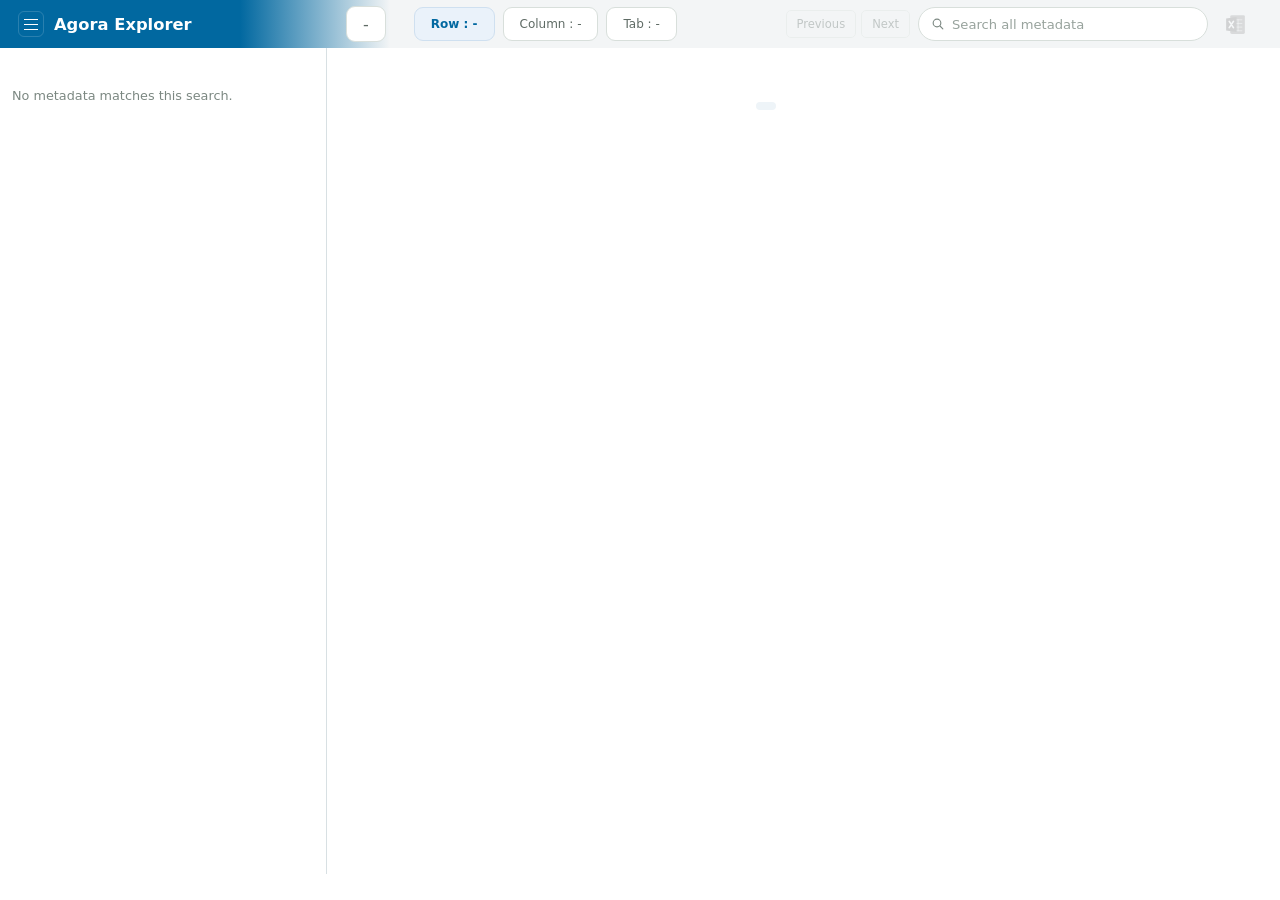
<file: index.html>
<!doctype html>
<html lang="fr">
  <head>
    <meta charset="utf-8">
    <meta name="viewport" content="width=device-width, initial-scale=1">
    <meta http-equiv="refresh" content="0; url=./app/">
    <title>Application locale CSV</title>
    <script>
      window.location.replace("./app/");
    </script>
  </head>
  <body>
    <p><a href="./app/">Ouvrir l'application</a></p>
  </body>
</html>
</file>
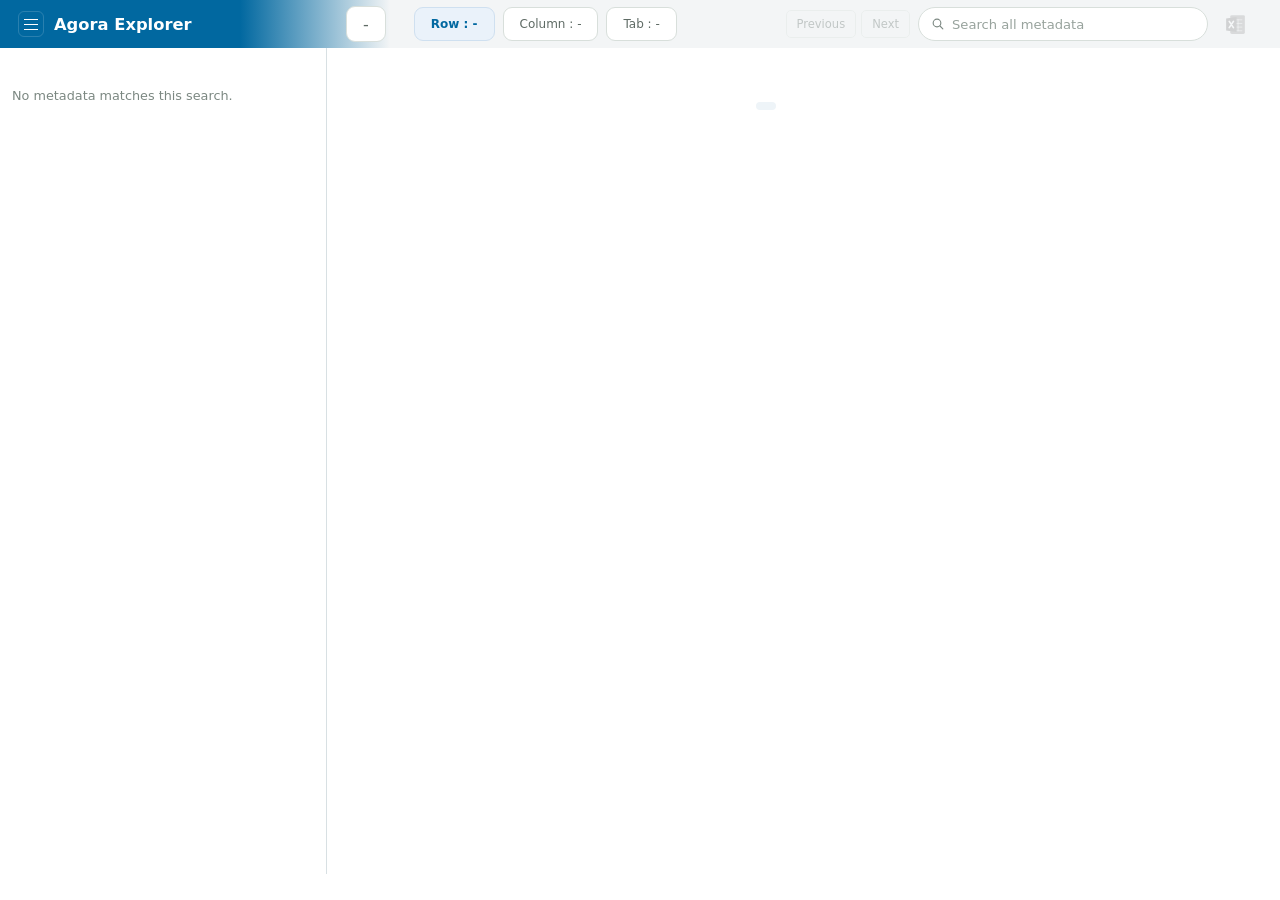
<file: app/index.html>
<!doctype html>
<html lang="fr">
  <head>
    <meta charset="utf-8">
    <meta name="viewport" content="width=device-width, initial-scale=1">
    <title>Application locale CSV</title>
    <link rel="stylesheet" href="./src/styles.css?v=20261115-selected-filter-weight">
    <link rel="stylesheet" href="./src/creditRiskStyles.css?v=20260910-context-panel-left">
  </head>
  <body class="is-app-loading">
    <div id="startup-screen" class="startup-screen" role="status" aria-live="polite" aria-label="Application loading">
      <div class="startup-screen-content">
        <div class="startup-copy">
          <strong>Loading Agora Explorer</strong>
          <div class="startup-stage-row">
            <span id="startup-stage" class="startup-stage">Preparing...</span>
            <span id="startup-progress-label" class="startup-progress-label" aria-hidden="true"></span>
          </div>
          <div id="startup-progress" class="startup-progress is-indeterminate" role="progressbar" aria-label="Loading Agora Explorer" aria-valuemin="0" aria-valuemax="100">
            <span id="startup-progress-fill" class="startup-progress-fill"></span>
          </div>
        </div>
      </div>
    </div>
    <div class="app-shell">
      <header class="app-header">
        <div class="brand">
          <button id="sidebar-toggle" class="sidebar-toggle" type="button" aria-label="Masquer la navigation" aria-expanded="true">
            <span aria-hidden="true"></span>
            <span aria-hidden="true"></span>
            <span aria-hidden="true"></span>
          </button>
          <strong id="app-brand-title">Agora Explorer</strong>
        </div>

        <section class="global-bar" aria-label="Paramètres globaux">
          <div class="field compact-field institution-field">
            <span>Institution</span>
            <div class="institution-picker">
              <button id="institution-picker-toggle" class="institution-picker-toggle" type="button" disabled aria-haspopup="dialog" aria-expanded="false" aria-label="Select an institution">
                <span class="institution-picker-current">
                  <span id="institution-picker-name" class="institution-picker-name">Chargez un CSV</span>
                  <span id="institution-picker-level" class="institution-level-badge" hidden></span>
                </span>
                <span class="institution-picker-chevron" aria-hidden="true">▾</span>
              </button>
              <div id="institution-picker-menu" class="institution-picker-menu" role="dialog" aria-label="Choose institution" hidden>
                <input id="institution-picker-search" class="institution-picker-search" type="search" placeholder="Search name, JST or LEI" aria-label="Search institutions by name, JST or LEI" autocomplete="off">
                <div id="institution-picker-options" class="institution-picker-options" role="listbox" aria-label="Institutions"></div>
                <p id="institution-picker-empty" class="institution-picker-empty" hidden>No matching institution</p>
              </div>
              <select id="institution-select" hidden aria-hidden="true" tabindex="-1"></select>
            </div>
          </div>
          <label class="field compact-field unit-field">
            <span>Unité</span>
            <select id="unit-select">
              <option value="millions" selected>€ million</option>
              <option value="billions">€ billion</option>
              <option value="thousands">€ thousand</option>
              <option value="euros">€</option>
            </select>
          </label>
          <label class="field compact-field reference-date-field" hidden>
            <span>Reference date</span>
            <select id="global-reference-select" disabled>
              <option value="">—</option>
            </select>
          </label>
          <button id="peers-button" class="topbar-button" type="button" disabled>Peers</button>
          <button id="explorer-query-button" class="topbar-button" type="button" disabled title="View the generated Hive query">Query</button>
          <div class="dataset-controls" aria-label="Datasets">
            <div class="field dataset-field">
              <button id="dataset-info-button" class="dataset-info-button" type="button">Dataset</button>
              <select id="dataset-select" disabled>
                <option value="">Aucun dataset</option>
              </select>
            </div>
            <button id="export-standalone-button" class="topbar-button" type="button" disabled>Exporter</button>
          </div>
        </section>
      </header>
      <button id="header-visibility-toggle" class="header-visibility-toggle" type="button" aria-label="Hide application header" aria-expanded="true" title="Hide header">
        <svg viewBox="0 0 20 12" aria-hidden="true" focusable="false">
          <path d="m4 8 6-5 6 5"/>
        </svg>
      </button>

      <aside class="sidebar" aria-label="Modules">
        <nav class="module-list" aria-label="Navigation des modules">
          <button class="module-link is-active" type="button" data-module-target="explorer">Explorer</button>
          <button class="module-link" type="button" data-module-target="irb">IRB</button>
          <button class="module-link" type="button" data-module-target="credit-risk">Credit Risk</button>
          <button class="module-link" type="button" data-module-target="approaches">Credit risk overview</button>
          <button class="module-link" type="button" data-module-target="irb-mechanics">IRB RWA Model</button>
          <button class="module-link" type="button" data-module-target="irb-grades">IRB grade detail</button>
          <button class="module-link" type="button" data-module-target="irb-grade-density">IRB grade benchmark</button>
          <button class="module-link" type="button" data-module-target="capital-impact">Capital impact</button>
        </nav>
      </aside>

      <main class="main-view">
        <section id="explorer-view" class="module-view explorer-view is-visible" aria-label="Explorer">
          <article class="metric-panel">
            <div id="explorer-empty" class="notice" hidden></div>

            <div class="explorer-workspace">
              <div class="explorer-main-pane">
                <div class="axis-tabs" role="tablist" aria-label="Axe du tableau">
                  <button class="axis-tab explorer-template-static" type="button" aria-label="Show templates" aria-controls="explorer-context-detail" aria-expanded="true" data-explorer-template-control>
                    <span class="explorer-template-static-value" data-axis-caption="template">-</span>
                  </button>
                  <button class="axis-tab explorer-xy-axis-summary is-active" type="button" role="tab" aria-selected="true" aria-label="Show XY rows and columns" hidden>
                    <span class="explorer-xy-axis-part" data-explorer-xy-caption="y"><span class="explorer-xy-axis-value">Row : -</span></span>
                    <span class="explorer-xy-axis-divider" aria-hidden="true"></span>
                    <span class="explorer-xy-axis-part" data-explorer-xy-caption="x"><span class="explorer-xy-axis-value">Column : -</span></span>
                  </button>
                  <button class="axis-tab is-active" type="button" role="tab" aria-selected="true" data-explorer-axis="y">
                    <span class="axis-tab-value" data-axis-caption="y">Row : -</span>
                  </button>
                  <button class="axis-tab" type="button" role="tab" aria-selected="false" data-explorer-axis="x">
                    <span class="axis-tab-value" data-axis-caption="x">Column : -</span>
                  </button>
                  <button class="axis-tab" type="button" role="tab" aria-selected="false" data-explorer-axis="z">
                    <span class="axis-tab-value" data-axis-caption="z">Tab : -</span>
                  </button>
                  <div id="explorer-selection-history" class="explorer-selection-history-host" aria-label="Selection history"></div>
                  <div class="explorer-search-control">
                    <label class="explorer-advanced-search">
                      <svg viewBox="0 0 24 24" aria-hidden="true" focusable="false">
                        <circle cx="10.5" cy="10.5" r="5.75"/>
                        <path d="m15 15 4.25 4.25"/>
                      </svg>
                      <input id="explorer-advanced-search" type="search" autocomplete="off" placeholder="Search all metadata" aria-label="Search all Explorer metadata" aria-autocomplete="list" aria-controls="explorer-search-suggestions" aria-expanded="false">
                    </label>
                    <div id="explorer-search-suggestions" class="explorer-search-suggestions" role="listbox" aria-label="Metadata concepts" hidden></div>
                  </div>
                  <button id="explorer-excel-export" class="explorer-excel-export-button" type="button" aria-label="Export visible table to Excel" title="Export visible table to Excel" disabled>
                    <svg viewBox="0 0 24 24" aria-hidden="true" focusable="false">
                      <rect class="excel-workbook" x="7" y="3" width="14" height="18" rx="1.4"/>
                      <path class="excel-grid" d="M11 7.5h7M11 11h7M11 14.5h7M11 18h7M14.5 7.5V18"/>
                      <path class="excel-tile" d="M3 6.2 13 4.7v14.6L3 17.8z"/>
                      <path class="excel-x" d="m6 9 4 6m0-6-4 6"/>
                    </svg>
                  </button>
                </div>
                <div id="explorer-active-filters" class="cost-of-risk-active-filters explorer-active-filters" aria-label="Active Explorer filters"></div>
                <div class="metric-table-wrap">
                  <table id="explorer-table" class="metric-table" aria-label="Série temporelle RWA IRB"></table>
                  <div id="explorer-cell-range-banner" class="explorer-cell-range-banner" hidden aria-live="polite"></div>
                </div>
                <div id="explorer-kri-pagination" class="explorer-kri-pagination-bar" hidden aria-label="KRI page navigation"></div>
                <div id="explorer-geography-pagination" class="explorer-kri-pagination-bar" hidden aria-label="Geography page navigation"></div>
                <div id="explorer-benchmark-expanded-slot" class="explorer-benchmark-expanded-slot" hidden>
                  <div class="explorer-benchmark-view explorer-benchmark-expanded-view">
                    <button id="explorer-benchmark-collapse" class="explorer-benchmark-close-button" type="button" aria-label="Close expanded benchmark and return to the table" title="Return to table">
                      <svg viewBox="0 0 24 24" aria-hidden="true" focusable="false">
                        <path d="M6 6l12 12M18 6 6 18"/>
                      </svg>
                      <span>Close</span>
                    </button>
                    <div id="explorer-benchmark-expanded-chart" class="cost-of-risk-chart explorer-benchmark-chart explorer-benchmark-expanded-chart" aria-label="Expanded Explorer benchmark time series"></div>
                  </div>
                </div>
              </div>
              <div id="explorer-context-resizer" class="explorer-context-resizer" role="separator" tabindex="0" aria-label="Resize Explorer contextual panel" aria-orientation="vertical" aria-controls="explorer-context-panel" aria-valuemin="0" aria-valuemax="640" aria-valuenow="300"></div>
              <aside id="explorer-context-panel" class="explorer-context-panel" aria-label="Explorer contextual information">
                <div id="explorer-context-selection" class="cost-of-risk-context-selected-pane" aria-label="Current Explorer selection"></div>
                <div id="explorer-context-detail" class="cost-of-risk-context-detail-pane" aria-label="Explorer selection options"></div>
                <section class="explorer-benchmark-preview" aria-label="Benchmark preview" hidden>
                  <div id="explorer-benchmark-preview-slot" class="explorer-benchmark-preview-slot">
                    <div id="explorer-benchmark-view" class="explorer-benchmark-view">
                      <button id="explorer-benchmark-expand" class="explorer-benchmark-expand-button" type="button" aria-label="Expand benchmark" aria-expanded="false" title="Expand benchmark">
                        <svg viewBox="0 0 24 24" aria-hidden="true" focusable="false">
                          <path d="M8.5 4H4v4.5M15.5 4H20v4.5M20 15.5V20h-4.5M8.5 20H4v-4.5"/>
                        </svg>
                      </button>
                      <div id="explorer-benchmark-chart" class="cost-of-risk-chart explorer-benchmark-chart" aria-label="Explorer benchmark time series"></div>
                    </div>
                  </div>
                </section>
              </aside>
            </div>
          </article>
        </section>

        <section id="irb-view" class="module-view irb-view" aria-label="IRB">
          <article class="irb-panel">
            <div class="irb-tabs" role="tablist" aria-label="IRB view">
              <button class="irb-tab is-active" type="button" role="tab" aria-selected="true" data-irb-tab="output-floor">Output floor</button>
              <button class="irb-tab" type="button" role="tab" aria-selected="false" data-irb-tab="density">IRB Density</button>
              <button class="irb-tab" type="button" role="tab" aria-selected="false" data-irb-tab="cet1-ratio">Capital Ratios</button>
            </div>
            <div id="irb-active-filters" class="cost-of-risk-active-filters irb-active-filters" aria-label="Active IRB filters" hidden></div>
            <div class="irb-content">
              <div class="irb-tab-panel is-active" role="tabpanel" data-irb-panel="output-floor">
                <div id="irb-output-floor-view" class="irb-output-floor-view" aria-label="Output floor analysis"></div>
              </div>
              <div class="irb-tab-panel" role="tabpanel" data-irb-panel="density" hidden>
                <div id="irb-density-view" class="irb-density-view" aria-label="IRB credit risk density analysis"></div>
              </div>
              <div class="irb-tab-panel" role="tabpanel" data-irb-panel="cet1-ratio" hidden>
                <div id="irb-cet1-ratio-view" class="irb-cet1-ratio-view" aria-label="Capital ratios movement analysis"></div>
              </div>
              <aside id="irb-context-panel" class="irb-context-panel" aria-label="IRB filter selection" hidden></aside>
            </div>
          </article>
        </section>

        <section id="credit-risk-view" class="module-view credit-risk-view" aria-label="Credit Risk">
          <article class="cost-of-risk-panel">
            <div id="cost-of-risk-empty" class="notice" hidden></div>
            <div id="cost-of-risk-dashboard" class="cost-of-risk-dashboard" hidden>
              <aside class="cost-of-risk-filters-sidebar" aria-label="Credit Risk filters">
                <label class="field cost-of-risk-field cost-of-risk-field--stacked">
                  <span>Instruments</span>
                  <select id="cost-of-risk-asset"></select>
                </label>
                <label class="field cost-of-risk-field cost-of-risk-field--stacked">
                  <span>Counterparty</span>
                  <select id="cost-of-risk-counterparty"></select>
                </label>
                <label class="field cost-of-risk-field cost-of-risk-field--stacked">
                  <span>Stage</span>
                  <select id="cost-of-risk-stage"></select>
                </label>
                <label class="field cost-of-risk-field cost-of-risk-field--stacked">
                  <span class="cost-of-risk-display-label">
                    Variation display
                    <button type="button" id="cost-of-risk-ratio-info" class="cost-of-risk-info-button" aria-label="Information about the growth rate denominator" hidden>
                      <span aria-hidden="true">?</span>
                      <span id="cost-of-risk-ratio-tooltip" class="cost-of-risk-info-tooltip" role="tooltip">Rate denominator: previous-quarter FINREP F 18.00 GCA for the current filters.</span>
                    </button>
                  </span>
                  <select id="cost-of-risk-display-mode">
                    <option value="amount">Amount</option>
                    <option value="ratio" selected>Growth rate</option>
                  </select>
                </label>
                <label class="field cost-of-risk-smoothing-field cost-of-risk-field--stacked">
                  <span>Smoothing <output id="cost-of-risk-smoothing-value">4Q</output></span>
                  <input id="cost-of-risk-smoothing" type="range" min="1" max="4" step="1" value="4">
                </label>
              </aside>
              <div class="cost-of-risk-main">
                <div class="cost-of-risk-tabs" role="tablist" aria-label="Credit Risk view">
                  <button class="cost-of-risk-tab is-active" type="button" role="tab" aria-selected="true" data-cost-of-risk-tab="summary">Summary</button>
                  <button class="cost-of-risk-tab" type="button" role="tab" aria-selected="false" data-cost-of-risk-tab="stage-transfers">Staging Transfer</button>
                  <button class="cost-of-risk-tab" type="button" role="tab" aria-selected="false" data-cost-of-risk-tab="contributions">ECL movements</button>
                  <button class="cost-of-risk-tab" type="button" role="tab" aria-selected="false" data-cost-of-risk-tab="npl-flows" hidden>NPL Flows</button>
                  <button class="cost-of-risk-tab" type="button" role="tab" aria-selected="false" data-cost-of-risk-tab="geography" hidden>Geography</button>
                  <button class="cost-of-risk-tab" type="button" role="tab" aria-selected="false" data-cost-of-risk-tab="cost-of-risk">Cost of Risk</button>
                  <button class="cost-of-risk-tab" type="button" role="tab" aria-selected="false" data-cost-of-risk-tab="stage-ratio" hidden>Exposure Ratio</button>
                  <button class="cost-of-risk-tab" type="button" role="tab" aria-selected="false" data-cost-of-risk-tab="coverage-ratio" hidden>Coverage</button>
                  <button class="cost-of-risk-tab" type="button" role="tab" aria-selected="false" data-cost-of-risk-tab="collateral-ratio" hidden>Collateral</button>
                  <button class="cost-of-risk-tab" type="button" role="tab" aria-selected="false" data-cost-of-risk-tab="f2-vs-f12" hidden>F2 vs F12</button>
                  <button class="cost-of-risk-tab" type="button" role="tab" aria-selected="false" data-cost-of-risk-tab="stage-reconciliation" hidden>Stage Reconciliation</button>
                  <button class="cost-of-risk-tab" type="button" role="tab" aria-selected="false" data-cost-of-risk-tab="core-definition" hidden>Core Definition</button>
                  <button class="cost-of-risk-tab" type="button" role="tab" aria-selected="false" data-cost-of-risk-tab="analysis" hidden>Analysis</button>
                </div>
                <div id="cost-of-risk-active-filters" class="cost-of-risk-active-filters" aria-label="Active Credit Risk filters"></div>
                <div class="cost-of-risk-scroll">
                <div class="cost-of-risk-tab-panel is-active" data-cost-of-risk-panel="summary">
                  <div class="cost-of-risk-split-section">
                    <div class="cost-of-risk-summary-table-panel">
                      <div id="cost-of-risk-summary-display-control" class="cost-of-risk-summary-display-control" aria-label="Summary display"></div>
                      <div class="cost-of-risk-summary-table-body">
                        <div id="cost-of-risk-stage-summary-table" class="cost-of-risk-stage-summary-table" aria-label="F18 stage summary table"></div>
                        <div id="cost-of-risk-counterparty-summary-table" class="cost-of-risk-stage-summary-table" aria-label="F18 counterparty summary table" hidden></div>
                      </div>
                    </div>
                  </div>
                  <div class="cost-of-risk-split-section">
                    <div id="cost-of-risk-stage-summary-chart" class="cost-of-risk-chart cost-of-risk-stage-summary-chart" aria-label="F18 stage summary time series"></div>
                    <div id="cost-of-risk-counterparty-summary-chart" class="cost-of-risk-chart cost-of-risk-stage-summary-chart" aria-label="F18 counterparty summary time series" hidden></div>
                  </div>
                </div>
                <div class="cost-of-risk-tab-panel" data-cost-of-risk-panel="npl-flows" hidden>
                  <div class="cost-of-risk-split-section">
                    <div id="cost-of-risk-npl-flows-panel" class="cost-of-risk-npl-flows-panel" aria-label="NPL inflows and outflows"></div>
                  </div>
                  <div class="cost-of-risk-split-section">
                    <div id="cost-of-risk-npl-flows-chart" class="cost-of-risk-chart" aria-label="NPL flows benchmark time series"></div>
                  </div>
                </div>
                <div class="cost-of-risk-tab-panel" data-cost-of-risk-panel="cost-of-risk" hidden>
                  <div class="cost-of-risk-split-section">
                    <div id="cost-of-risk-definition-panel" class="cost-of-risk-definition-panel" aria-label="Cost of risk definition and drivers"></div>
                  </div>
                  <div class="cost-of-risk-split-section">
                    <div id="cost-of-risk-definition-chart" class="cost-of-risk-chart" aria-label="Cost of risk time series"></div>
                  </div>
                </div>
                <div class="cost-of-risk-tab-panel" data-cost-of-risk-panel="geography" hidden>
                  <div class="cost-of-risk-split-section">
                    <div id="cost-of-risk-geography-panel" class="cost-of-risk-geography-panel" aria-label="F20.04 geography analysis"></div>
                  </div>
                  <div class="cost-of-risk-split-section">
                    <div id="cost-of-risk-geography-chart" class="cost-of-risk-chart cost-of-risk-geography-chart" aria-label="Geography benchmark time series"></div>
                  </div>
                </div>
                <div class="cost-of-risk-tab-panel" data-cost-of-risk-panel="stage-ratio" hidden>
                  <div class="cost-of-risk-split-section">
                    <div id="cost-of-risk-stage-ratio-table" class="cost-of-risk-stage-summary-table cost-of-risk-stage-ratio-table" aria-label="Exposure ratio decomposition table"></div>
                  </div>
                  <div class="cost-of-risk-split-section">
                    <div id="cost-of-risk-stage-ratio-chart" class="cost-of-risk-chart cost-of-risk-stage-ratio-chart" aria-label="Exposure ratio time series"></div>
                  </div>
                </div>
                <div class="cost-of-risk-tab-panel" data-cost-of-risk-panel="coverage-ratio" hidden>
                  <div class="cost-of-risk-split-section">
                    <div id="cost-of-risk-coverage-ratio-table" class="cost-of-risk-stage-summary-table cost-of-risk-stage-ratio-table" aria-label="Coverage ratio decomposition table"></div>
                  </div>
                  <div class="cost-of-risk-split-section">
                    <div id="cost-of-risk-coverage-ratio-chart" class="cost-of-risk-chart cost-of-risk-stage-ratio-chart" aria-label="Coverage ratio time series"></div>
                  </div>
                </div>
                <div class="cost-of-risk-tab-panel" data-cost-of-risk-panel="collateral-ratio" hidden>
                  <div class="cost-of-risk-split-section">
                    <div id="cost-of-risk-collateral-ratio-table" class="cost-of-risk-stage-summary-table cost-of-risk-stage-ratio-table" aria-label="Collateral ratio decomposition table"></div>
                  </div>
                  <div class="cost-of-risk-split-section">
                    <div id="cost-of-risk-collateral-ratio-chart" class="cost-of-risk-chart cost-of-risk-stage-ratio-chart" aria-label="Collateral ratio time series"></div>
                  </div>
                </div>
                <div class="cost-of-risk-tab-panel" data-cost-of-risk-panel="f2-vs-f12" hidden>
                  <h3 class="cost-of-risk-chart-title cost-of-risk-comparison-title">F2 vs F12</h3>
                  <div class="cost-of-risk-comparison-layout">
                    <div id="cost-of-risk-f2-f12-chart" class="cost-of-risk-f2-f12-chart" aria-label="F2 versus F12 time series"></div>
                    <aside class="cost-of-risk-side-definition" aria-label="F12 component selector">
                      <div class="cost-of-risk-side-definition-title">F12 components</div>
                      <div id="cost-of-risk-f2-f12-core-definition" class="cost-of-risk-core-definition cost-of-risk-core-definition--compact"></div>
                    </aside>
                  </div>
                  <div id="cost-of-risk-audit" class="cost-of-risk-audit" aria-label="F2 versus F12 audit trail"></div>
                </div>
                <div class="cost-of-risk-tab-panel" data-cost-of-risk-panel="contributions" hidden>
                  <div class="cost-of-risk-split-section">
                    <div id="cost-of-risk-waterfall" class="cost-of-risk-waterfall" aria-label="Cost of risk contribution waterfall"></div>
                  </div>
                  <div class="cost-of-risk-split-section">
                    <div id="cost-of-risk-chart" class="cost-of-risk-chart" aria-label="Cost of risk time series"></div>
                  </div>
                </div>
                <div class="cost-of-risk-tab-panel" data-cost-of-risk-panel="stage-transfers" hidden>
                  <div class="cost-of-risk-split-section">
                    <div id="cost-of-risk-stage-transfer-chart" class="cost-of-risk-waterfall cost-of-risk-stage-transfer-chart" aria-label="F12.02 stage transfer waterfall"></div>
                  </div>
                  <div id="cost-of-risk-stage-transfer-flow-chart-wrap" class="cost-of-risk-split-section cost-of-risk-stage-transfer-flow-chart-wrap" hidden>
                    <div id="cost-of-risk-stage-transfer-flow-chart" class="cost-of-risk-stage-transfer-flow-chart" aria-label="Stage transfer flow time series"></div>
                  </div>
                </div>
                <div class="cost-of-risk-tab-panel" data-cost-of-risk-panel="stage-reconciliation" hidden>
                  <div class="cost-of-risk-split-section">
                    <div id="cost-of-risk-stage-reconciliation-summary" class="cost-of-risk-stage-reconciliation-summary" aria-label="Stage reconciliation summary"></div>
                  </div>
                  <div class="cost-of-risk-split-section">
                    <div id="cost-of-risk-stage-reconciliation-chart" class="cost-of-risk-chart cost-of-risk-stage-reconciliation-chart" aria-label="Stage reconciliation benchmark time series"></div>
                  </div>
                </div>
                <div class="cost-of-risk-tab-panel" data-cost-of-risk-panel="core-definition" hidden>
                  <div id="cost-of-risk-core-definition" class="cost-of-risk-core-definition" aria-label="Core Definition"></div>
                </div>
                <div class="cost-of-risk-tab-panel" data-cost-of-risk-panel="analysis" hidden>
                  <div class="cost-of-risk-parameter-row cost-of-risk-parameter-row--single">
                    <label class="field cost-of-risk-field">
                      <span>X-axis</span>
                      <select id="cost-of-risk-x-axis"></select>
                    </label>
                  </div>
                  <div id="cost-of-risk-treemap" class="cost-of-risk-treemap" aria-label="Cost of risk contribution treemap"></div>
                  <div class="cost-of-risk-card-grid">
                    <div class="cost-of-risk-card">
                      <div class="cet1-card-label">Numerator</div>
                      <div id="cost-of-risk-context" class="cet1-card-context">F_12.01 / x_axis 0020</div>
                      <div id="cost-of-risk-value" class="cet1-metric-value">-</div>
                    </div>
                    <div class="cost-of-risk-card">
                      <div class="cet1-card-label">Denominator</div>
                      <div id="cost-of-risk-denominator-context" class="cet1-card-context">F_18.00 / total GCA</div>
                      <div id="cost-of-risk-denominator-value" class="cet1-metric-value">-</div>
                    </div>
                    <div class="cost-of-risk-card">
                      <div class="cet1-card-label">CoR contribution</div>
                      <div id="cost-of-risk-ratio-context" class="cet1-card-context">basis points</div>
                      <div id="cost-of-risk-ratio-value" class="cet1-metric-value">-</div>
                    </div>
                    <div class="cost-of-risk-card">
                      <div class="cet1-card-label">F_02 impairment contribution</div>
                      <div id="cost-of-risk-f02-context" class="cet1-card-context">F_02.00 / y_axis 0460</div>
                      <div id="cost-of-risk-f02-value" class="cet1-metric-value">-</div>
                    </div>
                  </div>
                  <div class="cost-of-risk-details">
                    <div class="cet1-card-label">Included Y-axis points</div>
                    <div id="cost-of-risk-points" class="cost-of-risk-points">-</div>
                  </div>
                </div>
                </div>
              </div>
              <aside id="cost-of-risk-audit-panel" class="cost-of-risk-audit-panel" aria-label="Audit trail">
                <div id="cost-of-risk-audit-panel-selection" class="cost-of-risk-context-selected-pane" aria-label="Current selection"></div>
                <div id="cost-of-risk-audit-panel-detail" class="cost-of-risk-context-detail-pane">
                  <div class="cost-of-risk-audit-placeholder">Select a data point to display its audit trail.</div>
                </div>
              </aside>
            </div>
          </article>
        </section>
        <section id="approaches-view" class="module-view approaches-view" aria-label="Credit risk overview">
          <aside class="approach-context-panel" aria-label="Approach benchmark">
            <div id="approach-context-selection" class="approach-context-selection"></div>
            <div id="approach-context-resizer" class="approach-context-resizer" role="separator" aria-label="Resize indicator and benchmark zones" aria-orientation="horizontal" aria-controls="approach-context-selection approach-benchmark-chart" aria-valuemin="180" tabindex="0"></div>
            <div class="approach-context-chart-wrap">
              <div id="approach-benchmark-chart" class="cost-of-risk-chart approach-benchmark-chart" aria-label="Temporal peer benchmark"></div>
            </div>
          </aside>
          <div id="approach-panel-resizer" class="approach-panel-resizer" role="separator" aria-label="Resize benchmark panel" aria-orientation="vertical" aria-controls="approach-main-pane" aria-valuemin="260" tabindex="0"></div>
          <button id="approach-center-resizer" class="approach-center-resizer" type="button" aria-label="Resize indicator, benchmark and counterparty zones together" title="Drag to resize both directions; use arrow keys for precise adjustments">
            <svg viewBox="0 0 24 24" width="14" height="14" aria-hidden="true"><path d="M12 2v20M2 12h20m-10-10-3 3m3-3 3 3m-3 17-3-3m3 3 3-3M2 12l3-3m-3 3 3 3m17-3-3-3m3 3-3 3" fill="none" stroke="currentColor" stroke-linecap="round" stroke-linejoin="round" stroke-width="1.5"/></svg>
          </button>
          <div id="approach-main-pane" class="approach-main-pane"></div>
        </section>
        <section id="irb-mechanics-view" class="module-view approaches-view irb-mechanics-view" aria-label="IRB risk-weight model">
          <aside class="approach-context-panel" aria-label="IRB loss model">
            <div id="irb-mechanics-context-selection" class="approach-context-selection"></div>
          </aside>
          <div id="irb-mechanics-panel-resizer" class="approach-panel-resizer" role="separator" aria-label="Resize IRB model panel" aria-orientation="vertical" aria-controls="irb-mechanics-main-pane" aria-valuemin="260" tabindex="0"></div>
          <div id="irb-mechanics-main-pane" class="approach-main-pane"></div>
        </section>
        <section id="irb-grades-view" class="module-view approaches-view irb-grades-view" aria-label="IRB grade detail">
          <aside class="approach-context-panel" aria-label="Grade detail selections">
            <div id="irb-grades-controls" class="approach-context-selection"></div>
          </aside>
          <div id="irb-grades-panel-resizer" class="approach-panel-resizer" role="separator" aria-label="Resize grade detail selections" aria-orientation="vertical" aria-controls="irb-grades-chart" aria-valuemin="260" tabindex="0"></div>
          <div id="irb-grades-chart" class="approach-main-pane" aria-label="Probability of default by grade"></div>
        </section>
        <section id="irb-grade-density-view" class="module-view approaches-view irb-grade-density-view" aria-label="IRB grade benchmark">
          <aside class="approach-context-panel" aria-label="Grade benchmark selections">
            <div id="irb-grade-density-controls" class="approach-context-selection"></div>
          </aside>
          <div id="irb-grade-density-resizer" class="approach-panel-resizer" role="separator" aria-label="Resize grade benchmark selections" aria-orientation="vertical" aria-controls="irb-grade-density-chart" aria-valuemin="260" tabindex="0"></div>
          <div id="irb-grade-density-chart" class="approach-main-pane" aria-label="Risk density versus probability of default"></div>
        </section>
        <section id="capital-impact-view" class="module-view capital-impact-view" aria-label="Capital ratio impact simulator">
          <div class="capital-impact-page">
            <header class="capital-impact-heading">
              <span class="capital-impact-eyebrow">C_03.00 · Capital adequacy</span>
              <h1>RWA impact simulator</h1>
              <p>See how a change in risk-weighted assets affects capital ratios at one reference date.</p>
            </header>
            <div class="capital-impact-controls">
              <label class="capital-impact-field" for="capital-impact-reference">
                <span>Reference date</span>
                <select id="capital-impact-reference"></select>
              </label>
              <label class="capital-impact-field" for="capital-impact-amount">
                <span>Change in RWA</span>
                <span class="capital-impact-input-wrap">
                  <input id="capital-impact-amount" type="number" step="any" value="0" inputmode="decimal">
                  <span id="capital-impact-unit"></span>
                </span>
              </label>
              <p class="capital-impact-control-hint">Positive adds RWA; negative removes RWA. Capital is held constant.</p>
            </div>
            <div id="capital-impact-results" class="capital-impact-results" aria-live="polite"></div>
          </div>
        </section>
      </main>
    </div>

    <input id="fallback-file-input" type="file" accept=".csv,text/csv" hidden>
    <script src="./vendor/highcharts.js?v=20260704-cost-risk"></script>
    <script src="./vendor/highcharts-treemap.js?v=20260705-cost-risk-treemap-stage"></script>
    <script type="module" src="./src/main.js?v=20261113-compact-shell-v3"></script>
  </body>
</html>
</file>
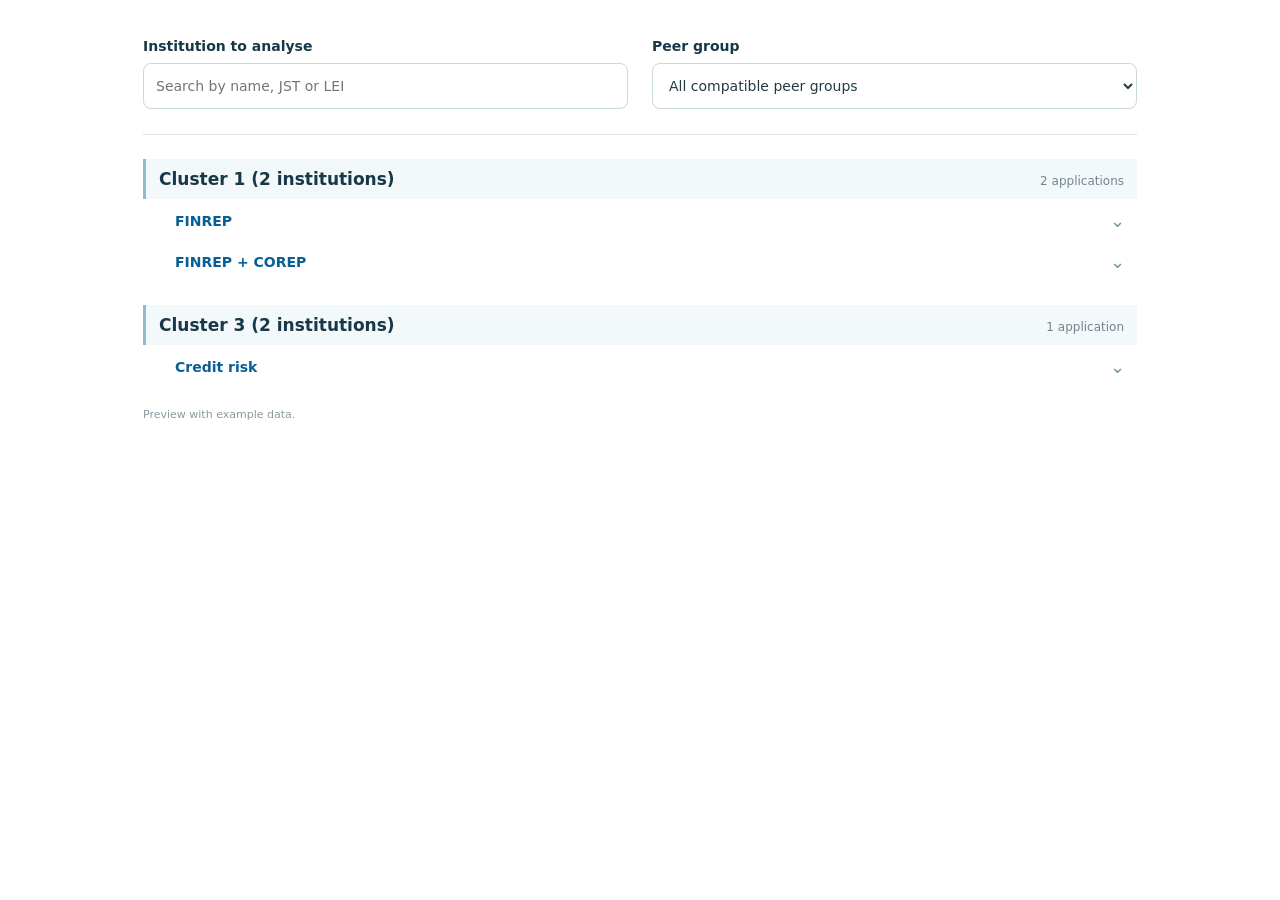
<file: examples/launcher-preview.html>
<!doctype html>
<html lang="en">
<head>
  <meta charset="utf-8">
  <meta name="viewport" content="width=device-width, initial-scale=1">
  <title>Agora Explorer</title>
  <style>
    :root { font-family: Inter, ui-sans-serif, system-ui, -apple-system, BlinkMacSystemFont, "Segoe UI", sans-serif; color: #243b43; background: #fff; }
    * { box-sizing: border-box; }
    body { margin: 0; }
    button, input, select { font: inherit; }
    main { max-width: 1050px; margin: auto; padding: 38px 28px 70px; }
    .filters { display: grid; grid-template-columns: repeat(2, minmax(0, 1fr)); gap: 24px; padding-bottom: 25px; border-bottom: 1px solid #dce5e5; }
    .filter { position: relative; display: grid; align-content: start; gap: 9px; min-width: 0; }
    .filter-label { color: #173848; font-size: 14px; font-weight: 650; }
    .filter input, .filter select { width: 100%; height: 46px; padding: 10px 12px; border: 1px solid #cad9dc; border-radius: 8px; background: white; color: #243b43; font-size: 14px; }
    .filter input:focus, .filter select:focus { outline: 2px solid #b7d9eb; border-color: #75afd1; }
    .institution-options { position: absolute; top: calc(100% - 1px); left: 0; right: 0; z-index: 10; max-height: 330px; overflow-y: auto; padding: 5px; background: white; border: 1px solid #c7d8dd; border-radius: 8px; box-shadow: 0 12px 30px #17384822; }
    .institution-options[hidden] { display: none; }
    .institution-option { display: block; width: 100%; padding: 10px 11px; border: 0; border-radius: 5px; background: white; text-align: left; cursor: pointer; }
    .institution-option:hover, .institution-option[aria-selected="true"] { background: #eaf3f9; }
    .institution-name { display: block; color: #173848; font-size: 14px; font-weight: 630; line-height: 1.35; }
    .institution-meta { display: block; margin-top: 3px; color: #72868d; font-size: 11px; line-height: 1.4; overflow-wrap: anywhere; }
    .institution-no-match { padding: 12px; color: #72868d; font-size: 13px; }
    .result-summary { margin: 19px 0 0; color: #687c7c; font-size: 12px; }
    .scope-group { margin-top: 24px; }
    .scope-group[hidden] { display: none; }
    .group-heading { display: flex; align-items: baseline; justify-content: space-between; gap: 18px; padding: 10px 13px; border-left: 3px solid #92bbd0; background: #f3f8fa; }
    .group-title { margin: 0; color: #173848; font-size: 17px; font-weight: 650; }
    .group-count { color: #72868d; font-size: 12px; white-space: nowrap; }
    .group-list { margin-left: 12px; }
    .application { position: relative; margin: 2px 0; padding: 0 12px 0 20px; border-radius: 6px; }
    .application[open] { background: #eaf3f9; }
    .app-summary { display: flex; align-items: center; justify-content: space-between; gap: 14px; min-height: 39px; padding: 8px 0; list-style: none; cursor: pointer; }
    .application[open] .app-summary { padding-right: 140px; }
    .app-summary::-webkit-details-marker { display: none; }
    .app-summary:hover .app-title, .app-summary:focus-visible .app-title { color: #034d79; }
    .app-summary:focus-visible { outline: 2px solid #b7d9eb; outline-offset: 3px; border-radius: 3px; }
    .app-disclosure-arrow { color: #7295a8; font-size: 18px; line-height: 1; transition: transform 150ms ease; }
    .application[open] .app-disclosure-arrow { transform: rotate(180deg); }
    .app-expanded { padding: 0 0 10px; }
    .app-template-line { margin: 0; overflow-x: auto; color: #516971; font-size: 12px; line-height: 1.5; white-space: nowrap; scrollbar-width: thin; }
    .app-template-line strong { color: #2e5367; font-weight: 600; }
    .app-updated-at { margin: 3px 0 0; color: #83949b; font-size: 11px; line-height: 1.4; }
    .app-action { position: absolute; top: 5px; right: 12px; }
    .app-title { margin: 0; color: #075f95; font-size: 14px; font-weight: 650; }
    .open-button { display: inline-flex; padding: 7px 10px; border: 1px solid #b9d3e4; border-radius: 6px; background: #eaf3f9; color: #075f95; font-size: 11px; font-weight: 650; text-decoration: none; white-space: nowrap; }
    .open-button[href]:hover { background: #dcecf7; }
    .open-button:disabled { opacity: .6; cursor: not-allowed; }
    .preview-note { margin: 22px 0 0; color: #8a9a9e; font-size: 11px; }
    .empty-state { padding: 36px 0; color: #687c7c; font-size: 13px; }
    .empty-state[hidden] { display: none; }
    @media (max-width: 620px) { main { padding: 25px 18px 50px; } .filters { grid-template-columns: 1fr; gap: 19px; } .group-heading { align-items: flex-start; } .group-count { padding-top: 3px; } }
  </style>
</head>
<body>
  <main>
    <section class="filters" aria-label="Find an application">
      <div class="filter">
        <label class="filter-label" for="institution-filter">Institution to analyse</label>
        <input id="institution-filter" type="search" placeholder="Search by name, JST or LEI" autocomplete="off" role="combobox" aria-autocomplete="list" aria-expanded="false" aria-controls="institution-options">
        <div id="institution-options" class="institution-options" role="listbox" hidden></div>
      </div>
      <div class="filter">
        <label class="filter-label" for="peer-group-filter">Peer group</label>
        <select id="peer-group-filter"><option value="">All compatible peer groups</option></select>
      </div>
    </section>
    <p class="result-summary" id="result-summary" aria-live="polite"></p>
    <div id="application-list">
      <!-- AGORA_GROUPS_START -->
      <section class="scope-group" data-group-id="sample-a" data-institution-leis="5493001KJTIIGC8Y1R12|969500Q2MA9Y1GQG8B61"><div class="group-heading"><h2 class="group-title">Cluster 1 (2 institutions)</h2><span class="group-count">2 applications</span></div><div class="group-list"><details class="application" name="launcher-application"><summary class="app-summary"><h3 class="app-title">FINREP</h3><span class="app-disclosure-arrow" aria-hidden="true">⌄</span></summary><div class="app-action"><span class="open-button">Open application ↗</span></div><div class="app-expanded"><p class="app-template-line"><strong>Available templates:</strong> Includes F_01% to F_47%; excludes F_20.04% to F_20.07%, F_40%.</p></div></details><details class="application" name="launcher-application"><summary class="app-summary"><h3 class="app-title">FINREP + COREP</h3><span class="app-disclosure-arrow" aria-hidden="true">⌄</span></summary><div class="app-action"><span class="open-button">Open application ↗</span></div><div class="app-expanded"><p class="app-template-line"><strong>Available templates:</strong> FINREP: Includes F_01% to F_47%. · COREP: Includes C_07.00, C_08.01.</p></div></details></div></section>
      <section class="scope-group" data-group-id="sample-b" data-institution-leis="5493001KJTIIGC8Y1R12|213800WAVVOPS85N2205"><div class="group-heading"><h2 class="group-title">Cluster 3 (2 institutions)</h2><span class="group-count">1 application</span></div><div class="group-list"><details class="application" name="launcher-application"><summary class="app-summary"><h3 class="app-title">Credit risk</h3><span class="app-disclosure-arrow" aria-hidden="true">⌄</span></summary><div class="app-action"><span class="open-button">Open application ↗</span></div><div class="app-expanded"><p class="app-template-line"><strong>Available templates:</strong> Includes C_07.00, C_08.01, C_08.02.</p></div></details></div></section>
            <!-- AGORA_GROUPS_END -->
    </div>
    <p class="empty-state" id="empty-state" hidden>No application matches this selection.</p>
    <!-- AGORA_PREVIEW_NOTE_START -->
    <p class="preview-note">Preview with example data.</p>
    <!-- AGORA_PREVIEW_NOTE_END -->
  </main>
  <script type="application/json" id="institution-data"><!-- AGORA_INSTITUTIONS_START -->[{"lei":"5493001KJTIIGC8Y1R12","name":"Northstar Bank","jst":["DUM001"]},{"lei":"969500Q2MA9Y1GQG8B61","name":"Riverside Credit","jst":["DUM004"]},{"lei":"213800WAVVOPS85N2205","name":"Summit Financial","jst":["DUM007"]}]<!-- AGORA_INSTITUTIONS_END --></script>
  <script type="application/json" id="launcher-catalog"><!-- AGORA_CATALOG_START -->{"version":1,"applications":[]}<!-- AGORA_CATALOG_END --></script>
  <script>
    const input = document.querySelector('#institution-filter');
    const options = document.querySelector('#institution-options');
    const peerFilter = document.querySelector('#peer-group-filter');
    const groups = [...document.querySelectorAll('.scope-group')];
    const applications = [...document.querySelectorAll('details.application')];
    applications.forEach((application) => application.addEventListener('toggle', () => {
      if (application.open) applications.forEach((other) => { if (other !== application) other.open = false; });
    }));
    const empty = document.querySelector('#empty-state');
    const summary = document.querySelector('#result-summary');
    const institutions = JSON.parse(document.querySelector('#institution-data').textContent);
    let selectedLei = '';
    let matches = [];
    let activeIndex = -1;
    const fold = (text) => String(text || '').normalize('NFD').replace(/[\u0300-\u036f]/g, '').toLocaleLowerCase().trim();
    function institutionFromUrl() {
      const requested = new URL(location.href).searchParams.get('institution');
      if (!requested) return null;
      return institutions.find((item) => item.name === requested) ||
        institutions.find((item) => item.lei === requested) || null;
    }
    function updateLauncherUrl() {
      const url = new URL(location.href);
      if (selectedLei) {
        const institution = institutions.find((item) => item.lei === selectedLei);
        url.searchParams.set('institution', institution.name);
      } else {
        url.searchParams.delete('institution');
      }
      history.replaceState(history.state, '', url.href);
    }
    function matchingInstitutions(query) {
      const value = fold(query);
      if (!value) return institutions.slice(0, 30);
      const starts = (text) => fold(text).startsWith(value);
      return institutions.filter((item) => starts(item.name) || starts(item.lei) || item.jst.some(starts) ||
        fold(item.name).split(/[\s.,'’\-]+/).some(starts)).slice(0, 30);
    }
    function closeOptions() { options.hidden = true; input.setAttribute('aria-expanded', 'false'); activeIndex = -1; }
    function drawOptions() {
      matches = matchingInstitutions(input.value);
      options.replaceChildren();
      matches.forEach((item, index) => {
        const option = document.createElement('button');
        option.type = 'button'; option.className = 'institution-option'; option.setAttribute('role', 'option');
        option.setAttribute('aria-selected', String(index === activeIndex));
        const name = document.createElement('span'); name.className = 'institution-name'; name.textContent = item.name;
        const meta = document.createElement('span'); meta.className = 'institution-meta';
        meta.textContent = `${item.jst.length ? `JST ${item.jst.join(', ')} · ` : ''}LEI ${item.lei}`;
        option.append(name, meta);
        option.addEventListener('mousedown', (event) => event.preventDefault());
        option.addEventListener('click', () => chooseInstitution(item));
        options.append(option);
      });
      if (!matches.length) { const message = document.createElement('div'); message.className = 'institution-no-match'; message.textContent = 'No matching institution'; options.append(message); }
      options.hidden = false; input.setAttribute('aria-expanded', 'true');
    }
    function chooseInstitution(item) { selectedLei = item.lei; input.value = item.name; closeOptions(); updateLauncherUrl(); updatePeerGroups(); }
    const includesInstitution = (group) => !selectedLei || group.dataset.institutionLeis.split('|').includes(selectedLei);
    function updatePeerGroups() {
      const previous = peerFilter.value;
      const compatible = groups.filter(includesInstitution);
      peerFilter.replaceChildren(new Option('All compatible peer groups', ''));
      compatible.forEach((group) => peerFilter.add(new Option(group.querySelector('.group-title').textContent, group.dataset.groupId)));
      peerFilter.value = compatible.some((group) => group.dataset.groupId === previous) ? previous : '';
      renderApplications();
    }
    function applicationUrl(baseHref, institutionId) {
      const url = new URL(baseHref, location.href);
      if (url.protocol === 'file:') url.searchParams.delete('institution');
      else if (institutionId) url.searchParams.set('institution', institutionId);
      else url.searchParams.delete('institution');
      const state = new URLSearchParams(url.hash.startsWith('#agora?') ? url.hash.slice(7) : '');
      if (institutionId) state.set('institution', institutionId);
      else state.delete('institution');
      url.hash = state.size ? `agora?${state}` : '';
      return url.href;
    }
    function renderApplications() {
      let visibleGroups = 0, visibleApplications = 0;
      for (const group of groups) {
        group.hidden = !includesInstitution(group) || Boolean(peerFilter.value && group.dataset.groupId !== peerFilter.value);
        if (group.hidden) continue;
        visibleGroups += 1; visibleApplications += group.querySelectorAll('.application').length;
        for (const link of group.querySelectorAll('a.open-button[data-base-href]')) {
          const map = JSON.parse(link.dataset.institutionMap || '{}');
          link.href = applicationUrl(link.dataset.baseHref, selectedLei ? map[selectedLei] : '');
        }
      }
      empty.hidden = visibleGroups !== 0;
      summary.textContent = `${visibleApplications} application${visibleApplications === 1 ? '' : 's'} in ${visibleGroups} peer group${visibleGroups === 1 ? '' : 's'}`;
    }
    input.addEventListener('focus', drawOptions);
    input.addEventListener('input', () => { selectedLei = ''; updateLauncherUrl(); updatePeerGroups(); drawOptions(); });
    input.addEventListener('keydown', (event) => {
      if (event.key === 'Escape') { closeOptions(); return; }
      if (event.key === 'ArrowDown' || event.key === 'ArrowUp') {
        event.preventDefault(); if (options.hidden) drawOptions();
        if (!matches.length) return;
        activeIndex = (activeIndex + (event.key === 'ArrowDown' ? 1 : -1) + matches.length) % matches.length;
        [...options.querySelectorAll('[role="option"]')].forEach((option, index) => option.setAttribute('aria-selected', String(index === activeIndex)));
        options.querySelector('[aria-selected="true"]')?.scrollIntoView({ block: 'nearest' });
      }
      if (event.key === 'Enter' && !options.hidden && matches.length) { event.preventDefault(); chooseInstitution(matches[Math.max(0, activeIndex)]); }
    });
    document.addEventListener('click', (event) => { if (!event.target.closest('.filter:has(#institution-filter)')) closeOptions(); });
    peerFilter.addEventListener('change', renderApplications);
    const initialInstitution = institutionFromUrl();
    if (initialInstitution) { selectedLei = initialInstitution.lei; input.value = initialInstitution.name; }
    updatePeerGroups();
  </script>
</body>
</html>
</file>
<file: app/src/styles.css>
:root {
  color-scheme: light;
  --bg: #f5f7f3;
  --surface: #ffffff;
  --surface-muted: #eef2ef;
  --text: #1d2520;
  --muted: #66736b;
  --line: #d7ded8;
  --primary: #116a5b;

  /* --primary-dark: #0c4c42;*/
  --primary-dark: #0168a0;
  --flow-arrow: #e2e5e3;
  --danger: #a13d35;
  --focus: #d99a28;
  font-family: Inter, ui-sans-serif, system-ui, -apple-system, BlinkMacSystemFont, "Segoe UI", sans-serif;
}

* {
  box-sizing: border-box;
}

body {
  margin: 0;
  overflow: hidden;
  min-height: 100vh;
  background: var(--bg);
  color: var(--text);
}

.startup-screen {
  align-items: center;
  background: #f8fafc;
  display: flex;
  inset: 0;
  justify-content: center;
  position: fixed;
  transition: opacity 180ms ease, visibility 180ms ease;
  z-index: 10000;
}

.startup-screen-content {
  width: min(320px, calc(100vw - 48px));
  padding: 24px;
}

.startup-copy {
  display: grid;
  gap: 11px;
}

.startup-copy strong {
  color: var(--primary-dark);
  font-size: 0.95rem;
  font-weight: 600;
}

.startup-stage {
  color: var(--muted);
  font-size: 0.74rem;
}

.startup-stage-row {
  display: flex;
  justify-content: space-between;
  gap: 12px;
}

.startup-progress-label {
  color: var(--muted);
  font-size: 0.74rem;
  font-variant-numeric: tabular-nums;
}

.startup-progress {
  height: 3px;
  overflow: hidden;
  border-radius: 999px;
  background: #dce7ed;
}

.startup-progress-fill {
  display: block;
  width: 0;
  height: 100%;
  border-radius: inherit;
  background: var(--primary-dark);
  transition: width 140ms ease;
}

.startup-progress.is-indeterminate .startup-progress-fill {
  width: 36%;
  animation: startup-progress-sweep 1.5s ease-in-out infinite;
}

.is-app-loading .app-shell {
  opacity: 0;
  visibility: hidden;
}

.is-app-ready .app-shell {
  opacity: 1;
  transition: opacity 180ms ease;
}

.startup-screen.is-leaving {
  opacity: 0;
  pointer-events: none;
  visibility: hidden;
}

@keyframes startup-progress-sweep {
  from { transform: translateX(-110%); }
  to { transform: translateX(290%); }
}

@media (prefers-reduced-motion: reduce) {
  .startup-progress.is-indeterminate .startup-progress-fill {
    animation: none;
    width: 100%;
    opacity: 0.55;
  }

  .startup-screen,
  .is-app-ready .app-shell {
    transition: none;
  }
}

button,
input,
select {
  font: inherit;
}

button {
  cursor: pointer;
}

button:disabled {
  cursor: not-allowed;
  opacity: 0.55;
}

.app-shell {
  display: grid;
  grid-template-columns: 165px minmax(0, 1fr);
  grid-template-rows: 40px minmax(0, 1fr);
  height: 100vh;
  min-height: 0;
  overflow: hidden;
  transition: grid-template-columns 160ms ease;
}

.app-shell.is-sidebar-collapsed {
  grid-template-columns: 0 minmax(0, 1fr);
}

.app-shell.is-header-hidden {
  grid-template-rows: minmax(0, 1fr);
}

.app-shell.is-header-hidden .app-header {
  display: none;
}

.header-visibility-toggle {
  align-items: center;
  background: var(--primary-dark);
  border: 1px solid rgba(255, 255, 255, 0.42);
  border-bottom: 0;
  border-radius: 8px 8px 0 0;
  color: #ffffff;
  display: inline-flex;
  grid-column: 1 / -1;
  grid-row: 1;
  height: 13px;
  justify-content: center;
  justify-self: center;
  padding: 0;
  position: relative;
  top: 27px;
  width: 38px;
  z-index: 90;
}

.header-visibility-toggle:hover,
.header-visibility-toggle:focus-visible {
  background: color-mix(in srgb, var(--primary-dark) 84%, #ffffff);
  outline: none;
}

.header-visibility-toggle svg {
  fill: none;
  height: 8px;
  stroke: currentColor;
  stroke-linecap: round;
  stroke-linejoin: round;
  stroke-width: 1.5;
  width: 14px;
}

.app-shell.is-header-hidden .header-visibility-toggle {
  border-bottom: 1px solid rgba(255, 255, 255, 0.42);
  border-radius: 0 0 8px 8px;
  top: 0;
}

.app-shell.is-header-hidden .header-visibility-toggle svg {
  transform: rotate(180deg);
}

.app-shell.is-header-hidden .sidebar,
.app-shell.is-header-hidden .main-view {
  grid-row: 1;
}

/* Header collapse is temporarily disabled: the header always stays
   visible, so its toggle button is hidden until this is revisited. */
.header-visibility-toggle {
  display: none;
}

.app-header {
  display: grid;
  grid-column: 1 / -1;
  grid-row: 1;
  grid-template-columns: 190px minmax(0, 1fr);
  min-height: 40px;
  background: var(--primary-dark);
}

.sidebar {
  display: flex;
  flex-direction: column;
  grid-column: 1;
  grid-row: 2;
  min-width: 0;
  min-height: 0;
  overflow: hidden auto;
  background: #d3e2ee;
  color: #f5faf6;
  padding: 24px 18px;
}

.brand {
  display: flex;
  align-items: center;
  justify-content: flex-start;
  gap: 10px;
  min-height: 40px;
  padding: 4px 18px;
}

.brand strong {
  color: #ffffff;
  font-size: 1.02rem;
  font-weight: 600;
  white-space: nowrap;
}

.sidebar-toggle {
  display: inline-flex;
  flex: 0 0 26px;
  width: 26px;
  height: 26px;
  align-items: center;
  justify-content: center;
  flex-direction: column;
  gap: 4px;
  border: 1px solid rgba(255, 255, 255, 0.16);
  border-radius: 6px;
  background: transparent;
  color: #ffffff;
  padding: 0;
}

.sidebar-toggle span {
  width: 14px;
  height: 1px;
  background: currentColor;
}

.sidebar-toggle:hover,
.sidebar-toggle:focus-visible {
  background: #24352d;
}

.app-shell.is-sidebar-collapsed .sidebar {
  padding: 0;
}

.app-shell.is-sidebar-collapsed .module-list {
  display: none;
}

.app-shell.is-sidebar-locked .sidebar-toggle {
  display: none;
}

.module-list {
  display: grid;
  gap: 8px;
}

.module-link {
  min-height: 42px;
  border: 1px solid transparent;
  border-radius: 8px;
  background: transparent;
  color: black;
  text-align: left;
  padding: 0 12px;
}

.module-link.is-active {
  background: var(--primary-dark);
  border-color: #3f574b;
  color: #ffffff;
}

.sidebar-data-source {
  display: grid;
  gap: 7px;
  margin-top: auto;
  padding-top: 12px;
  border-top: 1px solid #2d3e35;
}

.sidebar-data-source h2 {
  color: #ffffff;
  font-size: 0.82rem;
}

.sidebar-data-source p {
  color: #9fb0a6;
  font-size: 0.72rem;
  line-height: 1.35;
  margin-top: 2px;
}

.sidebar-button {
  min-height: 28px;
  border: 1px solid #40554a;
  border-radius: 6px;
  background: #213028;
  color: #e9f2ec;
  padding: 0 10px;
  font-size: 0.78rem;
}

.sidebar-button.primary {
  border-color: #4c9479;
  background: #2f725d;
  color: #ffffff;
}

.sidebar-button.danger {
  color: #f1b0aa;
}

.sidebar-actions {
  display: grid;
  grid-template-columns: 1fr 1fr;
  gap: 6px;
}

.sidebar-notice {
  border: 1px solid #7b6838;
  border-radius: 6px;
  background: #332d1a;
  color: #f0dda7;
  font-size: 0.7rem;
  line-height: 1.35;
  padding: 7px;
}

.sidebar-stats {
  display: grid;
  gap: 4px;
  margin: 0;
  color: #c7d4cc;
  font-size: 0.72rem;
}

.sidebar-stats div {
  display: grid;
  grid-template-columns: 72px minmax(0, 1fr);
  gap: 8px;
}

.sidebar-stats dt {
  color: #8fa197;
}

.sidebar-stats dd {
  margin: 0;
  overflow: hidden;
  text-overflow: ellipsis;
  white-space: nowrap;
}

.main-view {
  display: grid;
  grid-column: 2;
  grid-row: 2;
  grid-template-rows: minmax(0, 1fr);
  height: 100%;
  min-height: 0;
  padding: 3px 6px 8px;
  min-width: 0;
  overflow: hidden;
  background: var(--surface);
}

.preview-panel,
.metric-panel {
  background: var(--surface);
}

.global-bar {
  display: flex;
  flex-wrap: wrap;
  justify-content: flex-start;
  column-gap: 14px;
  row-gap: 6px;
  align-items: center;
  min-height: 40px;
  width: 100%;
  padding: 4px 14px;
  background: var(--primary-dark);
  color: #ffffff;
}

.dataset-controls {
  display: flex;
  align-items: center;
  gap: 12px;
  min-width: 0;
  margin-left: auto;
}

.dataset-field {
  width: 230px;
}

.dataset-info-button {
  background: transparent;
  border: 0;
  color: rgba(255, 255, 255, 0.78);
  cursor: pointer;
  font: inherit;
  font-size: 0.72rem;
  font-weight: 600;
  padding: 0;
  white-space: nowrap;
}

.dataset-info-button:hover {
  color: #ffffff;
}

.is-standalone-app #dataset-select,
.is-standalone-app #export-standalone-button {
  display: none;
}

.is-standalone-app .dataset-field {
  width: auto;
}

.topbar-button {
  min-height: 24px;
  border: 1px solid rgba(255, 255, 255, 0.28);
  border-radius: 6px;
  background: transparent;
  color: #ffffff;
  padding: 0 9px;
  font-size: 0.74rem;
  white-space: nowrap;
}

.topbar-button.primary {
  border-color: #4c9479;
  background: #2f725d;
}

.topbar-button.danger {
  color: #f1b0aa;
}

.topbar-button:disabled {
  color: rgba(255, 255, 255, 0.38);
  border-color: rgba(255, 255, 255, 0.13);
}

h1,
h2,
p {
  margin: 0;
}

h1 {
  font-size: 1.65rem;
  line-height: 1.2;
}

h2 {
  font-size: 1rem;
}

p {
  color: var(--muted);
  margin-top: 5px;
}

.sticky-panel {
  position: sticky;
  top: 0;
  z-index: 5;
}

.field {
  display: flex;
  align-items: center;
  gap: 8px;
  min-width: 0;
  color: var(--muted);
  font-size: 0.78rem;
}

.global-bar .field {
  color: #ffffff;
}

.compact-field {
  width: 170px;
}

.institution-field {
  max-width: min(600px, 50vw);
  width: 230px;
}

.unit-field {
  width: 220px;
}

.institution-picker {
  position: relative;
  flex: 1;
  min-width: 0;
}

.institution-picker-toggle {
  align-items: center;
  background: transparent;
  border: 1px solid rgba(255, 255, 255, 0.28);
  border-radius: 6px;
  color: #ffffff;
  cursor: pointer;
  display: flex;
  font: inherit;
  gap: 6px;
  justify-content: space-between;
  min-height: 24px;
  padding: 0 8px;
  text-align: left;
  width: 100%;
}

.institution-picker-toggle:disabled {
  cursor: default;
  opacity: 0.65;
}

.institution-picker-current {
  align-items: center;
  display: flex;
  flex: 1;
  gap: 8px;
  min-width: 0;
}

.institution-picker-name {
  flex: 1 1 auto;
  line-height: 1.2;
  overflow: hidden;
  text-overflow: ellipsis;
  white-space: nowrap;
}

.institution-picker-name {
  font-size: 0.76rem;
  font-weight: 400;
}

.institution-level-badge {
  align-items: center;
  color: rgba(220, 229, 225, 0.82);
  display: inline-flex;
  flex: 0 0 auto;
  font-size: 0.65rem;
  font-weight: 400;
  line-height: 1.2;
  padding: 0;
}

.institution-picker-chevron {
  flex: 0 0 auto;
  font-size: 0.75rem;
  line-height: 1;
}

.institution-picker-menu {
  background: #ffffff;
  border: 1px solid #cfd8d3;
  border-radius: 8px;
  box-shadow: 0 10px 26px rgba(17, 35, 28, 0.24);
  color: #111111;
  left: 0;
  max-width: calc(100vw - 30px);
  max-height: min(55vh, 440px);
  min-width: 100%;
  overflow: auto;
  padding: 5px;
  position: absolute;
  top: calc(100% + 5px);
  width: 365px;
  z-index: 1200;
}

.institution-picker-menu[hidden] {
  display: none;
}

.institution-picker-search,
.explorer-filter-institution-search {
  box-sizing: border-box;
  width: 100%;
  padding: 8px 10px;
  border: 1px solid #cfd8d3;
  border-radius: 5px;
  background: #fff;
  color: #273830;
  font: inherit;
  font-size: 0.75rem;
  outline: none;
}

.institution-picker-search:focus-visible,
.explorer-filter-institution-search:focus-visible {
  border-color: #9baaa3;
}

.institution-picker-search {
  position: sticky;
  top: 0;
  z-index: 1;
  margin-bottom: 4px;
}

.institution-picker-empty,
.explorer-filter-institution-empty {
  margin: 0;
  padding: 10px;
  color: #71817a;
  font-size: 0.75rem;
}

.institution-picker-empty[hidden],
.explorer-filter-institution-empty[hidden],
.institution-picker-option[hidden],
.explorer-filter-dropdown-option[hidden] {
  display: none;
}

.institution-picker-option {
  align-items: start;
  background: transparent;
  border: 0;
  border-radius: 5px;
  color: #111111;
  cursor: pointer;
  display: grid;
  font: inherit;
  gap: 0;
  grid-template-columns: minmax(0, 1fr);
  padding: 10px 12px;
  text-align: left;
  width: 100%;
}

.institution-picker-option:hover,
.institution-picker-option[aria-selected="true"] {
  background: #eaf2fa;
}

.institution-picker-option-text {
  display: grid;
  row-gap: 3px;
  min-width: 0;
}

.institution-picker-option-name {
  font-size: 0.78rem;
  font-weight: 400;
  line-height: 1.25;
}

.institution-picker-option-details {
  color: #858f89;
  font-size: 0.67rem;
  line-height: 1.2;
}

.global-bar .compact-field select {
  flex: 1;
  min-width: 0;
  width: auto;
}

.field > span {
  white-space: nowrap;
}

.reference-date-field {
  width: 226px;
}

.reference-date-field[hidden] {
  display: none;
}

.field input,
.field select {
  min-height: 28px;
  border: 1px solid var(--line);
  border-radius: 6px;
  padding: 0 8px;
  color: var(--text);
  background: #ffffff;
}

.field input {
  width: 220px;
}

.field select {
  min-width: 128px;
}

.global-bar .field select {
  border-color: rgba(255, 255, 255, 0.28);
  color: #ffffff;
  background: transparent;
  min-height: 24px;
  width: 100%;
}

.global-bar .field select option {
  color: var(--text);
  background: #ffffff;
}

.field input:focus,
.field select:focus,
button:focus-visible {
  outline: 3px solid color-mix(in srgb, var(--focus) 35%, transparent);
  outline-offset: 2px;
}

.field .institution-picker-search:focus {
  outline: none;
}

.content-grid {
  display: grid;
  grid-template-columns: minmax(0, 1fr);
  gap: 14px;
  min-height: 0;
  overflow: hidden;
}

.module-view {
  display: none;
}

.module-view.is-visible {
  display: grid;
}

.preview-panel {
  min-width: 0;
  padding: 16px;
}

.explorer-view {
  height: 100%;
  min-height: 0;
  overflow: hidden;
}

.irb-view {
  height: 100%;
  min-height: 0;
}

.cost-of-risk-split-section > .cost-of-risk-chart,
.cost-of-risk-split-section > .cost-of-risk-geography-chart,
.cost-of-risk-split-section > .cost-of-risk-waterfall,
.cost-of-risk-split-section > .cost-of-risk-stage-transfer-chart,
.cost-of-risk-split-section > .cost-of-risk-stage-transfer-flow-chart,
.cost-of-risk-split-section > .cost-of-risk-stage-reconciliation-chart,
/* Every real Cost of Risk benchmark chart is a direct child of
   .cost-of-risk-split-section, which is what actually overrides
   .cost-of-risk-chart's base width: 80% up to 100% — .explorer-benchmark-chart
   needs the exact same override, or it stays visibly narrower. */
.explorer-benchmark-view > .cost-of-risk-chart {
  height: 100%;
  min-height: 0;
  overflow: hidden;
  width: 100%;
}

.irb-panel {
  display: grid;
  grid-template-rows: auto auto minmax(0, 1fr);
  align-content: start;
  gap: 6px;
  height: 100%;
  min-height: 0;
  padding: 18px;
}

.irb-active-filters {
  width: min(100%, 900px);
}

.irb-active-filters[hidden] {
  display: none;
}

.irb-content {
  display: grid;
  grid-template-columns: minmax(0, 1fr);
  min-height: 0;
  min-width: 0;
  overflow: hidden;
}

.irb-content:has(.irb-tab-panel[data-irb-panel="density"].is-active) {
  gap: 16px;
  grid-template-columns: 300px minmax(0, 900px);
  justify-content: start;
}

.irb-content:has(.irb-tab-panel[data-irb-panel="cet1-ratio"].is-active) {
  gap: 16px;
  grid-template-columns: 300px minmax(0, 900px);
  justify-content: start;
}

.irb-content:has(.irb-tab-panel[data-irb-panel="density"].is-active)
  .irb-tab-panel[data-irb-panel="density"],
.irb-content:has(.irb-tab-panel[data-irb-panel="cet1-ratio"].is-active)
  .irb-tab-panel[data-irb-panel="cet1-ratio"] {
  grid-column: 2;
  grid-row: 1;
}

.irb-context-panel {
  grid-column: 1;
  grid-row: 1;
  min-height: 0;
  overflow: auto;
  border: 1px solid #dfe6e1;
  border-radius: 8px;
  background: #ffffff;
  padding: 10px;
}

.irb-context-panel[hidden] {
  display: none;
}

.irb-context-panel .cost-of-risk-filter-selection-option {
  grid-template-columns: minmax(0, 1fr) auto;
  font-weight: 400;
}

.irb-context-panel .cost-of-risk-filter-selection-option strong {
  font-weight: 400;
}

.irb-context-panel .cost-of-risk-filter-selection-row.is-active .cost-of-risk-filter-selection-option,
.irb-context-panel .cost-of-risk-filter-selection-row.is-active .cost-of-risk-filter-selection-option strong {
  font-weight: 600;
}

.irb-y-tree-table {
  --irb-y-indent: 16px;
}

.irb-y-tree-option {
  padding-left: calc(4px + (var(--irb-y-level, 0) * var(--irb-y-indent)));
}

.irb-y-tree-option.is-virtual {
  cursor: default;
}

.irb-y-tree-option[role="button"]:focus-visible {
  outline: 3px solid color-mix(in srgb, var(--focus) 35%, transparent);
  outline-offset: -3px;
}

.irb-y-tree-content {
  align-items: center;
  display: inline-flex;
  gap: 4px;
  min-width: 0;
}

.irb-y-tree-content .tree-label {
  line-height: 1.2;
  min-width: 0;
}

.irb-y-tree-row.is-parent .irb-y-tree-option {
  color: #34463d;
  font-weight: 500;
}

.irb-y-tree-row .irb-y-tree-toggle {
  margin-left: -2px;
}

.irb-y-tree-row.is-active .irb-y-tree-option {
  background: #eaf2fa;
}

.irb-tabs {
  display: inline-flex;
  align-items: center;
  gap: 8px;
  max-width: min(100%, 900px);
  width: min(100%, 900px);
  min-width: 0;
  border: 0;
  border-radius: 0;
  overflow-x: auto;
  overflow-y: hidden;
  padding: 2px 2px 6px;
  scrollbar-color: #c8d0cb transparent;
  scrollbar-width: thin;
  white-space: nowrap;
}

.irb-tabs::-webkit-scrollbar {
  height: 3px;
}

.irb-tabs::-webkit-scrollbar-track {
  background: transparent;
}

.irb-tabs::-webkit-scrollbar-thumb {
  background: #c8d0cb;
  border-radius: 999px;
}

.irb-tab {
  flex: 0 0 auto;
  min-width: max-content;
  border: 1px solid #d8dfdb;
  border-radius: 999px;
  background: #ffffff;
  color: #5f6b65;
  cursor: pointer;
  font: inherit;
  font-size: 0.78rem;
  font-weight: 500;
  min-height: 34px;
  padding: 8px 16px;
}

.irb-tab:hover {
  border-color: #c2cac5;
  background: #eef2ef;
  color: var(--primary-dark);
}

.irb-tab.is-active {
  border-color: #cfe0f0;
  background: #eaf2fa;
  color: var(--primary-dark);
  font-weight: 600;
}

.irb-tab-panel {
  min-height: 0;
  min-width: 0;
}

.irb-tab-panel.is-active {
  display: grid;
}

.irb-tab-panel[data-irb-panel="density"] {
  min-height: 0;
  overflow: hidden;
}

.irb-tab-panel[data-irb-panel="cet1-ratio"] {
  height: 100%;
  min-height: 0;
  overflow: hidden;
}

.irb-empty-state {
  align-self: start;
  width: min(560px, 100%);
  border: 1px solid var(--line);
  border-radius: 8px;
  background: #ffffff;
  color: #66736c;
  font-size: 0.86rem;
  line-height: 1.35;
  padding: 18px 20px;
}

.irb-output-floor-view {
  align-content: start;
  display: grid;
  gap: 12px;
  min-height: 0;
  min-width: 0;
}

.irb-output-floor-toolbar {
  align-items: center;
  display: flex;
  justify-content: flex-end;
  min-width: 0;
}

.irb-output-floor-reference-field {
  width: min(220px, 100%);
}

.irb-output-floor-hero {
  display: grid;
  grid-template-columns: minmax(300px, 1.15fr) minmax(600px, 2.4fr);
  gap: 12px;
  min-width: 0;
}

.irb-output-floor-hero-copy {
  align-content: center;
  display: grid;
  gap: 8px;
  border: 1px solid #d7dcda;
  border-radius: 8px;
  background: #f4f6f5;
  padding: 18px 20px;
}

.irb-output-floor-eyebrow {
  color: #66716c;
  font-size: 0.72rem;
  font-weight: 700;
  letter-spacing: 0.06em;
  text-transform: uppercase;
}

.irb-output-floor-hero-copy strong {
  color: #44514b;
  font-size: 2rem;
  line-height: 1;
}

.irb-output-floor-hero-copy p {
  color: #68736e;
  font-size: 0.76rem;
  line-height: 1.35;
  margin: 0;
}

.irb-output-floor-hero-ratios {
  display: grid;
  grid-template-columns: repeat(3, minmax(170px, 1fr));
  gap: 14px;
}

.irb-output-floor-card,
.irb-output-floor-horizons,
.irb-output-floor-mechanics,
.irb-output-floor-adjustment,
.irb-output-floor-diagnostic {
  border: 1px solid var(--line);
  border-radius: 8px;
  background: #ffffff;
}

.irb-cet1-ratio-view {
  display: grid;
  gap: 14px;
  grid-template-rows: repeat(2, minmax(0, 1fr));
  height: 100%;
  min-width: 0;
  min-height: 0;
  padding: 0 2px 2px;
  width: min(100%, 900px);
}

.irb-cet1-analysis-panel {
  display: grid;
  gap: 18px;
  grid-template-columns: 210px minmax(0, 1fr);
  min-height: 0;
  min-width: 0;
}

.irb-cet1-summary-rail {
  display: grid;
  gap: 4px;
  grid-template-rows: minmax(78px, 1.15fr) repeat(2, minmax(48px, .85fr));
  min-height: 0;
}

.irb-cet1-rail-ratio,
.irb-cet1-rail-movement,
.irb-cet1-scope-button { border: 0; border-radius: 0; cursor: pointer; display: grid; font: inherit; text-align: left; }
.irb-cet1-rail-ratio { align-content: center; background: #eaf2fa; border-radius: 6px; gap: 3px; padding: 9px 12px; }
.irb-cet1-rail-ratio span { color: #637169; font-size: .68rem; font-weight: 700; text-transform: uppercase; }
.irb-cet1-rail-ratio strong { color: var(--primary-dark); font-size: 1.8rem; line-height: 1; }
.irb-cet1-rail-ratio small { color: var(--muted); font-size: .68rem; }
.irb-cet1-rail-movement { align-items: center; background: transparent; grid-template-columns: auto 1fr; padding: 5px 10px; }
.irb-cet1-rail-movement span { display: none; }
.irb-cet1-rail-movement strong { color: var(--text); font-size: 1.15rem; }
.irb-cet1-rail-movement small { color: var(--muted); font-size: .68rem; text-align: right; }
.irb-cet1-scope-button { align-content: center; background: #fff; border-bottom: 1px solid #e5e9e7; gap: 2px; padding: 8px 10px; position: relative; }
.irb-cet1-scope-button:hover, .irb-cet1-rail-movement:hover { background: #f4f8fc; }
.irb-cet1-rail-ratio:hover { background: #e3eef8; }
.irb-cet1-scope-button:focus-visible, .irb-cet1-rail-ratio:focus-visible, .irb-cet1-rail-movement:focus-visible { outline: 2px solid var(--primary-dark); outline-offset: -2px; }
.irb-cet1-scope-button.is-active { background: #eaf2fa; border-bottom-color: #cfe0f0; }
.irb-cet1-scope-button.is-chart-selected { box-shadow: inset 3px 0 0 var(--primary-dark); }
.irb-cet1-scope-button span { color: #526159; font-size: .7rem; font-weight: 700; text-transform: uppercase; }
.irb-cet1-scope-button strong { color: var(--primary-dark); font-size: 1rem; }
.irb-cet1-scope-button small { color: var(--muted); font-size: .64rem; }
.irb-cet1-rail-ratio.is-selected, .irb-cet1-rail-movement.is-selected { box-shadow: inset 3px 0 0 var(--primary-dark); }

.irb-cet1-breakdown .is-positive,
.irb-cet1-breakdown .is-negative { color: var(--text); }

.irb-cet1-breakdown { background: #fff; border: 0; min-height: 0; min-width: 0; overflow: auto; }
.irb-cet1-detail-panel { align-self: stretch; margin: 0; }
.irb-cet1-breakdown-header { align-items: center; background: #fff; border-bottom: 1px solid var(--line); display: flex; height: 40px; justify-content: space-between; padding: 5px 10px; position: sticky; top: 0; z-index: 3; }
.irb-cet1-breakdown-header > div { display: grid; gap: 3px; }
.irb-cet1-breakdown-header strong { color: var(--primary-dark); font-size: .82rem; font-weight: 600; }
.irb-cet1-breakdown-header span { color: var(--muted); font-size: .7rem; }
.irb-cet1-detail-effect { align-items: end; display: grid; gap: 2px; text-align: right; }
.irb-cet1-detail-effect strong { font-size: 1rem; }
.irb-cet1-breakdown table { border-collapse: collapse; width: 100%; }
.irb-cet1-breakdown th { color: var(--muted); font-size: .64rem; font-weight: 500; padding: 6px 10px; text-align: right; text-transform: uppercase; }
.irb-cet1-breakdown th:first-child { text-align: left; }
.irb-cet1-breakdown td { border-top: 1px solid #edf0ee; color: #45534c; font-size: .7rem; font-weight: 400; padding: 5px 9px; text-align: right; }
.irb-cet1-breakdown td:first-child { align-items: baseline; display: flex; gap: 7px; max-width: 390px; min-width: 0; text-align: left; }
.irb-cet1-breakdown td:first-child > span { min-width: 0; overflow: hidden; text-overflow: ellipsis; white-space: nowrap; }
.irb-cet1-breakdown td small { color: var(--muted); flex: 0 0 auto; font-size: .61rem; font-weight: 400; }
.irb-cet1-driver-row[role="button"] { cursor: pointer; }
.irb-cet1-driver-row[role="button"]:hover { background: #f4f8fc; }
.irb-cet1-driver-row.is-selected { background: #eaf2fa; }
.irb-cet1-driver-row:focus-visible { outline: 2px solid var(--primary-dark); outline-offset: -2px; }

.irb-cet1-timeseries-panel { background: #fff; border: 0; display: grid; grid-template-rows: auto minmax(0, 1fr); min-height: 0; overflow: hidden; }
.irb-cet1-timeseries-header { align-items: center; border-bottom: 1px solid #e5e9e7; display: flex; justify-content: space-between; min-height: 38px; padding: 7px 10px; }
.irb-cet1-timeseries-header > div { align-items: baseline; display: flex; gap: 9px; }
.irb-cet1-timeseries-header strong { color: var(--primary-dark); font-size: .82rem; }
.irb-cet1-timeseries-header span { color: var(--muted); font-size: .7rem; }
.irb-cet1-timeseries-chart { height: 100%; min-height: 0; min-width: 0; }
.irb-cet1-timeseries-chart.is-empty { align-items: center; color: var(--muted); display: flex; font-size: .78rem; justify-content: center; }

@media (max-width: 1050px) {
  .irb-cet1-analysis-panel { grid-template-columns: 185px minmax(0, 1fr); }
}

.irb-output-floor-adjustment {
  display: grid;
  gap: 10px;
  padding: 12px 14px 14px;
}

.irb-output-floor-adjustment-metrics {
  display: grid;
  gap: 10px;
  grid-template-columns: repeat(5, minmax(140px, 1fr));
  min-width: 0;
}

.irb-output-floor-adjustment .irb-output-floor-card {
  background: #f8faf9;
  min-height: 102px;
}

.irb-output-floor-card {
  align-content: start;
  display: grid;
  gap: 7px;
  min-height: 112px;
  padding: 14px 16px;
}

.irb-output-floor-card-label,
.irb-output-floor-section-title {
  color: #637069;
  font-size: 0.76rem;
  font-weight: 600;
  line-height: 1.2;
}

.irb-output-floor-card-value {
  color: var(--primary);
  font-size: 1.55rem;
  font-weight: 600;
  line-height: 1;
  white-space: nowrap;
}

.irb-output-floor-card.is-negative .irb-output-floor-card-value {
  color: #b05b52;
}

.irb-output-floor-card.is-neutral .irb-output-floor-card-value {
  color: #69756e;
}

.irb-output-floor-card.is-positive .irb-output-floor-card-value {
  color: #0f6b5c;
}

.irb-output-floor-bridge {
  display: grid;
  gap: 10px;
  border: 1px solid var(--line);
  border-radius: 8px;
  background: #ffffff;
  padding: 13px 14px 14px;
}

.irb-output-floor-bridge-header {
  align-items: end;
  display: flex;
  justify-content: space-between;
  gap: 18px;
}

.irb-output-floor-bridge-header > div {
  display: grid;
  gap: 3px;
}

.irb-output-floor-bridge-header strong {
  color: #203b61;
  font-size: 0.9rem;
}

.irb-output-floor-bridge-header > span {
  color: #69756e;
  font-size: 0.7rem;
  text-align: right;
}

.irb-output-floor-bridge-metrics {
  display: grid;
  grid-template-columns: repeat(6, minmax(135px, 1fr));
  gap: 9px;
}

.irb-output-floor-bridge-metrics .irb-output-floor-card {
  background: #f8faf9;
  min-height: 105px;
  padding: 12px 13px;
}

.irb-output-floor-bridge-metrics .irb-output-floor-card-value {
  font-size: 1.28rem;
}

.irb-output-floor-card-detail {
  color: #69756e;
  font-size: 0.72rem;
  line-height: 1.25;
}

.irb-output-floor-horizons {
  align-content: start;
  display: grid;
  grid-template-columns: repeat(3, minmax(0, 1fr));
  gap: 6px;
  padding: 10px;
}

.irb-output-floor-horizon {
  align-content: center;
  border: 1px solid #d8dfdb;
  border-radius: 999px;
  background: #ffffff;
  color: #5f6b65;
  cursor: pointer;
  display: grid;
  gap: 2px;
  min-height: 42px;
  padding: 6px 8px;
  text-align: center;
}

.irb-output-floor-horizon span {
  font-size: 0.68rem;
  line-height: 1;
}

.irb-output-floor-horizon strong {
  color: var(--primary);
  font-size: 0.8rem;
  line-height: 1;
}

.irb-output-floor-horizon.is-active {
  border-color: #cfe0f0;
  background: #eaf2fa;
  color: var(--primary-dark);
}

.irb-output-floor-mechanics {
  align-content: start;
  display: grid;
  gap: 8px;
  padding: 12px 14px;
}

.irb-output-floor-mechanic-row {
  align-items: baseline;
  display: grid;
  grid-template-columns: minmax(0, 1fr) auto;
  gap: 12px;
  color: #5f6b65;
  font-size: 0.76rem;
  line-height: 1.2;
}

.irb-output-floor-mechanic-row strong {
  color: #26332d;
  font-size: 0.82rem;
  font-weight: 600;
  white-space: nowrap;
}

.irb-output-floor-diagnostic {
  display: grid;
  gap: 8px;
  max-height: min(62vh, 680px);
  min-height: 0;
  overflow: auto;
  padding: 12px 14px;
}

.irb-output-floor-table {
  border-collapse: collapse;
  color: #26332d;
  font-size: 0.74rem;
  line-height: 1.2;
  width: 100%;
}

.irb-output-floor-table th,
.irb-output-floor-table td {
  border-bottom: 1px solid #edf0ee;
  padding: 7px 7px;
  text-align: right;
  white-space: nowrap;
}

.irb-output-floor-table th:first-child,
.irb-output-floor-table td:first-child {
  text-align: left;
  white-space: normal;
}

.irb-output-floor-table th {
  color: #203b61;
  font-weight: 600;
}

.irb-output-floor-table td.is-binding {
  color: #b05b52;
  font-weight: 600;
}

.irb-output-floor-table td.is-headroom {
  color: #0f6b5c;
  font-weight: 600;
}

.irb-output-floor-benchmark-row.is-selected td {
  background: #eaf2fa;
  color: #203b61;
  font-weight: 600;
}

.irb-output-floor-benchmark-row {
  cursor: pointer;
  outline: none;
}

.irb-output-floor-benchmark-row:hover td,
.irb-output-floor-benchmark-row:focus-visible td {
  background: #f4f7f5;
}

.irb-output-floor-scope-row {
  cursor: pointer;
  outline: none;
}

.irb-output-floor-scope-row:hover td,
.irb-output-floor-scope-row:focus-visible td {
  background: #f4f7f5;
}

.irb-output-floor-scope-row.is-selected td {
  background: #eaf2fa;
  color: #203b61;
  font-weight: 600;
}

.irb-density-view {
  display: grid;
  grid-template-rows: minmax(0, 1fr) minmax(0, 1fr);
  gap: 8px;
  height: 100%;
  min-height: 0;
  min-width: 0;
  overflow: hidden;
  width: min(100%, 900px);
}

.irb-density-table-panel,
.irb-density-benchmark-panel {
  min-width: 0;
  border: 1px solid var(--line);
  border-radius: 8px;
  background: #ffffff;
}

.irb-density-table-panel {
  display: grid;
  grid-template-rows: auto minmax(0, 1fr);
  gap: 6px;
  min-height: 0;
  overflow: hidden;
  padding: 9px 11px;
}

.irb-density-header > div {
  display: grid;
  gap: 4px;
}

.irb-density-header strong {
  color: #203b61;
  font-size: 0.88rem;
}

.irb-density-header span {
  color: #69756e;
  font-size: 0.74rem;
  line-height: 1.35;
}

.irb-density-table-wrap {
  min-height: 0;
  min-width: 0;
  overflow: auto;
}

.irb-density-table th,
.irb-density-table td {
  padding-block: 3px;
}

.irb-density-table thead {
  position: sticky;
  top: 0;
  z-index: 1;
  background: #ffffff;
}

.irb-density-row {
  cursor: pointer;
  outline: none;
}

.irb-density-row:hover td,
.irb-density-row:focus-visible td {
  background: #f4f7f5;
}

.irb-density-row.is-selected td {
  background: #eaf2fa;
  color: #203b61;
  font-weight: 600;
}

.irb-density-metric-button {
  min-width: 78px;
  cursor: pointer;
  font: inherit;
  font-variant-numeric: tabular-nums;
  font-weight: 700;
  padding: 2px 9px;
}

.irb-density-metric-button.is-ratio {
  border: 1px solid #cfe0f0;
  border-radius: 999px;
  background: #f3f7fb;
  color: #0f6b5c;
}

.irb-density-metric-button.is-amount {
  border: 1px solid transparent;
  border-radius: 5px;
  background: transparent;
  color: #526b84;
  font-weight: 600;
}

.irb-density-metric-button:hover,
.irb-density-metric-button:focus-visible,
.irb-density-metric-button.is-active {
  border-color: #8eb19f;
  background: #e7f1ec;
  outline: 0;
}

.irb-density-benchmark-panel {
  min-height: 0;
  overflow: hidden;
  padding: 8px 12px;
}

.irb-density-benchmark-chart {
  height: 100%;
  min-height: 0;
  min-width: 0;
}

.irb-density-benchmark-chart.is-empty {
  align-items: center;
  display: flex;
  justify-content: center;
  color: #69756e;
  font-size: 0.82rem;
  text-align: center;
}

@media (max-width: 1300px) {
  .irb-output-floor-hero {
    grid-template-columns: 1fr;
  }

  .irb-output-floor-bridge-metrics {
    grid-template-columns: repeat(3, minmax(140px, 1fr));
  }
}

.cet1-panel {
  display: grid;
  align-content: start;
  gap: 14px;
  min-height: 0;
  padding: 18px;
}

.cet1-dashboard {
  display: grid;
  gap: 14px;
  width: min(860px, 100%);
}

.cet1-main-card,
.cet1-metric-card {
  border: 1px solid var(--line);
  border-radius: 8px;
  background: #ffffff;
}

.cet1-main-card {
  display: grid;
  grid-template-columns: minmax(0, 1fr) auto;
  align-items: end;
  gap: 18px;
  padding: 18px 20px;
}

.cet1-metric-grid {
  display: grid;
  grid-template-columns: repeat(3, minmax(0, 1fr));
  gap: 12px;
}

.cet1-metric-card {
  display: grid;
  align-content: start;
  gap: 8px;
  min-height: 118px;
  padding: 14px 16px;
}

.cet1-card-label {
  color: var(--text);
  font-size: 0.9rem;
}

.cet1-card-context {
  color: var(--muted);
  font-size: 0.78rem;
  margin-top: 5px;
}

.cet1-card-value {
  color: #24352d;
  font-size: 2.4rem;
  font-weight: 600;
  line-height: 1;
  white-space: nowrap;
}

.cet1-metric-value {
  color: #24352d;
  font-size: 1.55rem;
  font-weight: 600;
  line-height: 1.1;
}

.metric-panel {
  display: grid;
  grid-template-rows: auto minmax(0, 1fr);
  gap: 10px;
  height: 100%;
  min-height: 0;
  min-width: 0;
  overflow: hidden;
  padding: 10px 18px 18px;
}

.explorer-workspace {
  grid-row: 2;
  display: grid;
  position: relative;
  grid-template-columns: 300px minmax(0, 1fr);
  gap: 16px;
  min-height: 0;
  min-width: 0;
  height: 100%;
  width: 100%;
  transition: grid-template-columns 220ms ease, gap 220ms ease;
}

.explorer-main-pane {
  grid-column: 2;
  display: grid;
  grid-template-columns: minmax(0, 1fr);
  grid-template-rows: auto auto minmax(0, 1fr) auto;
  gap: 6px;
  min-height: 0;
  min-width: 0;
}

.explorer-context-panel {
  --explorer-selection-row-height: 180px;
  position: relative;
  grid-column: 1;
  grid-row: 1;
  align-self: stretch;
  align-content: stretch;
  box-sizing: border-box;
  display: grid;
  gap: 8px;
  grid-template-rows: minmax(0, 1fr);
  height: 100%;
  min-width: 0;
  min-height: 0;
  max-height: 100%;
  overflow-y: hidden;
  overflow-x: hidden;
  padding: 0;
  border: 0;
  border-radius: 0;
  background: transparent;
  transition: opacity 160ms ease, transform 220ms ease, visibility 0s linear;
}

.explorer-context-panel.has-benchmark-preview {
  align-content: start;
  grid-template-rows: minmax(0, 1fr) clamp(190px, 29vh, 250px);
}

.explorer-context-panel.is-benchmark-selection-visible {
  grid-template-rows: var(--explorer-selection-row-height) minmax(0, 1fr);
}

.explorer-context-panel.has-benchmark-preview.is-benchmark-selection-visible {
  grid-template-rows: var(--explorer-selection-row-height) minmax(0, max-content) clamp(190px, 29vh, 250px);
}

.explorer-context-panel > .cost-of-risk-context-selected-pane {
  display: none;
}

.explorer-context-panel.is-benchmark-selection-visible > .cost-of-risk-context-selected-pane {
  display: block;
}

.explorer-context-panel.is-selection-description-expanded {
  gap: 0;
  grid-template-rows: 100% minmax(0, 1fr);
  transition: grid-template-rows 320ms ease, gap 320ms ease, opacity 160ms ease, transform 220ms ease, visibility 0s linear;
}

.explorer-context-panel.has-benchmark-preview.is-selection-description-expanded {
  grid-template-rows: 100% minmax(0, 0fr) minmax(0, 0fr);
}

.explorer-context-panel.is-selection-description-expanded > .cost-of-risk-context-selected-pane {
  display: block;
  z-index: 2;
}

.explorer-context-panel.is-selection-description-expanded > .cost-of-risk-context-detail-pane,
.explorer-context-panel.is-selection-description-expanded > .explorer-benchmark-preview {
  visibility: hidden;
  opacity: 0;
  pointer-events: none;
}

.explorer-context-panel > .cost-of-risk-context-selected-pane,
.explorer-context-panel > .cost-of-risk-context-detail-pane {
  border: 0;
  border-radius: 0;
  background: transparent;
  box-shadow: none;
  padding-left: 0;
  padding-right: 0;
}

.explorer-context-panel > .cost-of-risk-context-selected-pane {
  padding-top: 4px;
}

.explorer-context-panel > .cost-of-risk-context-detail-pane {
  box-sizing: border-box;
  height: 100%;
  min-height: 0;
  overflow-x: hidden;
  overflow-y: auto;
  padding-left: 8px;
  padding-right: 8px;
  scrollbar-gutter: auto;
  scrollbar-width: thin;
  scrollbar-color: rgb(72 86 78 / 0.48) transparent;
  opacity: 1;
  transform: translateX(0);
  transition: opacity 160ms ease, transform 220ms ease, visibility 0s linear;
}

.explorer-context-panel > .cost-of-risk-context-detail-pane::-webkit-scrollbar {
  width: 7px;
}

.explorer-context-panel > .cost-of-risk-context-detail-pane::-webkit-scrollbar-track {
  background: transparent;
}

.explorer-context-panel > .cost-of-risk-context-detail-pane::-webkit-scrollbar-thumb {
  border: 2px solid transparent;
  border-radius: 999px;
  background: rgb(72 86 78 / 0.48);
  background-clip: padding-box;
}

.explorer-context-panel > .cost-of-risk-context-detail-pane::-webkit-scrollbar-thumb:hover {
  background-color: rgb(72 86 78 / 0.68);
}

.explorer-context-panel .explorer-jst-selection-row,
.explorer-context-panel .explorer-template-option,
.explorer-context-panel .cost-of-risk-filter-selection-option {
  padding-left: 0;
  padding-right: 0;
}

.explorer-context-article {
  display: grid;
  gap: 10px;
  min-width: 0;
  color: #26332d;
}

.explorer-context-back {
  justify-self: start;
  border: 1px solid var(--primary-dark);
  border-radius: 6px;
  background: #ffffff;
  color: var(--primary-dark);
  cursor: pointer;
  font-size: 0.74rem;
  line-height: 1.15;
  padding: 6px 9px;
}

.explorer-context-back:hover,
.explorer-context-back:focus-visible {
  background: var(--primary-dark);
  color: #ffffff;
}

.explorer-context-eyebrow {
  color: var(--primary-dark);
  font-size: 0.68rem;
  line-height: 1.2;
}

.explorer-context-title {
  margin: 0;
  color: var(--primary-dark);
  font-size: 1rem;
  font-weight: 500;
  line-height: 1.15;
}

.explorer-context-lead {
  margin: 0;
  color: #435049;
  font-size: 0.78rem;
  line-height: 1.42;
}

.explorer-context-item {
  display: grid;
  gap: 4px;
  min-width: 0;
  padding-top: 9px;
  border-top: 1px solid #edf0ee;
}

.explorer-context-item h3 {
  margin: 0;
  color: #26332d;
  font-size: 0.75rem;
  font-weight: 500;
  line-height: 1.2;
}

.explorer-context-item p,
.explorer-context-hint {
  margin: 0;
  color: #000000;
  font-size: 0.72rem;
  line-height: 1.38;
  overflow-wrap: anywhere;
}

.explorer-context-item p {
  white-space: pre-line;
}

.explorer-context-range {
  background: #f1f4f2;
  border-radius: 7px;
  padding: 9px;
}

.explorer-context-range-value {
  color: var(--primary-dark) !important;
  font-size: 1.15rem !important;
  line-height: 1.1 !important;
}

.explorer-cell-range-banner {
  position: sticky;
  left: 426px;
  bottom: 8px;
  z-index: 5;
  display: inline-flex;
  width: fit-content;
  align-items: baseline;
  gap: 5px;
  margin: 6px 0 0 12px;
  padding: 4px 10px;
  border-radius: 6px;
  background: #eef4f8;
  color: var(--primary-dark);
  font-size: 0.76rem;
  line-height: 1.2;
  white-space: nowrap;
  pointer-events: none;
}

.explorer-cell-range-banner-value {
  font-weight: 600;
}

.explorer-context-hint {
  padding: 9px;
  border-radius: 7px;
  background: #f4f6f5;
  color: #435049;
}

.explorer-selection-summary-pane {
  display: flex;
  flex-direction: column;
  box-sizing: border-box;
  height: 100%;
  overflow: hidden;
  padding: 2px;
  border-radius: 9px;
  background: #f6f8f7;
}

.explorer-selection-summary-description {
  box-sizing: border-box;
  display: flex;
  flex-direction: column;
  flex: 1 1 auto;
  gap: 3px;
  min-height: 0;
  overflow-x: hidden;
  overflow-y: auto;
  background: transparent;
  padding: 8px 8px 2px;
  color: #000000;
  font-size: 0.72rem;
  line-height: 1.3;
}

.explorer-selection-summary-expanded-description {
  box-sizing: border-box;
  flex: 0 1 auto;
  max-height: 0;
  min-height: 0;
  overflow: hidden;
  opacity: 0;
  padding: 0 8px;
  background: #ffffff;
}

.explorer-selection-summary-pane.is-description-expanded .explorer-selection-summary-expanded-description {
  flex: 1 1 auto;
  max-height: 100vh;
  overflow-y: auto;
  opacity: 1;
  padding: 8px;
  border-top: 1px solid #e3e8e5;
  transition: max-height 280ms ease, opacity 200ms ease, padding 280ms ease;
}

.explorer-selection-summary-pane.is-description-expanded .explorer-selection-summary-description {
  flex: 0 0 calc(var(--explorer-selection-row-height) - 4px);
}

.explorer-selection-summary-expanded-description .explorer-context-title {
  font-size: 0.82rem;
}

@media (prefers-reduced-motion: reduce) {
  .explorer-context-panel.is-selection-description-expanded,
  .explorer-selection-summary-pane.is-description-expanded .explorer-selection-summary-expanded-description {
    transition-duration: 0ms;
  }
}

.explorer-selection-summary-line {
  margin: 0;
  overflow-wrap: anywhere;
}

.explorer-selection-summary-label {
  color: var(--primary-dark);
  font-weight: 500;
}

.explorer-selection-summary-content {
  color: #000000;
  font-weight: 400;
}

.explorer-selection-summary-headline {
  margin: 0 0 6px;
  overflow-wrap: anywhere;
  font-size: 0.8rem;
  line-height: 1.3;
}

.explorer-selection-summary-headline-label {
  color: var(--primary-dark);
  font-weight: 500;
}

.explorer-selection-summary-headline-value {
  color: #000000;
  font-weight: 400;
}

.explorer-description-panel {
  align-content: start;
  gap: 12px;
}

.explorer-description-chart {
  position: relative;
  min-width: 0;
  padding: 4px 0 0;
}

.explorer-description-chart svg {
  display: block;
  width: 100%;
  height: auto;
  overflow: visible;
}

.explorer-description-chart-axis {
  stroke: #e7ece9;
  stroke-width: 1;
}

.explorer-description-chart-selected-guide {
  stroke: #7d9bb1;
  stroke-width: 1.2;
  stroke-dasharray: 3 3;
}

.explorer-description-chart-line {
  stroke: var(--primary-dark);
  stroke-width: 2.4;
  stroke-linecap: round;
}

.explorer-description-chart-point {
  fill: var(--primary-dark);
}

.explorer-description-chart-point.is-selected {
  fill: #ffffff;
  stroke: var(--primary-dark);
  stroke-width: 2.2;
}

.explorer-description-chart-missing {
  fill: #c9d2cc;
}

.explorer-description-chart-arrow,
.explorer-description-chart-arrow-head {
  stroke: #2e7fae;
  stroke-width: 1.5;
  stroke-linecap: round;
  stroke-linejoin: round;
  fill: none;
}

.explorer-description-chart-arrow-label {
  fill: #506d7e;
  font-size: 10px;
  font-weight: 500;
}

.explorer-description-chart-empty {
  fill: #8c9891;
  font-size: 11px;
}

.explorer-description-chart-hit {
  fill: transparent;
}

.explorer-description-chart-hit.is-selectable {
  cursor: pointer;
}

.explorer-description-chart-hit.is-selectable:focus-visible {
  outline: none;
  stroke: #2e7fae;
  stroke-width: 1;
}

.explorer-description-chart-tooltip {
  position: absolute;
  top: 72px;
  z-index: 2;
  max-width: 220px;
  border: 1px solid #d5e0da;
  border-radius: 5px;
  background: #ffffff;
  box-shadow: 0 3px 10px rgb(36 55 45 / 0.12);
  color: #24372d;
  padding: 4px 7px;
  font-size: 0.69rem;
  line-height: 1.3;
  white-space: nowrap;
  transform: translateX(-50%);
  pointer-events: none;
}

.explorer-description-chart-dates {
  display: flex;
  justify-content: space-between;
  color: #7a8780;
  font-size: 0.66rem;
}

.explorer-description-quarterly {
  display: grid;
  gap: 6px;
  border-top: 1px solid #e3e8e5;
  padding-top: 10px;
}

.explorer-description-quarterly h3,
.explorer-description-quarterly h4 {
  margin: 0;
  color: #536960;
  font-size: 0.69rem;
  font-weight: 600;
}

.explorer-description-quarterly h4 {
  margin-top: 4px;
}

.explorer-description-quarterly-movement {
  margin: 0;
  color: #253a30;
  font-size: 0.8rem;
  font-weight: 600;
  line-height: 1.35;
}

.explorer-description-contributors {
  display: grid;
  gap: 5px;
  margin: 0;
  padding: 0;
  list-style: none;
}

.explorer-description-contributors li {
  margin: 0;
}

.explorer-description-contributor-link {
  display: flex;
  justify-content: space-between;
  gap: 10px;
  width: 100%;
  border: 0;
  border-radius: 4px;
  background: transparent;
  color: #405149;
  padding: 3px 2px;
  font-size: 0.72rem;
  line-height: 1.35;
  text-align: left;
  cursor: pointer;
}

.explorer-description-contributor-link:hover,
.explorer-description-contributor-link:focus-visible,
.explorer-description-contributor-link.is-active {
  background: #eef5f9;
  outline: none;
}

.explorer-description-contributor-link strong {
  flex: 0 0 auto;
  color: var(--primary-dark);
  font-variant-numeric: tabular-nums;
  font-weight: 600;
}

.explorer-description-contributor-detail {
  display: grid;
  gap: 9px;
  width: 310px;
  max-width: calc(100% - 16px);
  padding: 11px 12px;
  border: 1px solid #add1e5;
  border-left: 3px solid #6ba6c8;
  border-radius: 7px;
  background: #f7fbfd;
  color: #435a67;
  font-size: 0.69rem;
  text-align: left;
  white-space: normal;
  box-shadow: 0 5px 17px rgb(29 92 127 / 0.12);
}

.explorer-contributor-popover {
  position: fixed;
  z-index: 70;
  max-width: none;
  max-height: min(280px, 60vh);
  overflow: auto;
}

.explorer-contributor-popover[hidden] {
  display: none;
}

.explorer-description-contributor-metrics {
  display: grid;
  gap: 4px;
}

.explorer-description-contributor-metrics > div {
  display: flex;
  justify-content: space-between;
  gap: 8px;
}

.explorer-description-contributor-metrics strong {
  flex: 0 0 auto;
  color: #1f526f;
  font-variant-numeric: tabular-nums;
}

.explorer-description-contributors-note {
  margin: 0;
  color: #78847e;
  font-size: 0.65rem;
  line-height: 1.35;
}

.explorer-description-observation {
  margin: 0;
  border-left: 2px solid #b6d1e4;
  color: #405149;
  padding: 3px 0 3px 8px;
  font-size: 0.72rem;
  line-height: 1.4;
}

.explorer-description-observation.is-unusual {
  border-color: #d6a65e;
  background: #fcf8ef;
  padding: 6px 8px;
}

.explorer-description-data-note {
  margin: 0;
  color: #78847e;
  font-size: 0.65rem;
  line-height: 1.4;
}

.explorer-description-lead,
.explorer-description-empty {
  margin: 0;
  color: #26332d;
  font-size: 0.8rem;
  font-weight: 400;
  line-height: 1.5;
}

.explorer-description-movements {
  display: grid;
}

.explorer-description-movement {
  border-top: 1px solid #e3e8e5;
  padding: 10px 0;
}

.explorer-description-movement h3 {
  margin: 0 0 4px;
  color: var(--primary-dark);
  font-size: 0.74rem;
  font-weight: 500;
  line-height: 1.3;
}

.explorer-description-movement p,
.explorer-description-parent {
  margin: 0;
  color: #52605a;
  font-size: 0.74rem;
  font-weight: 400;
  line-height: 1.48;
}

.explorer-description-parent {
  border-top: 1px solid #e3e8e5;
  padding-top: 11px;
}

.explorer-kri-formula-tree {
  display: grid;
  gap: 8px;
}

.explorer-kri-formula-block {
  border-left: 2px solid #d7ded8;
  padding-left: 10px;
}

.explorer-kri-formula-block-label {
  margin: 0 0 5px;
  color: var(--primary-dark);
  font-size: 0.74rem;
  font-weight: 500;
  line-height: 1.3;
}

.explorer-kri-formula-block-items {
  display: grid;
  gap: 7px;
}

.explorer-kri-formula-item {
  display: flex;
  flex-wrap: wrap;
  align-items: baseline;
  gap: 5px;
  overflow-wrap: anywhere;
}

.explorer-kri-formula-item-label {
  color: #66736d;
  font-size: 0.68rem;
  font-weight: 600;
  letter-spacing: 0.02em;
  text-transform: uppercase;
}

.explorer-kri-formula-inline {
  display: inline-flex;
  flex-wrap: wrap;
  align-items: baseline;
  gap: 6px;
  overflow-wrap: anywhere;
}

.explorer-kri-formula-op {
  color: #66736d;
  font-size: 0.72rem;
  font-weight: 600;
}

.explorer-kri-formula-chip {
  display: inline-block;
  border: 1px solid #d7ded8;
  border-radius: 5px;
  background: #f6f8f7;
  padding: 2px 7px;
  color: #26332d;
  font-size: 0.72rem;
  line-height: 1.4;
  overflow-wrap: anywhere;
}

.explorer-kri-formula-chip.is-literal {
  border-style: dashed;
  background: transparent;
  color: #52605a;
}

.explorer-kri-formula-chip.is-clickable {
  cursor: pointer;
  appearance: none;
  font-family: inherit;
  text-align: left;
}

.explorer-kri-formula-chip.is-clickable:hover {
  border-color: var(--primary-dark);
  background: #eaf2fa;
}

.explorer-kri-formula-kriref {
  font-size: 0.72rem;
  line-height: 1.4;
}

.explorer-kri-formula-kriref-header {
  display: flex;
  flex-wrap: wrap;
  align-items: baseline;
  gap: 5px;
  overflow-wrap: anywhere;
}

.explorer-kri-formula-kriref-toggle {
  display: inline-flex;
  align-items: center;
  justify-content: center;
  width: 16px;
  height: 16px;
  border: 1px solid #d7ded8;
  border-radius: 4px;
  background: #f6f8f7;
  padding: 0;
  color: var(--primary-dark);
  font: inherit;
  font-weight: 600;
  line-height: 1;
  cursor: pointer;
  flex: none;
}

.explorer-kri-formula-kriref-toggle:hover {
  border-color: var(--primary-dark);
  background: #eaf2fa;
}

.explorer-kri-formula-kriref-note {
  color: #66736d;
  font-style: italic;
}

.explorer-kri-formula-kriref-expansion {
  margin-top: 7px;
  border-left: 2px solid #d7ded8;
  padding-left: 10px;
}

.explorer-kri-formula-kriref-code {
  cursor: pointer;
  border: none;
  background: none;
  margin: 0;
  padding: 0;
  color: var(--primary-dark);
  font: inherit;
}

.explorer-kri-formula-kriref-code:hover {
  text-decoration: underline;
}

.explorer-kri-formula-raw {
  display: grid;
  gap: 5px;
}

.explorer-kri-formula-raw-value {
  margin: 0;
  border-radius: 6px;
  background: #f4f6f5;
  padding: 8px;
  color: #26332d;
  font-family: ui-monospace, "SFMono-Regular", Consolas, monospace;
  font-size: 0.68rem;
  line-height: 1.5;
  overflow-wrap: anywhere;
  white-space: pre-wrap;
}

.explorer-selection-summary-benchmark-button {
  border: 1px solid var(--primary-dark);
  border-radius: 5px;
  background: transparent;
  color: var(--primary-dark);
  cursor: pointer;
  font-size: 0.66rem;
  font-weight: 600;
  padding: 3px 8px;
}

.explorer-selection-summary-benchmark-button:hover,
.explorer-selection-summary-benchmark-button:focus-visible {
  background: var(--primary-dark);
  color: #ffffff;
}

.explorer-selection-summary-benchmark-button.is-active {
  background: var(--primary-dark);
  color: #ffffff;
}

.explorer-selection-summary-benchmark-button:disabled {
  border-color: #c6cec8;
  background: transparent;
  color: #a6b0ab;
  cursor: default;
}

.explorer-template-list-section {
  display: grid;
  gap: 6px;
  min-width: 0;
}

.explorer-template-list {
  display: grid;
  gap: 0;
  min-width: 0;
}

.explorer-template-group-header {
  margin-top: 22px;
  padding: 0 0 7px;
  color: #8a948e;
  font-size: 0.78rem;
  font-weight: 400;
  letter-spacing: 0.03em;
  text-transform: uppercase;
}

.explorer-template-group-header:first-child {
  margin-top: 0;
}

/* Flat option rows, aligned with the Evolution frequency selector. */
.explorer-template-option {
  position: relative;
  display: grid;
  align-content: center;
  gap: 3px;
  background: #ffffff;
  border: 0;
  border-bottom: 1px solid #e3e8e5;
  border-radius: 0;
  color: var(--text);
  cursor: pointer;
  min-height: 52px;
  overflow-wrap: anywhere;
  padding: 8px;
  text-align: left;
  transition: background .15s ease;
}

.explorer-template-option-empty-badge {
  position: absolute;
  top: 6px;
  right: 8px;
  padding: 1px 6px;
  border-radius: 999px;
  background: #eef1ef;
  color: #66736d;
  font-size: 0.62rem;
  font-weight: 600;
  letter-spacing: 0.02em;
  text-transform: uppercase;
}

.explorer-template-option:hover {
  background: #f4f7f5;
}

.explorer-template-option.is-active {
  background: #eaf2fa;
  cursor: default;
}

.explorer-template-option-code {
  color: #26332d;
  font-size: 0.82rem;
  font-weight: 400;
  line-height: 1.2;
}

.explorer-template-option.is-active .explorer-template-option-code {
  color: var(--primary-dark);
  font-weight: 600;
}

.explorer-template-option-description {
  color: #66736d;
  font-size: 0.72rem;
  font-weight: 400;
  line-height: 1.3;
}

.explorer-template-option.is-active .explorer-template-option-description {
  color: #66736d;
}

.filter-summary {
  display: flex;
  flex-wrap: wrap;
  gap: 8px;
  margin: 0;
}

.filter-summary div {
  min-width: 72px;
  border: 1px solid var(--line);
  border-radius: 8px;
  padding: 8px 10px;
}

.filter-summary dt {
  color: var(--muted);
  font-size: 0.78rem;
}

.filter-summary dd {
  margin: 2px 0 0;
  font-weight: 700;
}

.panel-header {
  display: flex;
  justify-content: space-between;
  align-items: start;
  gap: 16px;
}

.notice {
  margin-top: 0;
  border: 1px solid #e6cf8c;
  border-radius: 8px;
  background: #fff8df;
  color: #654b0c;
  padding: 8px 10px;
  font-size: 0.82rem;
}

.preview-panel {
  display: grid;
  grid-template-rows: auto 1fr;
  gap: 16px;
  min-height: 420px;
}

.table-wrap {
  min-height: 0;
  overflow: auto;
  border: 1px solid var(--line);
  border-radius: 8px;
}

table {
  border-collapse: collapse;
  width: 100%;
  min-width: 560px;
  font-size: 0.9rem;
}

.metric-table-wrap {
  position: relative;
  grid-row: 3;
  min-width: 0;
  min-height: 0;
  height: 100%;
  overflow: auto;
}

.metric-table-wrap[hidden] {
  display: none;
}

/* Same width contract as Cost of Risk's .cost-of-risk-split-section, so
   .cost-of-risk-chart's width: 80% resolves against the exact same basis. */
.explorer-benchmark-view {
  position: relative;
  width: 100%;
  min-width: 0;
  min-height: 0;
  height: 100%;
  /* No overflow: hidden here, matching .cost-of-risk-split-section (which
     doesn't clip either) — it was cutting off the chart's own bottom axis
     line whenever the row's actual height rounded a fraction of a pixel
     short of the chart's rendered height. */
  margin: 0;
}

.explorer-benchmark-view[hidden] {
  display: none;
}

.explorer-benchmark-preview {
  position: relative;
  display: block;
  min-width: 0;
  min-height: 0;
  overflow: hidden;
  border: 0;
  border-radius: 0;
  background: transparent;
}

.explorer-benchmark-preview[hidden] {
  display: none;
}

.explorer-benchmark-expand-button {
  position: absolute;
  right: 4px;
  top: 3px;
  z-index: 5;
  display: grid;
  place-items: center;
  width: 28px;
  height: 28px;
  padding: 0;
  border: 0;
  border-radius: 5px;
  background: transparent;
  color: #66736d;
  cursor: pointer;
}

.explorer-benchmark-expand-button:hover,
.explorer-benchmark-expand-button:focus-visible,
.explorer-benchmark-expand-button.is-expanded {
  background: #eaf2fa;
  color: var(--primary-dark);
  outline: 0;
}

.explorer-benchmark-expand-button svg {
  width: 17px;
  height: 17px;
  fill: none;
  stroke: currentColor;
  stroke-linecap: round;
  stroke-linejoin: round;
  stroke-width: 1.7;
}

.explorer-benchmark-expand-button.is-expanded svg {
  transform: rotate(180deg);
}

.explorer-benchmark-preview-slot,
.explorer-benchmark-expanded-slot {
  height: 100%;
  min-width: 0;
  min-height: 0;
}

.explorer-benchmark-preview-slot {
  overflow: hidden;
  padding: 0;
}

.explorer-benchmark-preview-slot .explorer-benchmark-view,
.explorer-benchmark-preview-slot .explorer-benchmark-chart {
  height: 100%;
}

.explorer-benchmark-view > .explorer-benchmark-chart {
  border: 0;
  border-radius: 0;
  background: transparent;
  padding: 0;
}

.explorer-benchmark-expanded-slot {
  /* Use the table and pagination space within the existing main column. */
  grid-column: 1;
  grid-row: 3 / 5;
  height: 100%;
  overflow: hidden;
}

.explorer-benchmark-expanded-slot[hidden] {
  display: none;
}

.explorer-benchmark-expanded-slot .explorer-benchmark-view,
.explorer-benchmark-expanded-slot .explorer-benchmark-chart {
  height: 100%;
  min-height: 0;
}

/* A standalone, explicit button rather than a small icon swept into the
   chart's own control row (see positionExplorerBenchmarkControls) - fixed
   in the corner so it's always easy to find regardless of the chart's
   plot area. */
.explorer-benchmark-close-button {
  position: absolute;
  top: 12px;
  right: 12px;
  z-index: 6;
  display: flex;
  align-items: center;
  gap: 5px;
  border: 1px solid var(--primary-dark);
  border-radius: 999px;
  background: #ffffff;
  color: var(--primary-dark);
  cursor: pointer;
  font-size: 0.76rem;
  font-weight: 600;
  line-height: 1;
  padding: 7px 12px;
}

.explorer-benchmark-close-button:hover,
.explorer-benchmark-close-button:focus-visible {
  background: var(--primary-dark);
  color: #ffffff;
  outline: 0;
}

.explorer-benchmark-close-button svg {
  width: 13px;
  height: 13px;
  fill: none;
  stroke: currentColor;
  stroke-linecap: round;
  stroke-linejoin: round;
  stroke-width: 2;
}

.template-tabs {
  display: flex;
  align-items: center;
  gap: 6px;
  min-width: 0;
}

.template-tab {
  min-height: 28px;
  min-width: 92px;
  border: 1px solid var(--line);
  border-radius: 6px;
  background: #ffffff;
  color: var(--muted);
  font: inherit;
  font-size: 0.78rem;
  font-weight: 850;
  padding: 0 10px;
}

.template-tab.is-active {
  border-color: #8eb19f;
  background: #eef4f1;
  color: var(--primary-dark);
}

.axis-tabs {
  --axis-tabs-offset-left: 0px;
  display: flex;
  align-items: center;
  gap: 8px;
  margin-left: var(--axis-tabs-offset-left);
  max-width: 100%;
  min-width: 0;
  padding: 2px 2px 6px;
  width: 100%;
}

.explorer-xy-taxonomy-status {
  position: absolute;
  bottom: 8px;
  left: 8px;
  color: #98a29c;
  font-size: 0.64rem;
  line-height: 1.2;
  white-space: nowrap;
}

.explorer-timeline-taxonomy-status {
  position: absolute;
  bottom: 6px;
  left: 8px;
  color: #7a8580;
  font-size: 0.72rem;
  font-weight: 400;
  line-height: 1.2;
  white-space: nowrap;
}

/* Temporal tables (including the Z axis in XY mode) keep their first-level
   labels flush with the taxonomy caption. Only branches need the toggle
   gutter; a flat first-level item has no control to reserve space for. */
.metric-table.has-taxonomy-timeline .tree-cell-content {
  transform: none;
  gap: 0;
}

/* The tree controls moved left with the labels; selection, hover and row
   dividers must start before the toggle instead of using the old 18px inset. */
.metric-table.has-taxonomy-timeline {
  --tree-highlight-offset: 8px;
}

.metric-table.has-taxonomy-timeline tbody tr[data-indent-level="0"] .tree-toggle-spacer {
  width: 0;
}

/* Same content-sized pill as the Credit Risk tabs: white/grey when off,
   light blue fill + darker blue border + dark blue text when on. */
.axis-tab {
  position: relative;
  display: flex;
  align-items: center;
  justify-content: center;
  flex: 0 0 auto;
  min-height: 34px;
  border: 1px solid #d8dfdb;
  border-radius: 9px;
  background: #ffffff;
  color: #5f6b65;
  cursor: pointer;
  font: inherit;
  min-width: max-content;
  overflow: hidden;
  padding: 8px 16px;
  text-align: center;
}

.axis-tab.has-ratio-indicator {
  z-index: 55;
  overflow: visible;
  padding-right: 23px;
}

.axis-ratio-indicator {
  position: absolute;
  top: 3px;
  right: 4px;
  display: grid;
  width: 13px;
  height: 13px;
  place-items: center;
  border: 1px solid rgba(0, 105, 168, 0.3);
  border-radius: 50%;
  background: #fff;
  color: #0069a8;
  font-size: 0.58rem;
  font-weight: 700;
  line-height: 1;
  pointer-events: auto;
}

.axis-tab.is-ratio-inactive .axis-ratio-indicator {
  border-color: #c8d0d5;
  background: #f2f4f5;
  color: #87939a;
}

.axis-ratio-popover {
  position: fixed;
  z-index: 1500;
  display: grid;
  width: max-content;
  max-width: min(280px, calc(100vw - 24px));
  gap: 5px;
  border: 1px solid #d7e0e7;
  border-radius: 6px;
  background: #fff;
  box-shadow: 0 4px 14px rgba(25, 42, 54, 0.18);
  color: #26343c;
  font-size: 0.72rem;
  font-weight: 400;
  line-height: 1.35;
  padding: 9px 10px;
  text-align: left;
}

.axis-ratio-popover-status {
  color: #52616a;
}

.axis-ratio-popover-denominator {
  font-weight: 600;
}

.axis-ratio-popover-toggle {
  justify-self: start;
  margin-top: 3px;
  border: 1px solid #c8d9e6;
  border-radius: 5px;
  background: #f1f6fa;
  color: #0069a8;
  cursor: pointer;
  font: inherit;
  font-size: 0.68rem;
  padding: 4px 7px;
}

.axis-ratio-popover-toggle:hover,
.axis-ratio-popover-toggle:focus-visible {
  border-color: #8fb6d1;
  background: #e3eff7;
  outline: none;
}

.axis-tab.is-active .axis-ratio-indicator {
  border-color: rgba(0, 105, 168, 0.36);
  background: #d6e8f7;
}

.axis-tab.is-active.is-ratio-inactive .axis-ratio-indicator {
  border-color: #c8d0d5;
  background: #f2f4f5;
  color: #87939a;
}

.axis-tab[hidden] {
  display: none;
}

.explorer-xy-axis-summary {
  gap: 12px;
  padding: 8px 12px;
}

.explorer-xy-axis-summary[hidden] {
  display: none;
}

.explorer-xy-axis-part {
  position: relative;
  display: inline-flex;
  align-items: center;
  min-width: 0;
  color: inherit;
  font-size: 0.75rem;
  font-weight: 600;
  line-height: 1.2;
  white-space: nowrap;
}

.explorer-xy-axis-summary.is-active .explorer-xy-axis-part {
  font-weight: 700;
}

.explorer-xy-axis-part.has-ratio-indicator {
  padding-right: 17px;
}

.explorer-xy-axis-part .axis-ratio-indicator {
  top: -5px;
  right: 0;
}

.explorer-xy-axis-part.is-ratio-inactive .axis-ratio-indicator {
  border-color: #c8d0d5;
  background: #f2f4f5;
  color: #87939a;
}

.explorer-xy-axis-divider {
  width: 1px;
  align-self: stretch;
  background: #cfe0f0;
}


.explorer-search-control {
  position: relative;
  z-index: 2000;
  flex: 0 1 290px;
  min-width: 150px;
  max-width: 290px;
}

.explorer-advanced-search {
  display: flex;
  align-items: center;
  width: 100%;
  height: 34px;
  box-sizing: border-box;
  border: 1px solid #d8dfdb;
  border-radius: 999px;
  background: #fff;
  color: #7c8882;
  padding: 0 11px;
  transition: border-color 120ms ease, box-shadow 120ms ease;
}

.explorer-advanced-search:focus-within {
  border-color: #96b9d1;
  box-shadow: 0 0 0 2px rgba(1, 104, 160, .10);
  color: var(--primary-dark);
}

.explorer-advanced-search svg {
  flex: 0 0 16px;
  width: 16px;
  height: 16px;
  fill: none;
  stroke: currentColor;
  stroke-width: 1.7;
  stroke-linecap: round;
}

.explorer-advanced-search input {
  min-width: 0;
  width: 100%;
  height: 100%;
  border: 0;
  outline: 0;
  background: transparent;
  color: var(--text);
  font: inherit;
  font-size: .82rem;
  padding: 0 6px;
}

.explorer-advanced-search input::placeholder {
  color: #98a39d;
}

.explorer-search-suggestions {
  position: absolute;
  z-index: 2001;
  top: calc(100% + 6px);
  right: 0;
  width: min(380px, calc(100vw - 32px));
  overflow: hidden;
  border: 1px solid #dce4df;
  border-radius: 8px;
  background: #ffffff;
  box-shadow: 0 10px 28px rgba(28, 43, 36, 0.14);
}

.explorer-search-suggestion {
  display: block;
  width: 100%;
  border: 0;
  border-bottom: 1px solid #edf0ee;
  background: #ffffff;
  color: #26332d;
  cursor: pointer;
  padding: 9px 12px;
  text-align: left;
}

.explorer-search-suggestion:last-child {
  border-bottom: 0;
}

.explorer-search-suggestion:hover,
.explorer-search-suggestion:focus-visible,
.explorer-search-suggestion.is-active {
  background: #eaf2fa;
  outline: none;
}

.explorer-search-suggestion-label {
  overflow: hidden;
  font-size: 0.78rem;
  font-weight: 500;
  line-height: 1.25;
  text-overflow: ellipsis;
  white-space: nowrap;
}

.explorer-template-search-empty {
  padding: 12px 4px;
  color: #7c8882;
  font-size: .8rem;
  line-height: 1.35;
}

.explorer-excel-export-button {
  display: inline-flex;
  align-items: center;
  justify-content: center;
  flex: 0 0 38px;
  width: 38px;
  height: 38px;
  margin-left: 0;
  border: 0;
  border-radius: 0;
  background: transparent;
  color: #217346;
  cursor: pointer;
  transition: background 120ms ease, border-color 120ms ease, color 120ms ease;
}

.explorer-excel-export-button:hover:not(:disabled) {
  background: #edf6f1;
}

.explorer-excel-export-button:focus-visible {
  outline: 2px solid #8bbba4;
  outline-offset: 2px;
}

.explorer-excel-export-button:disabled {
  background: transparent;
  color: #aab4af;
  cursor: default;
}

.explorer-excel-export-button svg {
  width: 25px;
  height: 25px;
  overflow: hidden;
}

.explorer-excel-export-button .excel-workbook {
  fill: #21a366;
}

.explorer-excel-export-button .excel-grid {
  fill: none;
  stroke: rgba(255, 255, 255, .72);
  stroke-width: .75;
  stroke-linecap: square;
}

.explorer-excel-export-button .excel-tile {
  fill: #107c41;
}

.explorer-excel-export-button .excel-x {
  fill: none;
  stroke: #fff;
  stroke-width: 1.65;
  stroke-linecap: round;
  stroke-linejoin: round;
}

.explorer-excel-export-button:disabled svg {
  filter: grayscale(1);
  opacity: .42;
}

.axis-tab:hover {
  border-color: #c2cac5;
  background: #eef2ef;
  color: var(--primary-dark);
}

.axis-tab.is-active {
  border-color: #cfe0f0;
  background: #eaf2fa;
  color: var(--primary-dark);
}

.axis-tab.is-disabled,
.axis-tab:disabled {
  border-color: #e3e8e5;
  background: #f6f8f7;
  color: #9aa6a0;
  cursor: default;
}

.axis-tab-value {
  display: block;
  min-width: 0;
  overflow: hidden;
  color: inherit;
  font-size: 0.75rem;
  font-weight: 500;
  line-height: 1.2;
  white-space: nowrap;
  text-overflow: ellipsis;
  text-align: center;
}

.axis-tab.is-active .axis-tab-value {
  font-weight: 700;
}

.axis-tab-lines,
.axis-tab-line {
  display: block;
  min-width: 0;
  overflow: hidden;
}

.axis-tab-lines {
  display: grid;
  gap: 2px;
  width: 100%;
}

.axis-tab-main {
  overflow-wrap: normal;
  text-overflow: ellipsis;
  white-space: nowrap;
}

.axis-tab-ratio {
  overflow-wrap: anywhere;
  white-space: normal;
}

.axis-tab.explorer-template-static {
  display: flex;
  flex: 0 0 auto;
  align-items: center;
  width: auto;
  max-width: none;
  height: auto;
  margin-right: 20px;
  padding: 8px 16px 7px;
  border: 1px solid #d8dfdb;
  border-radius: 9px;
  background: #ffffff;
  cursor: pointer;
}

.explorer-template-static-value {
  display: block;
  min-width: 0;
  width: 100%;
}

.explorer-template-static-lines {
  display: grid;
  gap: 2px;
  min-width: 0;
  text-align: center;
}

.explorer-template-static-code {
  display: block;
  overflow: hidden;
  color: var(--primary-dark);
  font-size: 0.75rem;
  font-weight: 700;
  line-height: 1.2;
  text-overflow: ellipsis;
  white-space: nowrap;
}

.explorer-template-static-description {
  display: none;
}

.axis-tab.explorer-template-static:hover,
.axis-tab.explorer-template-static:focus-visible,
.axis-tab.explorer-template-static.is-panel-active {
  border-color: #cfe0f0;
  background: #eaf2fa;
  color: var(--primary-dark);
  outline: none;
}

.cost-of-risk-active-filters.explorer-active-filters {
  grid-row: 2;
  min-height: 28px;
  padding-left: 18px;
  position: relative;
  z-index: 80;
}

.explorer-filter-dropdown-toggle {
  display: inline-grid;
  place-items: center;
  flex: 0 0 auto;
  width: 19px;
  height: 20px;
  margin-left: 1px;
  padding: 0;
  border: 0;
  border-radius: 4px;
  background: transparent;
  color: #758881;
}

.explorer-filter-dropdown-toggle:hover,
.explorer-filter-dropdown-toggle[aria-expanded="true"] {
  background: #eaf2fa;
  color: var(--primary-dark);
}

.explorer-filter-dropdown-toggle svg {
  width: 12px;
  height: 12px;
  fill: none;
  stroke: currentColor;
  stroke-linecap: round;
  stroke-linejoin: round;
  stroke-width: 1.5;
}

.explorer-filter-dropdown-toggle[aria-expanded="true"] svg {
  transform: rotate(180deg);
}

.explorer-filter-dropdown {
  position: absolute;
  top: calc(100% + 3px);
  left: 8px;
  display: grid;
  min-width: 190px;
  width: max-content;
  max-width: min(390px, calc(100vw - 24px));
  max-height: min(360px, 55vh);
  overflow-y: auto;
  padding: 4px;
  border: 1px solid #d9e2dd;
  border-radius: 7px;
  background: #fff;
  box-shadow: 0 8px 22px rgb(30 51 41 / 0.14);
}

.explorer-filter-dropdown-dates {
  max-height: none;
  overflow: visible;
}

.explorer-filter-date-options {
  display: grid;
  max-height: min(300px, 44vh);
  overflow-y: auto;
}

.explorer-reference-display-start {
  display: grid;
  gap: 9px;
  margin-top: 10px;
  padding: 14px 9px 9px;
  border-top: 1px solid #d9e2dd;
  color: #39779b;
  font-size: 0.76rem;
  font-weight: 400;
}

.explorer-reference-display-start select {
  width: 100%;
  padding: 7px 34px 7px 10px;
  border: 1px solid #d9e2dd;
  border-radius: 5px;
  appearance: none;
  background: #fff url("data:image/svg+xml,%3Csvg xmlns='http://www.w3.org/2000/svg' viewBox='0 0 12 12'%3E%3Cpath d='m2 4 4 4 4-4' fill='none' stroke='%23273830' stroke-linecap='round' stroke-linejoin='round' stroke-width='1.4'/%3E%3C/svg%3E") right 12px center / 12px no-repeat;
  color: #273830;
  font: inherit;
}

.explorer-filter-institution-search {
  position: sticky;
  top: 0;
  z-index: 1;
  margin-bottom: 4px;
}

.explorer-filter-institution-options {
  display: grid;
}

.explorer-filter-dropdown-option {
  display: grid;
  grid-template-columns: minmax(0, 1fr) auto;
  align-items: center;
  gap: 9px;
  width: 100%;
  padding: 8px 9px;
  border: 0;
  border-radius: 4px;
  background: #fff;
  color: #273830;
  font-size: 0.75rem;
  line-height: 1.25;
  text-align: left;
}

.explorer-filter-dropdown-main {
  display: grid;
  gap: 3px;
  min-width: 0;
}

.explorer-filter-dropdown-main > span {
  overflow-wrap: anywhere;
}

.explorer-filter-dropdown-metric {
  white-space: nowrap;
  font-variant-numeric: tabular-nums;
}

.explorer-filter-dropdown-option:hover:not(:disabled),
.explorer-filter-dropdown-option:focus-visible:not(:disabled) {
  background: #f0f5f2;
}

.explorer-filter-dropdown-option.is-active {
  background: #eaf2fa;
  color: var(--primary-dark);
  font-weight: 600;
}

.explorer-filter-dropdown-option.is-sub-option {
  display: inline-flex;
  flex: 0 0 auto;
  width: auto;
  padding: 5px 9px;
  border: 1px solid #d9e2dd;
  border-radius: 999px;
  white-space: nowrap;
}

.explorer-filter-dropdown-frequency-row {
  display: flex;
  gap: 5px;
  overflow-x: auto;
  padding: 2px 9px 8px;
}

.explorer-filter-dropdown-option.is-sub-option.is-active {
  border-color: #a9cce8;
}

.explorer-filter-dropdown-option:disabled {
  color: #a3adaa;
  cursor: not-allowed;
}

.explorer-filter-dropdown-option:disabled .explorer-filter-dropdown-metric {
  min-width: 3.5em;
  align-self: stretch;
  border-radius: 3px;
  background: #e2e5e7;
}

.explorer-filter-dropdown-option.is-taxonomy-unavailable:disabled {
  color: #273830;
}

.explorer-filter-dropdown-option small {
  color: #71817a;
  font-size: 0.68rem;
  font-weight: 400;
}

.metric-table thead .code-column .explorer-tree-level-control,
.explorer-tree-level-buttons {
  display: inline-flex;
  align-items: center;
}

.metric-table thead .code-column .explorer-tree-level-control {
  position: absolute;
  right: 6px;
  bottom: 4px;
  z-index: 1;
  white-space: nowrap;
}

.explorer-tree-level-buttons {
  gap: 3px;
}

.explorer-tree-level-button {
  display: grid;
  place-items: center;
  width: 20px;
  height: 18px;
  padding: 0;
  border: 1px solid #d2ded9;
  border-radius: 3px;
  background: #fff;
  color: #52635b;
  font: inherit;
  font-size: 0.65rem;
  cursor: pointer;
}

.explorer-tree-level-button:hover,
.explorer-tree-level-button:focus-visible {
  border-color: #a8cce8;
  background: #f5f9fd;
  color: var(--primary-dark);
}

.explorer-tree-level-button.is-active {
  border-color: #a8cce8;
  background: #eaf2fa;
  color: var(--primary-dark);
  font-weight: 600;
}

.explorer-tree-level-button:focus-visible {
  outline: 2px solid var(--primary-dark);
  outline-offset: 2px;
}

.explorer-filter-chip-jst.is-open .cost-of-risk-filter-chip-toggle {
  background: rgba(36, 53, 45, 0.08);
}

.explorer-filter-chip-jst .cost-of-risk-filter-chip-toggle {
  background: #edf5fa;
  padding: 3px 7px;
}

.explorer-filter-chip-jst .cost-of-risk-filter-chip-value {
  font-weight: 650;
}

.explorer-filter-chip-date.is-open .cost-of-risk-filter-chip-toggle {
  background: rgba(36, 53, 45, 0.08);
}

.explorer-filter-chip-evolution.is-open .cost-of-risk-filter-chip-toggle {
  background: rgba(36, 53, 45, 0.08);
}

.explorer-filter-chip-display.is-open .cost-of-risk-filter-chip-toggle {
  background: rgba(36, 53, 45, 0.08);
}

.explorer-filter-chip-benchmark.is-open .cost-of-risk-filter-chip-toggle {
  background: rgba(36, 53, 45, 0.08);
}

.explorer-jst-selection-list {
  display: grid;
  margin-top: 8px;
}

.explorer-jst-selection-row {
  align-items: center;
  background: transparent;
  border: 0;
  border-bottom: 1px solid #e7ebe8;
  color: #26332d;
  cursor: pointer;
  display: grid;
  font: inherit;
  font-size: 0.78rem;
  font-weight: 400;
  gap: 12px;
  grid-template-columns: minmax(0, 1fr) auto;
  min-height: 36px;
  padding: 7px 8px;
  text-align: left;
}

.explorer-jst-selection-row:hover {
  background: #f4f7f5;
}

.explorer-jst-selection-row.is-active {
  background: #eaf2fa;
  color: var(--primary-dark);
  font-weight: 600;
}

.explorer-reference-date-row .explorer-reference-date-value {
  text-align: right;
  width: 6rem;
}

.explorer-reference-date-row.is-taxonomy-unavailable,
.explorer-reference-date-row.is-taxonomy-unavailable:hover {
  background: transparent;
  color: #26332d;
  cursor: not-allowed;
  font-weight: 400;
  opacity: 1;
  padding-bottom: 0;
  padding-top: 0;
}

.explorer-reference-date-row.is-taxonomy-unavailable .explorer-reference-date-value {
  align-items: center;
  align-self: stretch;
  background: #e2e5e7;
  box-sizing: border-box;
  display: flex;
  justify-content: flex-end;
  min-height: 36px;
  padding-inline: 8px;
}

.explorer-institution-label {
  display: block;
  min-width: 0;
}

.explorer-institution-identity {
  display: grid;
  min-width: 0;
  row-gap: 5px;
}

.explorer-institution-name {
  overflow: hidden;
  text-overflow: ellipsis;
  white-space: nowrap;
  font-weight: 400;
}

.explorer-jst-selection-row.is-active .explorer-institution-name {
  font-weight: 600;
}

.explorer-institution-details {
  color: #69766f;
  font-size: 0.66rem;
  font-weight: 400;
}

.explorer-context-panel .explorer-jst-selection-panel .explorer-jst-selection-row {
  padding-bottom: 13px;
  padding-top: 13px;
}

.explorer-institution-metric {
  align-self: start;
  align-items: start;
  display: grid;
  font-variant-numeric: tabular-nums;
  justify-items: end;
  line-height: 1.25;
}

.explorer-display-mode-row,
.explorer-benchmark-mode-row {
  align-content: center;
  align-items: start;
  gap: 2px;
  grid-template-columns: minmax(0, 1fr);
  min-height: 52px;
}

.explorer-display-mode-row > span,
.explorer-benchmark-mode-row > span {
  display: block;
  min-width: 0;
  overflow-wrap: anywhere;
}

.explorer-display-mode-row > span:last-child,
.explorer-benchmark-mode-row > span:last-child {
  color: #66736d;
  font-size: 0.7rem;
  font-weight: 400;
  line-height: 1.25;
}

.explorer-display-mode-row.is-active > span:last-child,
.explorer-benchmark-mode-row.is-active > span:last-child {
  color: color-mix(in srgb, var(--primary-dark) 72%, #ffffff);
}

.explorer-history-depth-control {
  display: grid;
  gap: 9px;
  margin-top: 12px;
  padding-top: 13px;
  border-top: 1px solid #e5eae7;
}

.explorer-history-depth-heading {
  display: grid;
  gap: 3px;
  color: #26332d;
  font-size: 0.76rem;
}

.explorer-history-depth-value {
  color: #66736d;
  font-size: 0.7rem;
}

.explorer-history-depth-control input[type="range"] {
  width: 100%;
  accent-color: var(--primary-dark);
}

.explorer-history-depth-control p {
  margin: 0;
  color: #66736d;
  font-size: 0.68rem;
  line-height: 1.35;
}

.explorer-evolution-frequency-control {
  margin-top: 13px;
}

.explorer-evolution-frequency-ticks {
  display: grid;
  grid-template-columns: repeat(4, minmax(0, 1fr));
  gap: 3px;
  color: #66736d;
  font-size: 0.62rem;
  line-height: 1.2;
  text-align: center;
}

.explorer-evolution-frequency-ticks span:first-child {
  text-align: left;
}

.explorer-evolution-frequency-ticks span:last-child {
  text-align: right;
}

.explorer-geography-panel {
  align-content: start;
  gap: 13px;
  min-height: 100%;
}

.explorer-geography-layout-list {
  display: grid;
}

.explorer-geography-layout-option,
.explorer-geography-country-option {
  width: 100%;
  border: 0;
  border-bottom: 1px solid #e5eae7;
  background: transparent;
  color: #26332d;
  cursor: pointer;
  font: inherit;
  text-align: left;
}

.explorer-geography-layout-option {
  display: grid;
  gap: 3px;
  min-height: 50px;
  padding: 8px;
}

.explorer-geography-layout-option > span:first-child {
  font-size: 0.76rem;
}

.explorer-geography-layout-option > span:last-child {
  color: #66736d;
  font-size: 0.68rem;
  line-height: 1.3;
}

.explorer-geography-layout-option:hover,
.explorer-geography-country-option:hover {
  background: #f4f7f5;
}

.explorer-geography-layout-option.is-active,
.explorer-geography-country-option.is-active {
  background: #eaf2fa;
  color: var(--primary-dark);
}

.explorer-geography-layout-option.is-active > span:first-child,
.explorer-geography-country-option.is-active .explorer-geography-country-identity > span:first-child {
  font-weight: 600;
}

.explorer-geography-search {
  box-sizing: border-box;
  width: 100%;
  height: 34px;
  border: 1px solid #d8dfdb;
  border-radius: 5px;
  background: #ffffff;
  color: #1f2924;
  font: inherit;
  font-size: 0.74rem;
  padding: 6px 9px;
}

.explorer-geography-search-control {
  display: grid;
  min-height: 0;
  position: relative;
  z-index: 2;
}

.explorer-geography-suggestions {
  position: absolute;
  top: 100%;
  right: 0;
  left: 0;
  z-index: 1;
  margin-top: 3px;
  max-height: min(320px, 50vh);
  overflow-y: auto;
  border: 1px solid #d8dfdb;
  border-radius: 5px;
  background: #ffffff;
  box-shadow: 0 4px 12px rgba(31, 41, 36, 0.08);
}

.explorer-geography-suggestion {
  display: grid;
  align-items: center;
  width: 100%;
  min-height: 34px;
  padding: 6px 9px;
  border: 0;
  border-bottom: 1px solid #edf0ee;
  background: #ffffff;
  color: #26332d;
  cursor: pointer;
  font: inherit;
  font-size: 0.72rem;
  grid-template-columns: minmax(0, 1fr) auto;
  text-align: left;
}

.explorer-geography-suggestion:last-child {
  border-bottom: 0;
}

.explorer-geography-suggestion:hover,
.explorer-geography-suggestion:focus-visible {
  background: #eaf2fa;
  color: var(--primary-dark);
  outline: 0;
}

.explorer-geography-suggestion > span:last-child {
  color: #7a8580;
  font-size: 0.64rem;
}

.explorer-geography-country-badge {
  align-items: center;
  display: inline-flex;
  justify-self: start;
  max-width: 100%;
  gap: 7px;
  min-height: 27px;
  padding: 2px 4px 2px 9px;
  border: 1px solid #c9dced;
  border-radius: 999px;
  background: #eaf2fa;
  color: var(--primary-dark);
  font-size: 0.7rem;
}

.explorer-geography-country-badge > span {
  overflow: hidden;
  text-overflow: ellipsis;
  white-space: nowrap;
}

.explorer-geography-country-badge-clear {
  align-items: center;
  display: inline-flex;
  flex: 0 0 20px;
  justify-content: center;
  width: 20px;
  height: 20px;
  justify-self: start;
  padding: 0;
  border: 0;
  border-radius: 50%;
  background: rgba(15, 107, 92, 0.08);
  color: var(--primary-dark);
  cursor: pointer;
  font: inherit;
  font-size: 1rem;
  line-height: 1;
}

.explorer-geography-country-badge-clear:hover,
.explorer-geography-country-badge-clear:focus-visible {
  background: rgba(15, 107, 92, 0.17);
  outline: none;
}

.explorer-geography-search:focus {
  border-color: var(--primary-dark);
  outline: 2px solid color-mix(in srgb, var(--primary-dark) 15%, transparent);
  outline-offset: 0;
}

.explorer-geography-country-list,
.explorer-geography-group {
  display: grid;
}

.explorer-geography-group + .explorer-geography-group {
  margin-top: 12px;
}

.explorer-geography-group h3 {
  margin: 0;
  padding: 5px 8px;
  color: #66736d;
  font-size: 0.66rem;
  font-weight: 500;
  letter-spacing: 0.035em;
  text-transform: uppercase;
}

.explorer-geography-country-option {
  display: grid;
  align-items: center;
  gap: 8px;
  grid-template-columns: minmax(0, 1fr) auto;
  min-height: 38px;
  padding: 6px 8px;
}

.explorer-geography-country-identity {
  display: grid;
  gap: 1px;
  min-width: 0;
}

.explorer-geography-country-identity > span:first-child {
  overflow: hidden;
  font-size: 0.73rem;
  text-overflow: ellipsis;
  white-space: nowrap;
}

.explorer-geography-country-identity > span:last-child {
  color: #7a8580;
  font-size: 0.62rem;
}

.explorer-geography-country-value {
  color: #435049;
  font-size: 0.69rem;
  white-space: nowrap;
}

.explorer-geography-empty {
  margin: 8px;
  color: #66736d;
  font-size: 0.72rem;
}

.axis-tab-ratio {
  align-items: start;
  border-top: 1px solid rgba(23, 72, 63, 0.14);
  color: #4c665c;
  display: grid;
  gap: 6px;
  grid-template-columns: minmax(0, 1fr) auto;
  font-size: 0.62rem;
  line-height: 1.1;
  padding-top: 2px;
}

.axis-ratio-clear {
  display: inline-grid;
  place-items: center;
  width: 16px;
  height: 16px;
  border: 0;
  border-radius: 999px;
  background: transparent;
  color: inherit;
  font-size: 0.72rem;
  line-height: 1;
  padding: 0;
}

.axis-ratio-clear:hover,
.axis-ratio-clear:focus-visible {
  background: rgba(23, 72, 63, 0.1);
  outline: 0;
}

.axis-tab.is-active .axis-ratio-clear:hover,
.axis-tab.is-active .axis-ratio-clear:focus-visible {
  background: rgba(255, 255, 255, 0.16);
}

.table-search-input {
  box-sizing: border-box;
  width: 100%;
  min-height: 24px;
  border: 0;
  border-radius: 0;
  background: transparent;
  color: var(--text);
  font: inherit;
  font-weight: 400;
  outline: 0;
  padding: 0 0 0 20px;
}

.table-search-input::placeholder {
  color: #9ca7a0;
}

.context-menu {
  position: fixed;
  z-index: 1000;
  display: grid;
  min-width: 150px;
  padding: 4px;
  border: 1px solid #d8dfda;
  border-radius: 6px;
  background: #ffffff;
  box-shadow: 0 10px 28px rgba(23, 33, 28, 0.16);
}

.context-menu button {
  min-height: 28px;
  border: 0;
  border-radius: 4px;
  background: transparent;
  color: var(--text);
  font-size: 0.76rem;
  line-height: 1.2;
  padding: 0 10px;
  text-align: left;
}

.context-menu button:hover,
.context-menu button:focus-visible {
  background: #eef4f1;
  outline: 0;
}

.audit-trail-overlay {
  position: fixed;
  inset: 0;
  z-index: 1400;
  display: grid;
  place-items: center;
  background: rgba(23, 33, 28, 0.16);
  padding: 24px;
}

.peer-dialog-overlay {
  position: fixed;
  inset: 0;
  z-index: 1450;
  display: grid;
  place-items: center;
  padding: 28px;
  background: rgba(20, 31, 38, 0.18);
}

.peer-dialog {
  display: grid;
  grid-template-rows: auto minmax(0, 1fr);
  width: min(720px, calc(100vw - 56px));
  max-height: min(760px, calc(100vh - 56px));
  overflow: hidden;
  border: 1px solid #d9e1de;
  border-radius: 10px;
  background: #fff;
  box-shadow: 0 24px 70px rgba(19, 34, 43, 0.22);
}

.peer-dialog-header {
  display: flex;
  align-items: flex-start;
  justify-content: space-between;
  gap: 24px;
  padding: 22px 26px 19px;
  border-bottom: 1px solid #e8edeb;
}

.peer-dialog-header > div { display: grid; gap: 4px; }
.peer-dialog-eyebrow { color: #68756f; font-size: 0.7rem; letter-spacing: 0.04em; text-transform: uppercase; }
.peer-dialog-header h2 { margin: 0; color: var(--primary-dark); font-size: 1.35rem; font-weight: 600; }
.peer-dialog-header p { margin: 0; color: #68756f; font-size: 0.82rem; }
.peer-dialog-close { border: 0; background: transparent; color: #64716b; cursor: pointer; font-size: 1.55rem; line-height: 1; padding: 2px 4px; }

.peer-dialog-body {
  display: grid;
  gap: 26px;
  overflow: auto;
  padding: 24px 26px 28px;
}

.peer-dialog-section { display: grid; gap: 12px; }
.peer-dialog-section h3 { margin: 0; color: #24312b; font-size: 0.94rem; font-weight: 600; }
.peer-dialog-section p { margin: 2px 0 0; color: #68756f; font-size: 0.78rem; line-height: 1.45; }
.peer-dialog-display-options { display: grid; grid-template-columns: repeat(2, minmax(0, 1fr)); gap: 10px; }
.peer-dialog-display-option {
  display: grid;
  gap: 5px;
  border: 0;
  border-radius: 5px;
  background: #f5f7f6;
  color: #26332d;
  cursor: pointer;
  padding: 14px 16px;
  text-align: left;
}
.peer-dialog-display-option span { font-size: 0.86rem; }
.peer-dialog-display-option small { color: #6b7771; font-size: 0.73rem; line-height: 1.35; }
.peer-dialog-display-option.is-active { background: #eaf2fa; color: var(--primary-dark); }
.peer-dialog-display-option.is-active span { font-weight: 600; }
.peer-dialog-population-header { display: flex; align-items: flex-end; justify-content: space-between; gap: 18px; }
.peer-dialog-actions { display: flex; flex: 0 0 auto; gap: 8px; }
.peer-dialog-action { border: 0; background: transparent; color: var(--primary-dark); cursor: pointer; font-size: 0.75rem; padding: 4px 2px; }
.peer-dialog-list { display: grid; grid-template-columns: repeat(3, minmax(0, 1fr)); gap: 7px 10px; }
.peer-dialog-peer { display: flex; align-items: center; gap: 9px; min-height: 38px; border-radius: 4px; background: #f7f8f8; cursor: pointer; padding: 0 12px; color: #26332d; font-size: 0.8rem; }
.peer-dialog-peer:has(input:checked) { background: #eaf2fa; color: var(--primary-dark); }
.peer-dialog-peer input { accent-color: var(--primary-dark); }

@media (max-width: 680px) {
  .peer-dialog-display-options,
  .peer-dialog-list { grid-template-columns: 1fr; }
  .peer-dialog-population-header { align-items: flex-start; flex-direction: column; }
}

.audit-trail-dialog {
  display: grid;
  grid-template-rows: auto minmax(0, 1fr);
  width: min(760px, calc(100vw - 48px));
  max-height: min(720px, calc(100vh - 48px));
  border: 1px solid #d8dfda;
  border-radius: 8px;
  background: #ffffff;
  box-shadow: 0 22px 60px rgba(23, 33, 28, 0.22);
  overflow: hidden;
}

.audit-trail-header {
  display: flex;
  align-items: flex-start;
  justify-content: space-between;
  gap: 14px;
  border-bottom: 1px solid #edf1ee;
  padding: 13px 16px 11px;
}

.audit-trail-header div {
  display: grid;
  gap: 3px;
}

.audit-trail-eyebrow {
  color: #66736d;
  font-size: 0.68rem;
  font-weight: 700;
  letter-spacing: 0.02em;
  text-transform: uppercase;
}

.audit-trail-header strong {
  color: #17211c;
  font-size: 0.98rem;
  font-weight: 600;
}

.audit-trail-subtitle {
  color: #637168;
  font-size: 0.76rem;
}

.audit-trail-header button {
  border: 0;
  background: transparent;
  color: #637168;
  cursor: pointer;
  font-size: 1.2rem;
  line-height: 1;
  padding: 0 2px;
}

.audit-trail-body {
  display: grid;
  align-content: start;
  gap: 16px;
  overflow: auto;
  padding: 14px 16px 18px;
}

.dataset-dialog {
  width: min(980px, calc(100vw - 48px));
  max-height: min(860px, calc(100vh - 48px));
}

.dataset-dialog-body {
  gap: 12px;
}

.dataset-dialog-summary {
  display: grid;
  gap: 9px 16px;
  grid-template-columns: repeat(2, minmax(0, 1fr));
}

.dataset-dialog-summary-item {
  display: grid;
  gap: 3px;
  border-bottom: 1px solid #edf1ee;
  padding: 7px 2px 9px;
}

.dataset-dialog-summary-item span {
  color: #66736d;
  font-size: 0.7rem;
  font-weight: 600;
}

.dataset-dialog-summary-item strong {
  color: #26332d;
  font-size: 0.84rem;
  font-weight: 600;
}

.dataset-dialog-template-list {
  grid-column: 1 / -1;
  border-radius: 7px;
  background: #f4f7f5;
  color: #52615a;
  font-family: ui-monospace, SFMono-Regular, Menlo, Monaco, Consolas, monospace;
  font-size: 0.72rem;
  line-height: 1.45;
  padding: 9px 11px;
}

.dataset-dialog-header-actions,
.dataset-dialog-query-header {
  align-items: center;
  display: flex;
  gap: 12px;
}

.dataset-dialog-header-actions {
  flex-wrap: wrap;
  justify-content: flex-end;
}

.audit-trail-header .dataset-dialog-header-actions .topbar-button {
  border: 1px solid #cbd5cf;
  background: #ffffff;
  color: #26332d;
  font-size: 0.74rem;
  line-height: 1.2;
  padding: 6px 10px;
}

.audit-trail-header .dataset-dialog-header-actions .topbar-button:hover:not(:disabled) {
  background: #eef4f1;
}

.audit-trail-header .dataset-dialog-header-actions .dataset-dialog-close {
  margin-left: 2px;
}

.dataset-dialog-query-panel {
  display: grid;
  gap: 8px;
  min-width: 0;
}

.dataset-dialog-query-panel[hidden] {
  display: none;
}

.dataset-dialog-query-header strong {
  color: #26332d;
  font-size: 0.82rem;
}

.explorer-query-dialog-option {
  display: flex;
  align-items: center;
  gap: 7px;
  color: #52615a;
  font-size: 0.78rem;
}

.dataset-dialog-query {
  max-height: 430px;
  margin: 0;
  overflow: auto;
  border: 1px solid #d8dfda;
  border-radius: 7px;
  background: #17211c;
  color: #e8f0eb;
  font-family: ui-monospace, SFMono-Regular, Menlo, Monaco, Consolas, monospace;
  font-size: 0.72rem;
  line-height: 1.45;
  padding: 12px 14px;
  tab-size: 4;
  white-space: pre;
}

@media (max-width: 720px) {
  .audit-trail-header:has(+ .dataset-dialog-body) {
    align-items: stretch;
    flex-direction: column;
  }

  .dataset-dialog-header-actions {
    justify-content: flex-start;
  }

  .dataset-dialog-summary {
    grid-template-columns: 1fr;
  }

  .dataset-dialog-template-list {
    grid-column: 1;
  }
}

.audit-trail-summary {
  display: grid;
  gap: 4px;
  border-radius: 8px;
  background: #f4f7f5;
  padding: 10px 12px;
}

.audit-trail-summary-value {
  color: var(--primary-dark);
  font-size: 1.1rem;
  font-variant-numeric: tabular-nums;
  font-weight: 700;
}

.audit-trail-summary-definition {
  color: #52615a;
  font-size: 0.78rem;
  line-height: 1.35;
}

.audit-trail-section {
  display: grid;
  gap: 6px;
  min-width: 0;
}

.audit-trail-section-title {
  color: #26332d;
  font-size: 0.82rem;
  font-weight: 700;
}

.audit-trail-section-description {
  color: #66736d;
  font-size: 0.74rem;
  line-height: 1.3;
}

.audit-trail-table-wrap {
  max-height: 280px;
  overflow: auto;
  border: 1px solid var(--line);
  border-radius: 8px;
  background: #ffffff;
}

.audit-trail-table {
  width: 100%;
  border-collapse: collapse;
}

.audit-trail-table th,
.audit-trail-table td {
  border-bottom: 1px solid #edf0ee;
  padding: 7px 9px;
  text-align: left;
  vertical-align: top;
}

.audit-trail-table th {
  position: sticky;
  top: 0;
  z-index: 1;
  background: #f4f7f5;
  color: #52615a;
  font-size: 0.7rem;
  font-weight: 700;
}

.audit-trail-table td {
  color: #26332d;
  font-size: 0.76rem;
  line-height: 1.25;
  overflow-wrap: anywhere;
}

.audit-trail-table th.is-numeric,
.audit-trail-table td.is-numeric {
  font-variant-numeric: tabular-nums;
  text-align: right;
  white-space: nowrap;
}

.audit-trail-table tr.is-total td {
  background: #eef6f2;
  color: var(--primary-dark);
  font-weight: 700;
}

.audit-trail-formula {
  border-radius: 8px;
  background: #f4f7f5;
  color: #26332d;
  font-size: 0.8rem;
  font-variant-numeric: tabular-nums;
  font-weight: 600;
  padding: 9px 12px;
  white-space: pre-line;
}

.metric-table {
  border-collapse: separate;
  border-spacing: 0;
  /* Overrides the generic table{width:100%} rule, and drops the old
     min-width:980px: both used to force the table wider than its columns'
     own widths actually need, which — with table-layout:auto — makes the
     browser stretch every column to fill that extra space. With few date
     columns loaded, that inflated each one well past its 88px width.
     table-layout:fixed makes every column strictly honor its own
     width/min-width/max-width instead. */
  table-layout: fixed;
  width: auto;
  font-size: 0.8rem;
  --tree-content-offset: 6px;
  --tree-highlight-offset: 18px;
}

.explorer-kri-pagination-bar {
  display: flex;
  align-items: center;
  justify-content: center;
  gap: 14px;
  grid-row: 4;
  padding: 8px 12px;
  border-top: 1px solid #e2e7e4;
}

.explorer-main-pane.is-benchmark-expanded .explorer-kri-pagination-bar,
.explorer-kri-pagination-bar[hidden] {
  display: none;
}

.explorer-kri-pagination-button {
  border: 1px solid #d7ded8;
  border-radius: 5px;
  background: #ffffff;
  padding: 4px 10px;
  color: var(--primary-dark);
  font-size: 0.72rem;
  cursor: pointer;
}

.explorer-kri-pagination-button:hover:not(:disabled) {
  background: #eaf2fa;
}

.explorer-kri-pagination-button:disabled {
  border-color: #eceef0;
  color: #a8b0ac;
  cursor: default;
}

.explorer-kri-pagination-label {
  color: #66736d;
  font-size: 0.72rem;
}

.metric-table.is-institution-view .description-column {
  min-width: 260px;
  max-width: 380px;
  width: 320px;
  text-align: left;
}

.metric-table.is-institution-view tbody tr {
  cursor: pointer;
}

.metric-table.is-institution-view tbody tr.is-selected > th,
.metric-table.is-institution-view tbody tr.is-selected > td {
  background: #eaf3fb;
  color: #075f96;
}

.explorer-institution-pagination .explorer-kri-pagination-button[aria-current="page"] {
  background: #eaf3fb;
  border-color: #a7cbe5;
}

.metric-table th,
.metric-table td {
  border: 0;
  padding: 3px 4px;
  text-align: right;
  white-space: nowrap;
}

/* A very subtle row divider. Plain columns (code, values) get a
   full-width line, but the description column carries the row's tree
   indentation, so its line must start at the same x position as the
   hierarchy highlight instead of running the full width — see the
   ::after rule under .description-column below. */
.metric-table th:not(.description-column),
.metric-table td {
  border-bottom: 1px solid #eef1ef;
}

.metric-table .variation-column-start {
  background-image: linear-gradient(90deg, #ffffff 0, #ffffff 16px, transparent 16px) !important;
  background-repeat: no-repeat;
  padding-left: 28px;
}

.metric-table thead .variation-column-start {
  background-color: #f6f8f7;
  background-image: linear-gradient(90deg, #ffffff 0, #ffffff 16px, transparent 16px);
}

.metric-table tbody tr.is-selected > td.variation-column-start {
  background-color: #eaf2fa !important;
  background-image: linear-gradient(90deg, #ffffff 0, #ffffff 16px, transparent 16px) !important;
}

.metric-table tbody tr {
  cursor: pointer;
}

.metric-table tbody tr:focus-visible {
  outline: 3px solid color-mix(in srgb, var(--focus) 45%, transparent);
  outline-offset: -3px;
}

/* A selected row already has the blue selection highlight; programmatic
   focus after a country jump should not add an amber stripe around it. */
.metric-table tbody tr.is-selected:focus-visible {
  outline: none;
}

.metric-table td.date-focus-primary-value {
  background-color: rgb(48 57 52 / var(--date-focus-value-opacity, 0));
}

.metric-table tbody th:hover,
.metric-table tbody td:hover {
  background: #eef4f1;
}

.metric-table tbody th.description-column:hover {
  background: linear-gradient(
    to right,
    #ffffff 0,
    #ffffff calc(var(--tree-highlight-offset) + (var(--indent-level, 0) * 18px)),
    #eef4f1 calc(var(--tree-highlight-offset) + (var(--indent-level, 0) * 18px)),
    #eef4f1 100%
  );
}

.metric-table th {
  font-size: 0.76rem;
}

.metric-table thead th {
  position: sticky;
  top: 0;
  z-index: 40;
  background: var(--surface-muted);
  color: #334139;
  font-weight: 400;
}

.metric-table thead .explorer-year-header-row th {
  top: 0;
  height: 26px;
}

.metric-table thead .explorer-quarter-header-row th {
  top: 26px;
  background: #ffffff;
  text-align: center;
}

.metric-table thead th.explorer-year-header {
  box-sizing: border-box;
  width: auto !important;
  min-width: 0 !important;
  max-width: none !important;
  border-right: 5px solid #ffffff;
  border-bottom: 5px solid #ffffff;
  background: #f2f3f2;
  color: #26332d;
  text-align: center;
}

.metric-table thead th.explorer-year-header:last-child {
  border-right: 0;
}

.metric-table thead th.explorer-year-header.is-selected-year-header {
  background: #eaf2fa;
  color: var(--primary-dark);
}

.metric-table thead .explorer-quarter-header-row th.is-selected-date-header {
  background: #eaf2fa;
  color: var(--primary-dark);
}

.metric-table thead .explorer-quarter-header-row th:has(.explorer-date-sort-button) {
  position: sticky;
  padding-right: 22px;
}

.explorer-date-sort-button {
  position: absolute;
  top: 50%;
  right: 4px;
  transform: translateY(-50%);
  border: 0;
  border-radius: 3px;
  padding: 1px 3px;
  background: transparent;
  color: #849d9a;
  font-size: 0.73rem;
  line-height: 1;
  cursor: pointer;
}

.explorer-date-sort-button:hover,
.explorer-date-sort-button:focus-visible,
th[aria-sort="ascending"] .explorer-date-sort-button,
th[aria-sort="descending"] .explorer-date-sort-button {
  color: #096b9e;
  background: #e8f3fa;
}

.metric-table td {
  font-variant-numeric: tabular-nums;
  max-width: none;
}

.metric-table td[data-explorer-cell-column] {
  user-select: none;
}

.metric-table td,
.metric-table thead th:not(.description-column):not(.code-column) {
  width: 88px;
  min-width: 88px;
  max-width: 88px;
}

.metric-table td.date-focus-column,
.metric-table thead th.date-focus-column {
  width: 126px;
  min-width: 126px;
  max-width: 126px;
}

.metric-table td.date-focus-column.variation-column-start,
.metric-table thead th.date-focus-column.variation-column-start {
  width: 146px;
  min-width: 146px;
  max-width: 146px;
}

.metric-table .description-column {
  position: sticky;
  left: 0;
  z-index: 2;
  width: 350px;
  min-width: 350px;
  max-width: 350px;
  background: #ffffff;
  color: var(--text);
  padding-left: calc(8px + (var(--indent-level, 0) * 18px));
  text-align: left;
  white-space: normal;
}

/* Row divider for the description column, offset via a pseudo-element
   rather than border-bottom so it never competes with the various
   selection/hover background gradients painted on this cell — it starts
   exactly where the hierarchy highlight starts for this row. */
.metric-table .description-column::after {
  content: "";
  position: absolute;
  left: calc(var(--tree-highlight-offset) + (var(--indent-level, 0) * 18px));
  right: 0;
  bottom: 0;
  height: 1px;
  background: #eef1ef;
  pointer-events: none;
}

.metric-table thead .description-column {
  z-index: 50;
  background: #ffffff;
}

.metric-table tbody .description-column {
  font-weight: 400;
  line-height: 1.18;
}

.metric-table .code-column {
  position: sticky;
  left: 350px;
  z-index: 2;
  width: 76px;
  min-width: 76px;
  max-width: 76px;
  background: #ffffff;
  color: #52615a;
  font-variant-numeric: tabular-nums;
  text-align: left;
  white-space: nowrap;
}

.metric-table thead .code-column {
  z-index: 50;
  background: #ffffff;
}

.code-column-badge {
  display: inline-block;
  border-radius: 5px;
  background: #eef1f0;
  color: #7c8781;
  padding: 2px 7px;
  font-size: 0.72rem;
}

.metric-table tbody tr.is-selected .code-column-badge {
  background: transparent;
  border: 1px solid rgba(1, 104, 160, 0.35);
  color: inherit;
}

.metric-table tbody tr.is-tree-parent > th,
.metric-table tbody tr.is-tree-parent > td {
  font-weight: 400;
}

.metric-table tbody tr.is-tree-parent > th.description-column .tree-label {
  color: #1d2823;
  font-weight: 400;
}

.metric-table tbody tr[data-is-virtual="true"] > th,
.metric-table tbody tr[data-is-virtual="true"] > td {
  color: #1d2823;
}

.tree-cell-content {
  display: inline-flex;
  align-items: center;
  gap: 6px;
  min-width: 0;
  position: relative;
  z-index: 1;
  transform: translateX(var(--tree-content-offset));
}

/* KRI rows are flat: do not reserve space for hierarchy controls. */
.metric-table.is-kri-row-axis {
  --tree-content-offset: 0px;
  --tree-highlight-offset: 8px;
}

/* Match selection to the KRI text inset, overriding the inherited tree offset. */
.metric-table.is-kri-row-axis .description-column {
  --highlight-start: calc(var(--tree-highlight-offset) + (var(--indent-level, 0) * 18px));
}

.metric-table.is-kri-row-axis .tree-toggle-spacer {
  display: none;
}

.tree-connector {
  position: absolute;
  top: 0;
  bottom: 0;
  left: calc(var(--tree-highlight-offset) + (var(--connector-level, 0) * 18px));
  width: 1px;
  background: transparent;
  pointer-events: none;
}

.tree-connector.starts-under-toggle {
  top: 24px;
}

.tree-toggle,
.tree-toggle-spacer {
  flex: 0 0 auto;
  width: 18px;
  height: 18px;
}

.tree-toggle {
  display: inline-grid;
  place-items: center;
  border: 0px solid #aebdb4;
  border-radius: 4px;
  background: transparent;
  color: var(--primary-dark);
  font-size: 0.82rem;
  font-weight: 400;
  line-height: 1;
  padding: 0;
}

.tree-toggle:hover {
  border-color: #558b6e;
  background: transparent;
}

.tree-label {
  min-width: 0;
}

.denominator-badge {
  display: inline-flex;
  align-items: center;
  gap: 4px;
  flex: 0 0 auto;
  border: 1px solid var(--primary-dark);
  border-radius: 999px;
  background: #ffffff;
  color: var(--primary-dark);
  font-size: 0.66rem;
  line-height: 1;
  padding: 2px 4px 2px 7px;
}

.denominator-clear {
  color: var(--primary-dark);
}

.denominator-clear:hover,
.denominator-clear:focus-visible {
  background: rgba(23, 72, 63, 0.1);
}

.metric-table tbody tr.is-ancestor .tree-label {
  color: var(--primary-dark);
  font-weight: 700;
}

.metric-table tbody tr.is-sticky-parent > th,
.metric-table tbody tr.is-sticky-parent > td {
  position: sticky;
  top: var(--sticky-top);
  z-index: 35;
  background: #ffffff;
}

/* The left columns stick on both axes and must paint above the scrolling
   values of a vertically pinned row (z-index: 35), but below the header. */
.metric-table tbody tr.is-sticky-parent > th.description-column,
.metric-table tbody tr.is-sticky-parent > td.code-column {
  z-index: 45;
}

.metric-table tbody tr.is-sticky-parent > th.description-column {
  left: 0;
}

.metric-table tbody tr.is-sticky-parent > td.code-column {
  left: 350px;
}

.metric-table tbody tr.is-sticky-parent > td:hover {
  background: #eef4f1;
}

.metric-table tbody tr.is-sticky-parent > th.description-column:hover {
  background: linear-gradient(
    to right,
    #ffffff 0,
    #ffffff calc(var(--tree-highlight-offset) + (var(--indent-level, 0) * 18px)),
    #eef4f1 calc(var(--tree-highlight-offset) + (var(--indent-level, 0) * 18px)),
    #eef4f1 100%
  );
}

/* This row's code is incompatible with whatever is currently selected on
   the other axis (see assets/ITS_impossible_x_y.csv) — there will never be
   data for it. A pale, washed-out grey reads as "unavailable" precisely
   because it's so faint next to normal black text — no fill, and the data
   cells themselves are also left empty (no "-", see explorerView.js). */
.metric-table tbody tr.is-axis-impossible > th,
.metric-table tbody tr.is-axis-impossible > td {
  color: #c3c9c5;
}

.metric-table tbody tr.is-axis-impossible .code-column-badge {
  background: transparent;
  color: #c3c9c5;
}

/* The reason the row is empty, tucked into the first data cell only and
   left to overflow over the (equally empty) cells next to it rather than
   wrapping or widening the column — it should read as a faint aside, not
   compete with real figures elsewhere in the table. */
.metric-table tbody tr.is-axis-impossible td.is-axis-impossible-hint {
  position: relative;
  overflow: visible;
  white-space: nowrap;
  text-align: left;
  font-size: 0.72rem;
  font-style: italic;
  color: #d3d8d5;
  z-index: 1;
}

/* Keep ordinary Explorer labels and figures truly black. Selection-related
   colors below remain authoritative, while unavailable XY combinations keep
   their muted treatment above. */
.metric-table tbody tr:not(.is-selected):not(.is-ancestor):not(.is-axis-impossible) > th.description-column,
.metric-table tbody tr:not(.is-selected):not(.is-ancestor):not(.is-axis-impossible) > th.description-column .tree-label,
.metric-table tbody tr:not(.is-selected):not(.is-axis-impossible) > td:not(.code-column):not(.is-cell-range-selected):not(.is-xy-impossible):not(.is-taxonomy-unavailable) {
  color: #000000;
}

/* Row selection is the light highlight — it marks which row is active
   without competing with the strong highlight reserved for the one cell
   the user actually clicked (see .is-selected-cell below). */
.metric-table tbody tr.is-selected > th,
.metric-table tbody tr.is-selected > td:not(.is-xy-impossible):not(.is-taxonomy-unavailable) {
  background: #eaf2fa !important;
  color: var(--primary-dark) !important;
  border-bottom-color: #ffffff !important;
}

.metric-table tbody tr.is-selected > th.description-column {
  background: linear-gradient(
    to right,
    #ffffff 0,
    #ffffff var(--highlight-start),
    #eaf2fa var(--highlight-start),
    #eaf2fa 100%
  ) !important;
  color: var(--primary-dark) !important;
}

.metric-table tbody tr.is-selected > th.description-column .tree-label {
  color: inherit;
}

.metric-table tbody tr.is-selected > th.description-column .tree-toggle {
  color: var(--primary-dark);
}

.metric-table tbody tr.is-selected > th.description-column::after {
  display: none;
}

/* A "peek" is not a selection - it's the temporary highlight applied when
   clicking a KRI reference chip inside the formula panel, just to show the
   user where that referenced row lives without changing anything else. */
.metric-table tbody tr.is-peek-highlighted > th,
.metric-table tbody tr.is-peek-highlighted > td:not(.is-xy-impossible):not(.is-taxonomy-unavailable) {
  background: #eaf2fa !important;
  transition: background 0.2s ease;
}

/* The strong highlight belongs to a single cell: whichever date column was
   last clicked within the selected row. */
.metric-table tbody tr.is-selected > td.is-selected-cell:not(.is-xy-impossible):not(.is-taxonomy-unavailable) {
  background: var(--primary-dark) !important;
  color: #f4fbf8 !important;
}

.metric-table tbody tr.is-contributor-highlight:not(.is-selected):not(.is-axis-impossible) > th,
.metric-table tbody tr.is-contributor-highlight:not(.is-selected):not(.is-axis-impossible) > td:not(.is-xy-impossible):not(.is-taxonomy-unavailable),
.metric-table.is-xy-view thead th.is-contributor-highlight,
.metric-table.is-xy-view tbody td.is-contributor-highlight:not(.is-xy-impossible):not(.is-taxonomy-unavailable) {
  background: #e8f3fa !important;
}

/* Keep the contributor tint behind the tree toggle, but leave the
   indentation gutter white just like the selected row. */
.metric-table tbody tr.is-contributor-highlight:not(.is-selected):not(.is-axis-impossible) > th.description-column {
  background: linear-gradient(
    to right,
    #ffffff 0,
    #ffffff calc(var(--tree-highlight-offset) + (var(--indent-level, 0) * 18px)),
    #e8f3fa calc(var(--tree-highlight-offset) + (var(--indent-level, 0) * 18px)),
    #e8f3fa 100%
  ) !important;
}

.metric-table tbody tr.is-contributor-highlight > td.is-contributor-value-highlight:not(.is-xy-impossible):not(.is-taxonomy-unavailable),
.metric-table tbody tr.is-contributor-focus-row > td.is-contributor-value-highlight:not(.is-selected-cell):not(.is-xy-impossible):not(.is-taxonomy-unavailable) {
  background: #d5eaf7 !important;
  box-shadow: inset 0 0 0 1px #91bed8;
  color: #115b82;
  font-weight: 700;
}

.metric-table.is-contributor-focus-active thead th:not(.is-contributor-context-date),
.metric-table.is-contributor-focus-active tbody tr:not(.is-contributor-focus-row) > *,
.metric-table.is-contributor-focus-active tbody tr.is-contributor-focus-row > td:not(.code-column):not(.is-contributor-value-highlight) {
  filter: blur(2.5px);
  opacity: 0.38;
}

.metric-table.is-contributor-focus-active tbody tr.is-contributor-focus-row > th,
.metric-table.is-contributor-focus-active tbody tr.is-contributor-focus-row > td.code-column,
.metric-table.is-contributor-focus-active tbody tr.is-contributor-focus-row > td.is-contributor-value-highlight,
.metric-table.is-contributor-focus-active thead th.is-contributor-context-date {
  filter: none;
  opacity: 1;
}

.metric-table tbody tr > td.is-cell-range-selected:not(.is-xy-impossible):not(.is-taxonomy-unavailable),
.metric-table tbody tr:hover > td.is-cell-range-selected:not(.is-xy-impossible):not(.is-taxonomy-unavailable) {
  background: #d7e4de !important;
  color: var(--primary-dark) !important;
}

.table-wrap th,
.table-wrap td {
  border-bottom: 1px solid var(--line);
  padding: 10px 12px;
  text-align: left;
  vertical-align: top;
}

.table-wrap th {
  position: sticky;
  top: 0;
  background: var(--surface-muted);
  color: #334139;
  font-weight: 700;
}

.table-wrap td {
  color: #334139;
  max-width: 280px;
  overflow: hidden;
  text-overflow: ellipsis;
  white-space: nowrap;
}

@media (max-width: 860px) {
  .app-shell {
    grid-template-columns: 1fr;
    grid-template-rows: auto auto minmax(0, 1fr);
  }

  .app-shell.is-sidebar-collapsed {
    grid-template-columns: 1fr;
  }

  .app-shell.is-header-hidden {
    grid-template-rows: auto minmax(0, 1fr);
  }

  .app-header {
    grid-column: 1;
    grid-template-columns: 1fr;
  }

  .sidebar {
    grid-column: 1;
    grid-row: 2;
    padding: 16px;
  }

  .app-shell.is-header-hidden .sidebar {
    grid-row: 1;
  }

  .app-shell.is-header-hidden .main-view {
    grid-row: 2;
  }

  .app-shell.is-sidebar-collapsed .sidebar {
    display: none;
  }

  .module-list {
    grid-template-columns: repeat(3, minmax(0, 1fr));
  }

  .main-view {
    grid-column: 1;
    grid-row: 3;
    padding: 18px;
  }

  .global-bar,
  .panel-header {
    align-items: stretch;
    flex-direction: column;
  }

  .dataset-controls {
    flex-wrap: wrap;
  }

  .field,
  .compact-field,
  .dataset-field,
  .field input,
  .field select {
    width: 100%;
  }

  .institution-field {
    max-width: 100%;
  }

  .content-grid {
    grid-template-columns: 1fr;
  }

  .metric-table {
    min-width: 860px;
  }

}

@media (max-width: 1180px) {
  .explorer-workspace {
    grid-template-columns: 300px minmax(0, 1fr);
    grid-template-rows: minmax(0, 1fr);
  }

  .explorer-main-pane {
    grid-column: 2;
    grid-row: 1;
  }

  .explorer-context-panel {
    --explorer-selection-row-height: 154px;
    grid-column: 1;
    grid-row: 1;
    grid-template-rows: minmax(0, 1fr);
    max-height: 100%;
  }

  .explorer-context-panel.has-benchmark-preview {
    grid-template-rows: minmax(0, 1fr) clamp(170px, 24vh, 220px);
  }

  .explorer-context-panel.has-benchmark-preview.is-benchmark-selection-visible {
    grid-template-rows: var(--explorer-selection-row-height) minmax(0, max-content) clamp(170px, 24vh, 220px);
  }

  .irb-content:has(.irb-tab-panel[data-irb-panel="density"].is-active),
  .irb-content:has(.irb-tab-panel[data-irb-panel="cet1-ratio"].is-active) {
    grid-template-columns: minmax(0, 1fr);
    grid-template-rows: minmax(0, 1fr) minmax(180px, auto);
  }

  .irb-content:has(.irb-tab-panel[data-irb-panel="density"].is-active)
    .irb-tab-panel[data-irb-panel="density"],
  .irb-content:has(.irb-tab-panel[data-irb-panel="cet1-ratio"].is-active)
    .irb-tab-panel[data-irb-panel="cet1-ratio"] {
    grid-column: 1;
    grid-row: 1;
  }

  .irb-context-panel {
    grid-column: 1;
    grid-row: 2;
    max-height: 220px;
  }
}

/* History sits beside search in the top control line, leaving the selection
   card entirely dedicated to the current coordinates. */
.explorer-selection-history-host {
  display: flex;
  align-items: center;
  flex: 0 0 auto;
  margin-left: auto;
}

.explorer-selection-history {
  display: flex;
  gap: 5px;
}

.explorer-selection-history button {
  width: auto;
  height: 28px;
  padding: 0 10px;
  border: 1px solid #d8dfdb;
  border-radius: 5px;
  background: transparent;
  color: #52605a;
  font-size: 0.72rem;
  cursor: pointer;
}

.explorer-selection-history button:hover:not(:disabled) {
  background: #eaf2fa;
  color: var(--primary-dark);
}

.explorer-selection-history button:disabled {
  opacity: 0.3;
  cursor: default;
}

/* XY column widths are fixed by colgroup, including headers spanning groups. */
.metric-table.is-xy-view thead th:not(.description-column):not(.code-column),
.metric-table.is-xy-view td[data-explorer-cell-column] {
  width: auto;
  min-width: 0;
  max-width: none;
}

.metric-table.is-xy-view thead th:not(.description-column):not(.code-column) {
  white-space: normal;
  overflow-wrap: anywhere;
  text-align: center;
  vertical-align: middle;
  padding: 4px 6px;
  font-size: 0.72rem;
  line-height: 1.15;
}

.metric-table.is-xy-view .explorer-xy-leaf > .explorer-xy-header-label,
.metric-table.is-xy-view .explorer-xy-group:not(.is-horizontally-merged) > .explorer-xy-header-label {
  display: -webkit-box;
  -webkit-box-orient: vertical;
  -webkit-line-clamp: 2;
  overflow: hidden;
}

.metric-table.is-xy-view thead th:not(.description-column):not(.code-column) {
  border: 0.5px solid #e4e8e5;
}

.metric-table.is-xy-view thead th.description-column,
.metric-table.is-xy-view thead th.code-column {
  border: 0;
  background: #ffffff;
  color: transparent;
}

.metric-table.is-xy-view .explorer-xy-group {
  background: #f7f8f7;
}

.metric-table.is-xy-view .explorer-xy-group.is-horizontally-merged {
  text-align: left !important;
}

/* The label stays within its own merged header cell, but remains visible just
   after the two frozen table columns while that group is being scrolled. */
.metric-table.is-xy-view .explorer-xy-group.is-horizontally-merged > .explorer-xy-header-label {
  position: sticky;
  left: 426px;
  display: block;
  width: max-content;
  max-width: 100%;
  overflow: hidden;
  text-overflow: ellipsis;
  white-space: nowrap;
  text-align: left;
  z-index: 2;
}

.metric-table.is-xy-view .explorer-xy-leaf {
  background: #f7f8f7;
  cursor: pointer;
}

.metric-table.is-xy-view .explorer-xy-leaf:hover {
  background: #eaf2fa;
}

/* A group header whose text only restates the cell right before it (see
   markDuplicateExplorerXYGroupLabels) is blanked and matches that cell's
   background - opens-into-next-duplicate then drops the border on the
   facing side of each cell in the pair, so the shared border disappears
   entirely instead of doubling up, and the two read as one open region.
   These selectors are qualified with thead/th (like the base 0.5px border
   rule above) purely to match its specificity - without it, the more
   heavily-qualified base rule would keep winning and the border would
   never actually go away. */
.metric-table.is-xy-view thead th.explorer-xy-group.is-duplicate-label {
  background: #f7f8f7;
  border-left: 0;
}

.metric-table.is-xy-view thead th.explorer-xy-leaf.opens-into-next-duplicate,
.metric-table.is-xy-view thead th.explorer-xy-group.opens-into-next-duplicate {
  border-right: 0;
}

.explorer-xy-header-code {
  display: block;
  margin-top: 2px;
  color: #74817a;
  font-size: 0.68rem;
}

/* A selected leaf's highlight is propagated onto a duplicate cell it opens
   into (see highlightExplorerXYOpenDuplicateChain) - this has to outrank
   the plain white .is-duplicate-label background above (4 classes) or the
   propagated highlight would never actually show. */
.metric-table.is-xy-view thead th.explorer-xy-group.is-duplicate-label.is-selected-date-header {
  background: #eaf2fa;
}

.metric-table.is-xy-view thead th.is-selected-date-header {
  background: #eaf2fa;
  color: var(--primary-dark);
}

/* Forbidden XY coordinates keep their gray fill in every selection/hover state. */
.metric-table.is-xy-view tbody tr > td.is-xy-impossible {
  background: #e2e5e7 !important;
  cursor: default;
  box-shadow: none;
}

.metric-table tbody tr.is-taxonomy-section > th,
.metric-table tbody tr.is-taxonomy-section > td {
  background: transparent !important;
  border-top: 0;
  color: #7a8580 !important;
}

.metric-table tbody tr.is-taxonomy-section,
.metric-table tbody tr.is-taxonomy-section > th:hover,
.metric-table tbody tr.is-taxonomy-section > td:hover {
  background: transparent !important;
  cursor: default;
}

.metric-table tbody tr.is-taxonomy-section > th.description-column {
  padding-bottom: 3px;
  padding-top: 7px;
}

.taxonomy-framework-label {
  color: #7a8580;
  font-size: 0.72rem;
  font-weight: 400;
}

.metric-table tbody tr.is-taxonomy-section > td.taxonomy-section-filler {
  padding: 0;
}

.metric-table tbody tr > td.is-taxonomy-unavailable {
  background: #e2e5e7 !important;
  box-shadow: none;
  color: #7c8582 !important;
  cursor: default;
}

.explorer-query-dialog-sql {
  background: #ffffff;
  color: #000000;
  white-space: pre-wrap;
  overflow-wrap: anywhere;
  line-height: 1.65;
}

.explorer-query-code-area {
  position: relative;
  min-width: 0;
}

.explorer-query-code-area .explorer-query-dialog-sql {
  padding-right: 58px;
}

.explorer-query-copy-icon {
  position: absolute;
  top: 8px;
  right: 8px;
  display: grid;
  place-items: center;
  width: 32px;
  height: 32px;
  padding: 0;
  border: 1px solid #d8dfda;
  border-radius: 6px;
  background: #ffffff;
  color: #000000;
  cursor: pointer;
}

.explorer-query-copy-icon:hover:not(:disabled) {
  background: #f2f4f3;
}

.explorer-query-copy-icon:focus-visible {
  outline: 2px solid var(--focus);
  outline-offset: 2px;
}

/* Standardised vs IRB is a separate, scrollable credit-risk workspace. */
.main-view:has(> .approaches-view.is-visible) { padding-block: 0; }
.approaches-view {
  position: relative;
  grid-template-columns: var(--approach-sidebar-width, 300px) 8px minmax(0, 1fr);
  gap: 4px;
  height: 100%;
  min-width: 0;
  min-height: 0;
  overflow: hidden;
  padding: 10px 18px 18px;
  color: #263942;
}

.approach-context-panel {
  display: grid;
  grid-template-rows: var(--approach-selection-height, 180px) 8px minmax(0, 1fr);
  min-width: 0;
  min-height: 0;
  overflow: hidden;
  padding-right: 5px;
}

.approach-panel-resizer {
  position: relative;
  min-height: 0;
  margin-top: -10px;
  margin-bottom: -18px;
  cursor: col-resize;
  touch-action: none;
}

.approach-panel-resizer::before {
  position: absolute;
  inset: 0 auto 0 3.5px;
  width: 1px;
  background: #d8e0e3;
  content: "";
}

.approach-panel-resizer:hover::before,
.approach-panel-resizer:focus-visible::before,
.approaches-view.is-resizing .approach-panel-resizer::before { background: #7da7ba; }
.approach-panel-resizer:focus-visible { outline: 2px solid #0a73a7; outline-offset: 2px; }
.approaches-view.is-resizing { cursor: col-resize; user-select: none; }
.approach-context-resizer { position: relative; cursor: row-resize; touch-action: none; }
.approach-context-resizer::before { position: absolute; inset: 3.5px -13px auto 0; height: 1px; background: #d8e0e3; content: ""; }
.approach-context-resizer:hover::before,
.approach-context-resizer:focus-visible::before,
.approaches-view.is-resizing-selection .approach-context-resizer::before { background: #7da7ba; }
.approach-context-resizer:focus-visible { outline: 2px solid #0a73a7; outline-offset: 2px; }
.approaches-view.is-resizing-selection { cursor: row-resize; user-select: none; }
.approach-center-resizer {
  position: absolute;
  z-index: 5;
  top: calc(14px + var(--approach-selection-height, 420px));
  left: calc(26px + var(--approach-sidebar-width, 300px));
  display: grid;
  place-items: center;
  width: 24px;
  height: 24px;
  padding: 0;
  transform: translate(-50%, -50%);
  border: 1px solid #b6c8d0;
  border-radius: 7px;
  background: #fff;
  color: #5e7f8d;
  box-shadow: 0 1px 4px #203b4b1a;
  cursor: move;
  touch-action: none;
}
.approach-center-resizer:hover,
.approach-center-resizer:focus-visible,
.approaches-view.is-resizing-center .approach-center-resizer { border-color: #4e91b0; color: #0a73a7; box-shadow: 0 1px 6px #0a73a733; }
.approach-center-resizer:focus-visible { outline: 2px solid #0a73a7; outline-offset: 2px; }
.approaches-view.is-resizing-center { cursor: move; user-select: none; }
.irb-mechanics-view .approach-context-panel { display: block; overflow-x: hidden; overflow-y: auto; padding-right: 5px; }
.irb-grades-view .approach-context-panel { display: block; overflow-x: hidden; overflow-y: auto; padding-right: 5px; }
.irb-grades-view .approach-context-selection { min-height: 100%; height: auto; overflow: visible; }
.irb-grades-view .approach-main-pane { align-content: start; gap: 16px; }
.irb-grade-title { margin: 8px 0 6px; color: #203d4b; font-size: 21px; }
.irb-grade-institution { margin: 0 0 24px; color: #607981; font-size: 14px; }
.irb-grade-field { display: grid; gap: 6px; margin: 0 0 19px; }
.irb-grade-field-label { color: #4c6873; font-size: 13px; font-weight: 600; }
.irb-grade-select { width: 100%; min-width: 0; padding: 9px 10px; border: 1px solid #ccd9dc; border-radius: 7px; background: #fff; color: #243e49; font: inherit; }
.irb-grade-scale-options { display: flex; gap: 6px; }
.irb-grade-scale-button { padding: 6px 12px; border: 1px solid #cddadd; border-radius: 6px; background: #fff; color: #52717e; font: inherit; font-size: 12px; cursor: pointer; }
.irb-grade-scale-button.is-active { border-color: #91bee0; background: #e9f3fb; color: #086ca4; font-weight: 600; }
.irb-grade-explanation { margin: 18px 0 0; color: #61777f; font-size: 12px; line-height: 1.45; }
.irb-grade-count { margin: 18px 0 0; color: #126b95; font-size: 13px; font-weight: 600; }
.irb-grade-caution { margin: 12px 0 0; color: #9a622e; font-size: 12px; line-height: 1.4; }
.irb-grade-chart-header { display: flex; align-items: baseline; flex-wrap: wrap; gap: 6px 14px; }
.irb-grade-chart-title { margin: 0; font-size: 22px; font-weight: 600; color: #203d4b; }
.irb-grade-chart-date { color: #768b91; font-size: 13px; }
.irb-grade-empty { margin: 24px 0; color: #667b81; }
.irb-grade-plot { width: 100%; min-width: 0; max-width: 1360px; overflow: hidden; }
.irb-grade-plot svg { display: block; width: 100%; height: 480px; }
.irb-grade-grid { stroke: #e3ebed; stroke-width: 1; }
.irb-grade-y-label { fill: #6b8088; font-size: 12px; text-anchor: end; }
.irb-grade-x-label { fill: #526a74; font-size: 11px; text-anchor: end; }
.irb-grade-axis-title { fill: #59717b; font-size: 12px; font-weight: 600; }
.irb-grade-x-title { text-anchor: end; }
.irb-grade-line { fill: none; stroke: var(--series-color, #0b76a8); stroke-width: 2; stroke-linejoin: round; }
.irb-grade-dot { fill: var(--series-color, #0b76a8); stroke: #fff; stroke-width: 1.5; }
.irb-grade-dot.is-dense { stroke: none; }
.irb-grade-zero-dot { fill: #fff; stroke: var(--series-color, #0b76a8); stroke-width: 1.8; }
.irb-grade-legend { display: flex; flex-wrap: wrap; gap: 7px 17px; max-width: 1360px; color: #536b74; font-size: 12px; }
.irb-grade-legend-item { display: inline-flex; align-items: center; gap: 6px; min-width: 0; }
.irb-grade-legend-swatch { display: inline-block; flex: 0 0 auto; width: 16px; height: 3px; border-radius: 3px; }
.irb-grade-timeline { box-sizing: border-box; width: 100%; max-width: 1360px; padding: 8px 0 0; }
.irb-grade-timeline[hidden] { display: none; }
.irb-grade-time-slider { display: block; width: 100%; margin: 0; accent-color: #0b76a8; cursor: pointer; }
.irb-grade-timeline-labels { display: flex; justify-content: space-between; align-items: baseline; gap: 12px; margin-top: 5px; color: #748a92; font-size: 11px; }
.irb-grade-timeline-current { color: #176f9b; font-weight: 600; }
.irb-grade-density-view .approach-context-panel { display: block; overflow-x: hidden; overflow-y: auto; padding-right: 5px; }
.irb-grade-density-view .approach-context-selection { min-height: 100%; height: auto; overflow: visible; }
.irb-grade-density-view .approach-main-pane { align-content: start; gap: 16px; }
.irb-grade-density-visual { display: grid; grid-template-columns: minmax(0, 1fr) minmax(170px, 220px); align-items: start; gap: 18px; width: 100%; }
.irb-grade-density-plot { width: 100%; min-width: 0; min-height: 550px; max-width: 1440px; overflow: hidden; }
.irb-grade-density-plot svg { display: block; width: 100%; height: 550px; }
.irb-grade-density-vgrid { stroke: #eff3f4; stroke-width: 1; }
.irb-grade-density-x-label { fill: #617780; font-size: 11px; text-anchor: middle; }
.irb-grade-density-legend { display: grid; align-content: start; gap: 2px; max-height: 550px; overflow-y: auto; padding: 2px 2px 2px 0; color: #526e79; font-size: 12px; }
.irb-grade-density-legend-item { display: flex; align-items: start; gap: 8px; width: 100%; min-width: 0; padding: 7px 8px; border: 0; border-left: 2px solid transparent; border-radius: 0 5px 5px 0; background: transparent; color: inherit; font: inherit; line-height: 1.3; text-align: left; cursor: pointer; }
.irb-grade-density-legend-item:hover, .irb-grade-density-legend-item:focus-visible { background: #f0f7fb; color: #175b7e; }
.irb-grade-density-legend-item:focus-visible { outline: 2px solid #8fc7e2; outline-offset: -2px; }
.irb-grade-density-legend-item.is-focused { border-left-color: #075f91; background: #eaf5fb; color: #194e67; font-weight: 650; }
.irb-grade-density-legend-item .irb-grade-legend-swatch { flex: 0 0 10px; width: 10px; height: 10px; margin-top: 2px; border-radius: 50%; }
.irb-grade-density-legend-label { display: grid; min-width: 0; gap: 2px; }
.irb-grade-density-legend-name { overflow: hidden; white-space: nowrap; text-overflow: ellipsis; }
.irb-grade-density-legend-label small { color: #82939a; font-size: 11px; font-weight: 400; }
.irb-grade-density-legend-item.is-focused .irb-grade-legend-swatch { flex-basis: 12px; width: 12px; height: 12px; }
@media (max-width: 880px) { .irb-grade-density-visual { grid-template-columns: minmax(0, 1fr); } .irb-grade-density-legend { display: flex; flex-wrap: wrap; max-height: 150px; } .irb-grade-density-legend-item { width: auto; max-width: 240px; } }

.approach-context-selection {
  box-sizing: border-box;
  min-height: 0;
  overflow-y: auto;
  padding: 18px 14px;
  border-radius: 12px;
  background: #f4f6f5;
  color: #28424e;
}

.approach-context-eyebrow { color: #738b95; font-size: 11px; letter-spacing: .08em; }
.approach-context-heading { display: flex; align-items: baseline; justify-content: space-between; flex-wrap: wrap; gap: 3px 10px; }
.approach-context-heading h2 { min-width: 0; }
.approach-context-date { color: #8a9a9f; font-size: 12px; white-space: nowrap; }
.approach-context-portfolio { color: #60747c; font-size: 12px; }
.approach-context-metric-group { margin-top: 13px; }
.approach-context-metric-group h3 { margin: 0 0 7px; color: #71868e; font-size: 11px; font-weight: 600; }
.approach-context-metric-grid { display: grid; grid-template-columns: repeat(auto-fit, minmax(120px, 1fr)); gap: 6px; }
.approach-context-metric-option { display: grid; align-content: space-between; gap: 3px; min-width: 0; min-height: 49px; padding: 7px 9px; border: 1px solid #dbe5e9; border-radius: 8px; background: #fff; color: #49636f; font: inherit; text-align: left; cursor: pointer; }
.approach-context-metric-option:hover { border-color: #78adc5; background: #f8fcfe; }
.approach-context-metric-option[aria-pressed="true"] { border-color: #2985b4; background: #e7f3fb; }
.approach-context-metric-option span { font-size: 10px; line-height: 1.25; }
.approach-context-metric-option strong { color: #0d6a99; font-size: 15px; font-variant-numeric: tabular-nums; }
.approach-context-footnote { display: block; margin-top: 14px; line-height: 1.4; }
.approach-context-selection h2 { margin: 10px 0 2px; color: #0c638f; font-size: 17px; line-height: 1.3; }
.approach-context-selection p { margin: 0; color: #526971; font-size: 12px; }
.approach-context-value { margin: 15px 0 2px; color: #173c4f; font-size: 27px; font-weight: 600; font-variant-numeric: tabular-nums; }
.approach-context-selection small { color: #72868b; font-size: 11px; }
.approach-context-chart-wrap { position: relative; min-width: 0; min-height: 0; overflow: hidden; padding-top: 8px; }
.approach-context-chart-wrap > .approach-benchmark-chart {
  box-sizing: border-box;
  width: 100%;
  min-width: 0;
  height: 100%;
  padding: 0;
  border: 0;
  border-radius: 0;
  background: transparent;
  box-shadow: none;
}
.approach-main-pane {
  grid-column: 3;
  display: grid;
  grid-template-columns: minmax(0, 1fr);
  align-content: start;
  gap: 26px;
  min-width: 0;
  min-height: 0;
  overflow-x: hidden;
  overflow-y: auto;
  padding: 18px clamp(12px, 2vw, 36px) 48px 0;
}

.approach-main-pane > * { box-sizing: border-box; width: 100%; max-width: 1360px; min-width: 0; }

.approach-header,
.approach-card-heading,
.approach-portfolio-top,
.approach-share-amounts {
  display: flex;
  justify-content: space-between;
  align-items: start;
  gap: 18px;
}

.approach-header { align-items: end; flex-wrap: wrap; }
.approach-eyebrow { color: #0073a9; font-size: 12px; font-weight: 700; letter-spacing: .1em; }
.approach-header h1 { margin: 8px 0 4px; color: #064f7b; font-size: clamp(26px, 2.8vw, 38px); letter-spacing: -.03em; }
.approach-header p,
.approach-section-title p { margin: 0; color: #68777d; line-height: 1.45; }

.approach-overview { display: grid; grid-template-columns: repeat(auto-fit, minmax(min(100%, 340px), 1fr)); gap: 16px; }
.approach-share-card { min-width: 0; padding: 22px; border: 1px solid #dce6eb; border-radius: 14px; background: #f8fbfd; text-align: left; }
.approach-share-card:hover, .approach-share-card.is-active { border-color: #6eaaca; }
.approach-share-card.is-active { box-shadow: 0 0 0 2px #d8edfa inset; }
.approach-card-title { color: #284c5d; font-size: 15px; font-weight: 600; }
.approach-card-share { color: #006ba1; font-size: 25px; font-weight: 650; white-space: nowrap; }
.approach-share-bar { display: flex; overflow: hidden; width: 100%; height: 11px; margin: 19px 0 11px; border-radius: 7px; background: #e8eff2; }
.approach-share-standard { background: #0875a8; }
.approach-share-irb { background: #43a9a0; }
.approach-share-bar.is-unavailable { align-items: center; height: 24px; margin: 11px 0 6px; padding-left: 4px; color: #89999d; font-size: 12px; background: transparent; }
.approach-share-amounts { color: #637780; font-size: 13px; }
.approach-peer-context { margin: 17px 0 0; padding-top: 12px; border-top: 1px solid #e4ebee; color: #607581; font-size: 12px; }

.approach-section-title { display: flex; align-items: baseline; justify-content: space-between; gap: 20px; margin-bottom: 13px; }
.approach-section-title { flex-wrap: wrap; }
.approach-section-title h3 { margin: 0; color: #0d5f8b; font-size: 18px; }
.approach-section-title p { max-width: 60%; font-size: 12px; text-align: right; }
.approach-portfolio-grid { display: grid; grid-template-columns: repeat(auto-fit, minmax(250px, 1fr)); gap: 11px; }
.approach-portfolio-card { display: block; min-width: 0; min-height: 140px; padding: 15px; border: 1px solid #dce5e9; border-radius: 11px; background: #fff; color: inherit; text-align: left; }
.approach-portfolio-card:hover { border-color: #6eaaca; background: #f9fcfe; }
.approach-portfolio-card.is-active { border-color: #2386ba; box-shadow: 0 0 0 2px #d8edfa inset; }
.approach-portfolio-main { display: block; width: 100%; padding: 0; border: 0; background: transparent; color: inherit; text-align: left; }
.approach-portfolio-main:hover .approach-portfolio-top h4 { color: #0073a9; }
.approach-portfolio-top { align-items: baseline; }
.approach-portfolio-top h4 { margin: 0; font-size: 14px; font-weight: 600; line-height: 1.3; }
.approach-portfolio-share { color: #006ba1; font-size: 18px; font-weight: 650; white-space: nowrap; }
.approach-portfolio-card .approach-share-bar { height: 7px; margin: 13px 0 10px; }
.approach-portfolio-note { margin: 12px 0 0; color: #687a80; font-size: 11px; line-height: 1.4; }
.approach-portfolio-coverage { display: block; margin-top: 8px; color: #a27431; font-size: 11px; }

.approach-distribution { padding: 18px 20px 16px; border: 1px solid #e2eaf0; border-radius: 12px; background: #fbfdfe; }
.approach-distribution-bars { display: grid; grid-auto-flow: column; grid-auto-columns: 1fr; align-items: end; gap: 8px; height: 125px; border-bottom: 1px solid #b9cbd4; }
.approach-distribution-bin { display: flex; flex-direction: column; justify-content: end; align-items: center; height: 100%; min-width: 0; }
.approach-distribution-count { margin-bottom: 4px; color: #738b97; font-size: 11px; }
.approach-distribution-bar { display: block; width: 100%; height: var(--distribution-height); border-radius: 4px 4px 0 0; background: #b5d5e6; }
.approach-distribution-bin.is-selected .approach-distribution-bar { background: #0875a8; }
.approach-distribution-axis { display: flex; justify-content: space-between; gap: 8px; padding-top: 6px; color: #71868e; font-size: 11px; }

.approach-stage-table,
.approach-peer-table { width: 100%; border-collapse: collapse; font-size: 14px; }
.approach-stage-scroll,
.approach-peer-scroll { max-width: 100%; overflow-x: auto; }
.approach-stage-table { min-width: 470px; }
.approach-stage-table th,
.approach-stage-table td,
.approach-peer-table th,
.approach-peer-table td { padding: 12px 13px; border-bottom: 1px solid #e6ecee; }
.approach-stage-table thead,
.approach-peer-table thead { color: #617780; background: #f3f7f9; font-size: 12px; text-align: left; }
.approach-stage-table tbody th,
.approach-peer-table tbody th { font-weight: 500; text-align: left; }
.approach-stage-table td,
.approach-peer-table td { color: #244955; text-align: right; font-variant-numeric: tabular-nums; }
.approach-stage-table td small { display: block; margin-top: 2px; color: #91a0a6; font-size: 10px; }
.approach-stage-table td .approach-stage-coverage { color: #a27431; }
.approach-metric-button { padding: 0; border: 0; background: transparent; color: inherit; font: inherit; font-variant-numeric: inherit; cursor: pointer; }
.approach-metric-button:hover, .approach-metric-button[aria-pressed="true"] { color: #006da3; text-decoration: underline; }
.approach-stage-table tbody tr:last-child { background: #eef7fb; font-weight: 600; }
.approach-source-details { margin-top: 13px; color: #607985; font-size: 12px; }
.approach-source-details summary { width: fit-content; cursor: pointer; color: #126c99; }
.approach-source-table { width: 100%; margin-top: 10px; border-collapse: collapse; }
.approach-source-table th,
.approach-source-table td { padding: 8px 10px; border-bottom: 1px solid #e6ecee; text-align: left; vertical-align: top; }
.approach-source-table td { overflow-wrap: anywhere; font-variant-numeric: tabular-nums; }
.approach-peer-table tbody tr.is-selected { background: #eaf4fa; }
.approach-history-scroll { overflow-x: auto; }
.approach-history-table { width: 100%; min-width: 850px; border-collapse: collapse; font-size: 12px; font-variant-numeric: tabular-nums; }
.approach-history-table th,
.approach-history-table td { padding: 10px; border-bottom: 1px solid #e6ecee; text-align: right; white-space: nowrap; }
.approach-history-table th:first-child,
.approach-history-table td:nth-child(2) { text-align: left; }
.approach-history-table thead { color: #617780; background: #f3f7f9; }
.approach-history-table tbody tr.is-selected { background: #eaf4fa; }
.approach-stages-footnote,
.approach-method-note,
.approach-anonymous-note { color: #74858a; font-size: 12px; line-height: 1.5; }
.approach-empty { padding: 35px; border: 1px solid #e2e9ec; border-radius: 12px; color: #687a80; }

.irb-intro { margin: 0; max-width: 930px; color: #5e737c; font-size: 14px; line-height: 1.6; }
.irb-controls { padding: 20px; border: 1px solid #dfe9ed; border-radius: 13px; background: #fbfdfe; }
.irb-mechanics-view .irb-controls { margin-top: 16px; padding: 15px; }
.irb-controls-top { display: flex; align-items: center; justify-content: space-between; gap: 15px; flex-wrap: wrap; }
.irb-controls h3, .irb-comparison h3, .irb-peers h3 { margin: 0; color: #125f87; font-size: 18px; }
.irb-controls select { min-width: min(100%, 300px); max-width: 100%; padding: 9px 12px; border: 1px solid #ccdce4; border-radius: 9px; background: #fff; color: #264b5d; font: inherit; }
.irb-input-grid { display: grid; grid-template-columns: repeat(auto-fit, minmax(min(100%, 230px), 1fr)); gap: 20px; margin-top: 25px; }
.irb-mechanics-view .irb-input-grid { grid-template-columns: minmax(0, 1fr); gap: 17px; margin-top: 18px; }
.irb-input { display: grid; grid-template-columns: minmax(0, 1fr) auto; gap: 12px 8px; align-items: baseline; color: #536c78; font-size: 13px; }
.irb-input-title { font-weight: 550; }
.irb-input output { color: #006da3; font-size: 18px; font-weight: 650; font-variant-numeric: tabular-nums; }
.irb-input input { grid-column: 1 / -1; width: 100%; accent-color: #0877ad; }
.irb-input input:disabled { opacity: .35; }
.irb-input-origin { grid-column: 1 / -1; color: #8b9da4; font-size: 11px; }
.irb-reset { margin-top: 17px; padding: 0; border: 0; background: transparent; color: #0674a8; font: inherit; font-size: 12px; cursor: pointer; }
.irb-reset:hover { text-decoration: underline; }
.approach-context-selection .irb-context-reported { margin-top: 12px; color: #607981; font-size: 12px; }
.approach-context-selection .irb-context-losses { margin-top: 12px; color: #607981; font-size: 12px; }
.irb-flow, .irb-compare-grid { display: grid; grid-template-columns: repeat(auto-fit, minmax(min(100%, 200px), 1fr)); gap: 12px; }
.irb-flow-card, .irb-compare-card { display: grid; align-content: start; gap: 9px; min-width: 0; padding: 17px; border: 1px solid #e1eaf0; border-radius: 12px; background: #fff; }
.irb-flow-card:first-child { border-color: #a5d6d0; background: #f5fbfa; }
.irb-flow-card:nth-child(2) { border-color: #bad5e7; background: #f5fafe; }
.irb-flow-card:last-child { border-color: #9ec9df; background: #eff8fc; }
.irb-flow-card span, .irb-compare-card span { color: #5b717b; font-size: 13px; }
.irb-flow-card strong, .irb-compare-card strong { color: #155575; font-size: clamp(19px, 2vw, 25px); font-weight: 650; font-variant-numeric: tabular-nums; }
.irb-flow-card small, .irb-compare-card small { color: #7b8d93; font-size: 11px; line-height: 1.4; }
.irb-comparison, .irb-peers { display: grid; gap: 14px; }
.irb-chart-section { display: grid; gap: 12px; }
.irb-chart-section h3 { margin: 0; color: #125f87; font-size: 18px; }
.irb-simulation { display: grid; gap: 10px; }
.irb-simulation-header { display: flex; align-items: start; justify-content: space-between; gap: 16px; }
.irb-simulation h3 { margin: 0 0 5px; color: #125f87; font-size: 18px; }
.irb-simulation-redraw { flex: 0 0 auto; padding: 6px 10px; border: 1px solid #cfdee5; border-radius: 7px; background: #fff; color: #176c97; font: inherit; font-size: 12px; cursor: pointer; }
.irb-simulation-redraw:hover { background: #f0f8fc; }
.irb-simulation-figure { margin: 0; padding: 8px 12px 0; border: 1px solid #e1eaf0; border-radius: 12px; background: #fff; }
.irb-simulation-figure svg { display: block; width: 100%; height: auto; }
.irb-simulation-stats { margin: 0; color: #506f7d; font-size: 12px; line-height: 1.5; }
.irb-shock-band { fill: #edf6fa; }
.irb-shock-grid { stroke: #dce7eb; stroke-width: 1; stroke-dasharray: 3 5; }
.irb-shock-tail { stroke: #b7784c; stroke-width: 1.2; stroke-dasharray: 5 5; }
.irb-shock-path { fill: none; stroke: #137cac; stroke-width: 1; stroke-linejoin: round; stroke-linecap: round; }
.irb-shock-point { fill: #137cac; }
.irb-shock-point.is-severe { fill: #b7784c; }
.irb-shock-tick { fill: #778d96; font-size: 11px; text-anchor: end; }
.irb-shock-tail-label { fill: #987152; font-size: 11px; text-anchor: end; }
.irb-main-figure { margin: 0; padding: 14px 18px 0; border: 1px solid #e1eaf0; border-radius: 12px; background: #fff; }
.irb-main-figure svg { display: block; width: 100%; height: auto; }
.irb-chart-explanation { margin: 0; max-width: 850px; color: #526f79; font-size: 12px; line-height: 1.5; }
.irb-muted { margin: 0; color: #71858d; font-size: 12px; line-height: 1.5; }
.irb-peer-list { display: grid; max-height: 260px; overflow-y: auto; }
.irb-peer-row { display: flex; justify-content: space-between; gap: 14px; padding: 9px 4px; border-bottom: 1px solid #e9eef0; color: #4c6670; font-size: 13px; }
.irb-peer-row strong, .irb-peer-median { color: #176184; font-variant-numeric: tabular-nums; }
.irb-source-details { padding-top: 15px; border-top: 1px solid #e4ebee; color: #69808a; font-size: 12px; }
.irb-source-details summary { width: fit-content; color: #126e9d; cursor: pointer; }
.irb-source-text { max-width: 920px; line-height: 1.55; }
.irb-source-text a { color: #0876a6; }
.irb-axis { stroke: #cedce2; stroke-width: 1; }
.irb-gaussian-fill { fill: #e8f3f9; }
.irb-gaussian-line { fill: none; stroke: #1685bb; stroke-width: 2.4; }
.irb-expected-marker { stroke: #258e7e; stroke-width: 2; }
.irb-expected-dot { fill: #258e7e; }
.irb-el-text { fill: #207d70; }
.irb-tail-text { fill: #ab7049; }
.irb-ul-text { fill: #a26842; }
.irb-loss-baseline { fill: none; stroke: #96a9b0; stroke-width: 2; stroke-dasharray: 5 5; }
.irb-expected-line { stroke: #50a89b; stroke-width: 1.3; stroke-dasharray: 4 4; }
.irb-stress-curve { fill: none; stroke: #0875ac; stroke-width: 3; stroke-linecap: round; stroke-linejoin: round; }
.irb-tail-line { stroke: #b17749; stroke-width: 1.2; stroke-dasharray: 4 4; }
.irb-tail-dot { fill: #b17749; }
.irb-unexpected-bracket { stroke: #b17749; stroke-width: 1.3; }
.irb-chart-label { fill: #607a84; font-size: 13px; }
.irb-chart-label-end { text-anchor: end; fill: #a16b43; }
.irb-tick { fill: #82939a; font-size: 11px; text-anchor: middle; }
.irb-note { text-anchor: start; }

@media (max-width: 850px) {
  .approaches-view { grid-template-columns: minmax(0, 1fr); grid-template-rows: auto minmax(0, 1fr); overflow: auto; }
  .approach-panel-resizer { display: none; margin: 0; }
  .approach-center-resizer { display: none; }
  .approach-context-panel { display: block; overflow: visible; }
  .approach-context-resizer { display: none; }
  .approach-context-chart-wrap { padding-top: 0; }
  .approach-context-chart-wrap > .approach-benchmark-chart { height: 180px; }
  .approach-context-panel.is-chart-wide .approach-benchmark-chart { height: 180px; }
  .approach-main-pane { grid-column: 1; overflow: visible; padding: 0 0 32px; }
  .approach-header,
  .approach-section-title { display: block; }
  .approach-section-title p { max-width: none; margin-top: 5px; text-align: left; }
  .approach-overview { grid-template-columns: 1fr; }
  .approach-stage-table,
  .approach-peer-table { font-size: 12px; }
}

.capital-impact-view { min-height: 0; overflow: auto; padding: clamp(20px, 3vw, 42px); background: #fff; }
.capital-impact-page { width: min(100%, 1120px); margin: 0 auto; align-content: start; }
.capital-impact-heading { margin-bottom: 30px; }
.capital-impact-eyebrow { color: #77909a; font-size: 12px; font-weight: 650; letter-spacing: .09em; text-transform: uppercase; }
.capital-impact-heading h1 { margin: 8px 0 6px; color: #203d4b; font-size: clamp(26px, 3vw, 36px); font-weight: 650; }
.capital-impact-heading p { margin: 0; color: #667d86; font-size: 14px; }
.capital-impact-controls { display: flex; align-items: end; flex-wrap: wrap; gap: 14px 22px; padding: 20px 0 24px; border-top: 1px solid #e4ebee; border-bottom: 1px solid #e4ebee; }
.capital-impact-field { display: grid; gap: 7px; min-width: 190px; color: #4d6872; font-size: 13px; font-weight: 600; }
.capital-impact-field select, .capital-impact-field input { height: 42px; width: 100%; min-width: 0; border: 1px solid #cbd9de; border-radius: 7px; background: #fff; color: #203d4b; font: inherit; font-size: 16px; padding: 8px 11px; }
.capital-impact-field select:focus-visible, .capital-impact-field input:focus-visible { outline: 2px solid #91bee0; outline-offset: 2px; }
.capital-impact-input-wrap { display: flex; align-items: center; gap: 9px; }
.capital-impact-input-wrap input { width: 180px; }
.capital-impact-input-wrap > span { color: #6e858e; font-size: 13px; font-weight: 500; white-space: nowrap; }
.capital-impact-control-hint { flex-basis: 100%; margin: 0; color: #71858d; font-size: 12px; }
.capital-impact-results { padding-top: 26px; }
.capital-impact-context { margin: 0 0 16px; color: #456b7c; font-size: 14px; font-weight: 600; }
.capital-impact-totals { display: flex; flex-wrap: wrap; gap: 8px 26px; margin-bottom: 23px; color: #637b85; font-size: 13px; font-variant-numeric: tabular-nums; }
.capital-impact-status { margin: 12px 0 20px; color: #9a632e; font-size: 14px; }
.capital-impact-cards { display: grid; grid-template-columns: repeat(3, minmax(0, 1fr)); gap: 12px; }
.capital-impact-card { display: grid; align-content: start; gap: 15px; min-width: 0; min-height: 190px; padding: 21px; border: 1px solid #e2eaee; border-radius: 12px; background: #fff; }
.capital-impact-card.is-primary { border-color: #b6d7e8; background: #f5faff; }
.capital-impact-card-title { margin: 0; color: #41606e; font-size: 14px; font-weight: 650; }
.capital-impact-card.is-primary .capital-impact-card-title { color: #086da2; }
.capital-impact-comparison { display: flex; align-items: end; gap: 8px; }
.capital-impact-ratio-value { display: grid; gap: 5px; min-width: 0; }
.capital-impact-value-label { color: #85979e; font-size: 11px; }
.capital-impact-ratio-value strong { color: #23404e; font-size: clamp(19px, 2vw, 27px); font-weight: 650; font-variant-numeric: tabular-nums; white-space: nowrap; }
.capital-impact-arrow { padding-bottom: 3px; color: #94a8b0; font-size: 18px; }
.capital-impact-bps { color: #167b6c; font-size: 22px; font-weight: 650; font-variant-numeric: tabular-nums; }
.capital-impact-bps.is-negative { color: #aa6741; }
.capital-impact-unavailable { color: #84969e; font-size: 13px; }
.capital-impact-method { max-width: 760px; margin: 22px 0 30px; color: #81929a; font-size: 12px; line-height: 1.55; }
@media (max-width: 950px) { .capital-impact-cards { grid-template-columns: 1fr; } .capital-impact-card { min-height: 0; } }

/* Compact application shell: only the dataset title remains in the blue bar. */
.app-shell {
  --module-nav-width: 165px;
  position: relative;
  grid-template-rows: 48px minmax(0, 1fr);
}
.app-shell.is-sidebar-collapsed {
  --module-nav-width: 0px;
}
.app-shell:has(.explorer-view.is-visible)::before {
  content: "";
  position: absolute;
  top: 0;
  right: 0;
  left: calc(var(--module-nav-width) + 240px);
  height: 48px;
  z-index: 41;
  pointer-events: none;
  background-color: #f3f5f6;
  background-image: linear-gradient(90deg, var(--primary-dark) 0, transparent 150px);
}
.app-header {
  position: relative;
  grid-column: 1 / -1;
  grid-row: 1;
  width: calc(var(--module-nav-width) + 326px);
  z-index: 42;
  grid-template-columns: minmax(0, 1fr);
  min-height: 48px;
  overflow: hidden;
  background: linear-gradient(90deg, var(--primary-dark) 0, var(--primary-dark) calc(var(--module-nav-width) + 240px), transparent calc(var(--module-nav-width) + 240px));
}
.app-header .global-bar {
  display: none;
}
.app-header .brand {
  min-width: 0;
  min-height: 48px;
}
.app-header .brand strong {
  overflow: hidden;
  text-overflow: ellipsis;
}
.main-view,
.app-shell.is-header-hidden .main-view {
  grid-row: 1 / -1;
}

/* The resize line remains the Explorer panel's collapse control. */
.explorer-workspace,
.explorer-workspace.is-context-detail-collapsed {
  --explorer-context-width: 300px;
  --explorer-tabs-left: 320px;
  grid-template-columns: var(--explorer-context-width) 6px minmax(0, 1fr);
  gap: 0;
  transition: none;
}
.explorer-workspace.is-context-detail-collapsed:not(.is-context-dragging) {
  grid-template-columns: 0 0 minmax(0, 1fr);
}
.explorer-main-pane,
.explorer-workspace.is-context-detail-collapsed .explorer-main-pane {
  grid-column: 3;
  grid-row: 1;
  grid-template-rows: 32px auto minmax(0, 1fr) auto;
}
.explorer-context-panel,
.explorer-workspace.is-context-detail-collapsed .explorer-context-panel {
  grid-column: 1;
  grid-row: 1;
  position: relative;
  width: calc(100% + 24px);
  margin-left: -24px;
  min-width: 0;
  height: 100%;
  padding-top: 42px;
  transform: none;
  transition: none;
}
.explorer-workspace.is-context-detail-collapsed .explorer-context-panel {
  overflow: hidden;
  opacity: 0;
  visibility: hidden;
  pointer-events: none;
}
.explorer-workspace.is-context-detail-collapsed .explorer-context-panel > .cost-of-risk-context-detail-pane {
  transform: none;
  transition: none;
}
.explorer-context-resizer {
  grid-column: 2;
  grid-row: 1;
  z-index: 12;
  position: relative;
  width: 6px;
  height: 100%;
  cursor: col-resize;
  touch-action: none;
  background: transparent;
}
.explorer-workspace.is-context-detail-collapsed:not(.is-context-dragging) .explorer-context-resizer {
  display: none;
}
.explorer-context-resizer::before {
  content: "";
  position: absolute;
  inset: 25px auto 0 2px;
  width: 1px;
  background: #d8e0e3;
}
.explorer-context-resizer:hover::before,
.explorer-context-resizer.is-dragging::before,
.explorer-context-resizer:focus-visible::before {
  background: #82a9be;
}
.explorer-context-resizer:focus-visible {
  outline: 2px solid #82a9be;
  outline-offset: -2px;
}
.explorer-main-pane .axis-tabs,
.explorer-workspace.is-context-detail-collapsed .axis-tabs {
  position: absolute;
  top: -23px;
  left: var(--explorer-tabs-left);
  width: calc(100% - var(--explorer-tabs-left));
  max-width: none;
  height: 48px;
  margin-left: 0;
  padding: 6px 2px;
  background: transparent;
  box-shadow: none;
  border: 0;
  z-index: 41;
}
@media (max-width: 1180px) {
  .explorer-workspace,
  .explorer-workspace.is-context-detail-collapsed {
    grid-template-columns: var(--explorer-context-width) 6px minmax(0, 1fr);
  }
  .explorer-main-pane,
  .explorer-workspace.is-context-detail-collapsed .explorer-main-pane {
    grid-column: 3;
  }
}
@media (max-width: 860px) {
  .app-shell,
  .app-shell.is-sidebar-collapsed {
    grid-template-columns: 0 minmax(0, 1fr);
    grid-template-rows: 48px minmax(0, 1fr);
    --module-nav-width: 0px;
  }
  .app-shell:not(.is-sidebar-collapsed) {
    grid-template-columns: 165px minmax(0, 1fr);
    --module-nav-width: 165px;
  }
  .main-view,
  .app-shell.is-header-hidden .main-view {
    grid-column: 2;
    grid-row: 1 / -1;
    padding: 3px 6px 8px;
  }
  .sidebar {
    grid-column: 1;
    grid-row: 2;
  }
  .app-shell:not(.is-sidebar-collapsed) .sidebar {
    display: flex;
  }
  .app-header {
    grid-column: 1 / -1;
    grid-row: 1;
  }
}

/* Other modules keep their own controls below the fixed title strip. */
.main-view:not(:has(> .explorer-view.is-visible)) {
  padding-top: 50px;
}

/* The institution dimension uses the same time and XY headers as the
   ordinary Explorer table, with a single frozen label column. */
.metric-table.is-institution-view .description-column {
  width: 320px;
  min-width: 320px;
  max-width: 320px;
  padding-left: 8px;
}

.metric-table.is-institution-view.is-xy-view thead th.description-column {
  color: #334139;
  text-align: left;
}

.metric-table.is-institution-view.is-xy-view
  .explorer-xy-group.is-horizontally-merged > .explorer-xy-header-label {
  left: 320px;
}

.metric-table.is-institution-view tbody tr.is-selected > th.description-column {
  background: #eaf3fb !important;
  color: #075f96 !important;
}

.metric-table.is-institution-view tbody tr.is-selected > td.is-selected-cell {
  background: var(--primary-dark) !important;
  color: #f4fbf8 !important;
}

html[data-no-sidebar="true"] .app-shell {
  --module-nav-width: 0px;
  grid-template-columns: 0 minmax(0, 1fr);
}

html[data-no-sidebar="true"] .sidebar,
html[data-no-sidebar="true"] .sidebar-toggle {
  display: none !important;
}
</file>
<file: app/src/creditRiskStyles.css>
.credit-risk-view {
  height: 100%;
  min-height: 0;
  overflow: hidden;
}

.cost-of-risk-panel {
  display: grid;
  grid-template-rows: auto 1fr;
  gap: 14px;
  height: 100%;
  min-height: 0;
  padding: 18px;
}

.cost-of-risk-dashboard {
  display: grid;
  grid-template-columns: 300px minmax(0, 900px);
  gap: 16px;
  height: 100%;
  justify-content: start;
  min-height: 0;
  overflow: hidden;
  width: 100%;
}

.cost-of-risk-filters-sidebar {
  display: none;
  align-content: start;
  gap: 16px;
  min-width: 0;
  min-height: 0;
  overflow: auto;
  padding: 14px 12px;
  border: 1px solid var(--line);
  border-radius: 8px;
  background: var(--surface-muted);
}

.cost-of-risk-main {
  grid-column: 2;
  grid-row: 1;
  display: grid;
  grid-template-rows: auto auto 1fr;
  gap: 6px;
  min-height: 0;
  min-width: 0;
}

.cost-of-risk-audit-panel {
  grid-column: 1;
  grid-row: 1;
  align-self: stretch;
  align-content: stretch;
  box-sizing: border-box;
  border: 0;
  border-radius: 0;
  background: transparent;
  display: grid;
  gap: 12px;
  /* The selection pane's height is fixed on purpose: it always shows the
     current tab's selection and must never resize or disappear depending on
     what the detail pane below happens to render. */
  grid-template-rows: 132px minmax(0, 1fr);
  height: 100%;
  max-height: 100%;
  min-height: 0;
  min-width: 0;
  overflow-y: hidden;
  overflow-x: hidden;
  padding: 0;
  position: relative;
}

.cost-of-risk-audit-placeholder {
  color: #66736d;
  font-size: 0.78rem;
  line-height: 1.35;
}

.cost-of-risk-audit-intro {
  display: grid;
  gap: 10px;
  min-width: 0;
  color: #26332d;
}

.cost-of-risk-audit-intro-eyebrow {
  color: var(--primary-dark);
  font-size: 0.68rem;
  letter-spacing: 0;
  line-height: 1.2;
}

.cost-of-risk-audit-intro-title {
  margin: 0;
  color: var(--primary-dark);
  font-size: 1rem;
  font-weight: 500;
  line-height: 1.15;
}

.cost-of-risk-filter-selection-panel .cost-of-risk-audit-intro-eyebrow,
.cost-of-risk-reference-date-panel .cost-of-risk-audit-intro-eyebrow {
  color: #26332d;
  font-size: 0.82rem;
  font-weight: 400;
}

.cost-of-risk-filter-selection-panel .cost-of-risk-audit-intro-title,
.cost-of-risk-reference-date-panel .cost-of-risk-audit-intro-title {
  font-size: 1.05rem;
  font-weight: 600;
  line-height: 1.2;
  margin-bottom: 4px;
}

.cost-of-risk-audit-intro-lead {
  margin: 0;
  color: #435049;
  font-size: 0.78rem;
  line-height: 1.42;
  max-width: 100%;
  min-width: 0;
  overflow-wrap: anywhere;
  white-space: normal;
  word-break: normal;
}

.cost-of-risk-audit-intro-lead--smoothing {
  min-height: 1.12rem;
}

.cost-of-risk-selected-data-summary {
  align-content: start;
  display: block;
  height: 114px;
  overflow: hidden;
}

.cost-of-risk-selected-data-summary-label {
  color: var(--primary-dark);
  font-size: 0.72rem;
  font-weight: 700;
  line-height: 1.3;
  margin-right: 5px;
}

.cost-of-risk-selected-data-summary-description {
  color: #66736d;
  font-size: 0.72rem;
  line-height: 1.3;
  margin: 0;
}

.cost-of-risk-selected-data-summary-emphasis {
  color: var(--primary-dark);
  font-weight: 700;
}

.cost-of-risk-selected-data-summary-detail {
  color: #8b9691;
}

.cost-of-risk-context-selected-pane,
.cost-of-risk-context-detail-pane {
  background: #ffffff;
  border: 1px solid #dfe6e1;
  border-radius: 8px;
  min-width: 0;
}

.cost-of-risk-context-selected-pane {
  min-height: 0;
  overflow: hidden;
  padding: 8px;
  position: relative;
}

.cost-of-risk-selection-source-button {
  position: absolute;
  right: 7px;
  top: 7px;
  border: 0;
  border-radius: 4px;
  background: transparent;
  color: #7a8580;
  cursor: pointer;
  font-size: 0.62rem;
  font-weight: 500;
  line-height: 1;
  padding: 3px 5px;
}

.cost-of-risk-selection-source-button:hover,
.cost-of-risk-selection-source-button:focus-visible,
.cost-of-risk-selection-source-button.is-active {
  background: #eaf2fa;
  color: var(--primary-dark);
  outline: 0;
}

.cost-of-risk-context-selected-pane > .cost-of-risk-selected-data-summary {
  padding-right: 48px;
}

.cost-of-risk-context-detail-pane {
  min-height: 0;
  overflow-x: hidden;
  overflow-y: auto;
  padding: 10px;
}

.cost-of-risk-audit-intro-section {
  display: grid;
  gap: 4px;
  min-width: 0;
  padding-top: 9px;
  border-top: 1px solid #edf0ee;
}

.cost-of-risk-audit-intro-section h3 {
  margin: 0;
  color: #26332d;
  font-size: 0.75rem;
  font-weight: 500;
  line-height: 1.2;
}

.cost-of-risk-audit-intro-section p,
.cost-of-risk-audit-intro-hint {
  margin: 0;
  color: #66736d;
  font-size: 0.72rem;
  line-height: 1.38;
}

.cost-of-risk-audit-intro-section p {
  white-space: pre-line;
}

.cost-of-risk-audit-intro-hint {
  padding: 9px;
  border-radius: 7px;
  background: #f4f6f5;
  color: #435049;
}

.cost-of-risk-help-smoothing-control {
  display: grid;
  gap: 8px;
  min-width: 0;
  padding: 10px;
  border-radius: 7px;
  background: #f7f8f7;
}

.cost-of-risk-help-smoothing-header {
  display: flex;
  align-items: baseline;
  justify-content: space-between;
  gap: 8px;
  min-width: 0;
}

.cost-of-risk-help-smoothing-label,
.cost-of-risk-help-smoothing-value {
  color: #26332d;
  font-size: 0.74rem;
  line-height: 1.2;
}

.cost-of-risk-help-smoothing-value {
  color: var(--primary-dark);
  font-weight: 500;
}

.cost-of-risk-help-smoothing-control input[type="range"] {
  width: 100%;
  accent-color: var(--primary-dark);
}

.cost-of-risk-peer-selection-panel {
  grid-template-rows: auto auto auto auto auto minmax(0, 1fr) auto auto;
  height: 100%;
}

.cost-of-risk-peer-selection-actions {
  display: flex;
  gap: 6px;
  min-width: 0;
}

.cost-of-risk-peer-display-panel {
  align-items: center;
  display: flex;
  gap: 8px;
  min-width: 0;
}

.cost-of-risk-peer-display-label {
  color: #69766f;
  font-size: 0.72rem;
  font-weight: 600;
  white-space: nowrap;
}

.cost-of-risk-peer-display-group {
  display: inline-flex;
  min-width: 0;
}

.cost-of-risk-peer-display-option {
  background: #ffffff;
  border: 1px solid #d8dfdb;
  color: #516059;
  cursor: pointer;
  font-size: 0.7rem;
  font-weight: 600;
  height: 28px;
  padding: 0 9px;
}

.cost-of-risk-peer-display-option:first-child {
  border-bottom-left-radius: 6px;
  border-right: 0;
  border-top-left-radius: 6px;
}

.cost-of-risk-peer-display-option:last-child {
  border-bottom-right-radius: 6px;
  border-top-right-radius: 6px;
}

.cost-of-risk-peer-display-option.is-active {
  background: var(--primary-dark);
  border-color: var(--primary-dark);
  color: #ffffff;
}

.cost-of-risk-peer-selection-button {
  min-height: 28px;
  border: 1px solid #d8dfdb;
  border-radius: 6px;
  background: #ffffff;
  color: var(--primary-dark);
  cursor: pointer;
  font-size: 0.7rem;
  line-height: 1.1;
  padding: 0 9px;
}

.cost-of-risk-peer-selection-button:hover {
  background: #eef3f0;
}

.cost-of-risk-peer-selection-list {
  align-content: start;
  display: grid;
  gap: 2px;
  min-height: 120px;
  overflow: auto;
  padding: 4px 0;
}

.cost-of-risk-peer-selection-row {
  align-items: center;
  border-radius: 5px;
  color: #26332d;
  cursor: pointer;
  display: flex;
  gap: 8px;
  min-height: 28px;
  min-width: 0;
  padding: 0 6px;
}

.cost-of-risk-peer-selection-row:hover {
  background: #f4f6f5;
}

.cost-of-risk-peer-selection-row input {
  accent-color: var(--primary-dark);
  flex: 0 0 auto;
}

.cost-of-risk-peer-selection-row span {
  font-size: 0.74rem;
  overflow: hidden;
  text-overflow: ellipsis;
  white-space: nowrap;
}

.cost-of-risk-filter-selection-table {
  border-collapse: collapse;
  max-width: 100%;
  min-width: 0;
  table-layout: fixed;
  width: 100%;
}

.cost-of-risk-filter-selection-row td {
  max-width: 100%;
  min-width: 0;
  padding: 0;
}

.cost-of-risk-filter-selection-option {
  background: transparent;
  border: 0;
  border-bottom: 1px solid #eef2ef;
  color: var(--text);
  cursor: pointer;
  display: grid;
  column-gap: 8px;
  font-size: 0.78rem;
  grid-template-columns: minmax(0, 1fr) auto;
  max-width: 100%;
  min-height: 32px;
  min-width: 0;
  padding: 7px 8px;
  position: relative;
  text-align: left;
  white-space: normal;
  width: 100%;
}

.cost-of-risk-filter-selection-row.is-indented .cost-of-risk-filter-selection-option {
  padding-left: 22px;
}

.cost-of-risk-filter-selection-option-bar {
  background: linear-gradient(to right, rgba(17, 108, 200, 0.18), rgba(17, 108, 200, 0));
  border-radius: 999px;
  bottom: 6px;
  right: 0;
  position: absolute;
  top: 6px;
  width: 0;
  z-index: 0;
}

.cost-of-risk-filter-selection-row.is-active .cost-of-risk-filter-selection-option-bar {
  background: linear-gradient(to right, rgba(1, 104, 160, 0.26), rgba(1, 104, 160, 0));
}

.cost-of-risk-filter-selection-option-label,
.cost-of-risk-filter-selection-option-value,
.cost-of-risk-filter-selection-option-reason {
  display: block;
  line-height: 1.22;
  min-width: 0;
  overflow-wrap: anywhere;
  position: relative;
  white-space: normal;
  z-index: 1;
}

.cost-of-risk-filter-selection-option-value {
  color: var(--primary-dark);
  font-weight: 600;
  justify-self: end;
  white-space: nowrap;
}

.cost-of-risk-filter-selection-option-reason {
  color: #7c8781;
  font-size: 0.68rem;
  grid-column: 1 / -1;
}

.cost-of-risk-filter-selection-row:first-child .cost-of-risk-filter-selection-option {
  border-top: 1px solid #eef2ef;
}

.cost-of-risk-filter-selection-group {
  margin-top: 12px;
}

.cost-of-risk-filter-selection-group-title {
  color: var(--primary-dark);
  font-size: 0.72rem;
  font-weight: 500;
  margin: 0 0 5px;
  text-transform: uppercase;
}

.cost-of-risk-filter-selection-option:hover {
  background: #eef2ef;
}

.cost-of-risk-filter-selection-row.is-active .cost-of-risk-filter-selection-option {
  background: #eaf2fa;
  border-color: #cfe0f0;
  color: var(--primary-dark);
  font-weight: 600;
}

.cost-of-risk-filter-selection-row.is-active .cost-of-risk-filter-selection-option-value {
  color: var(--primary-dark);
}

.cost-of-risk-filter-selection-row.is-disabled .cost-of-risk-filter-selection-option {
  background: #f7f8f7;
  color: #9aa39e;
  cursor: default;
}

.cost-of-risk-filter-selection-row.is-disabled .cost-of-risk-filter-selection-option-value {
  color: #9aa39e;
}

.cost-of-risk-filter-selection-row.is-disabled .cost-of-risk-filter-selection-option:hover {
  background: #f7f8f7;
}

.cost-of-risk-filter-selection-option--definition {
  display: grid;
  row-gap: 3px;
  min-height: 0;
}

.cost-of-risk-filter-selection-option-title {
  font-size: 0.78rem;
  font-weight: 700;
  line-height: 1.15;
  min-width: 0;
  position: relative;
  z-index: 1;
}

.cost-of-risk-filter-selection-option-description,
.cost-of-risk-filter-selection-option-source {
  font-size: 0.7rem;
  grid-column: 1 / -1;
  line-height: 1.2;
  position: relative;
  z-index: 1;
}

.cost-of-risk-filter-selection-option-description {
  color: #7c8781;
  font-weight: 400;
}

.cost-of-risk-filter-selection-option-source {
  color: var(--primary-dark);
  font-weight: 600;
}

.cost-of-risk-filter-selection-row.is-active .cost-of-risk-filter-selection-option-description,
.cost-of-risk-filter-selection-row.is-active .cost-of-risk-filter-selection-option-source {
  color: #5f6b65;
}

.cost-of-risk-audit-panel .cost-of-risk-audit-title {
  font-size: 0.78rem;
  font-weight: 500;
  line-height: 1.25;
}

.cost-of-risk-audit-panel .cost-of-risk-audit-table-wrap {
  max-height: none;
}

.cost-of-risk-audit-panel .cost-of-risk-audit-table {
  min-width: 680px;
}

.cost-of-risk-audit-panel .cost-of-risk-audit-table th,
.cost-of-risk-audit-panel .cost-of-risk-audit-table td {
  padding: 6px 7px;
}

.cost-of-risk-audit-blocks {
  display: grid;
  gap: 10px;
  min-width: 0;
}

.cost-of-risk-audit-hero {
  display: grid;
  gap: 4px;
  min-width: 0;
  padding: 10px;
  border: 0;
  border-radius: 7px;
  background: #f4f6f5;
}

.cost-of-risk-audit-hero-label {
  color: #66736d;
  font-size: 0.68rem;
  line-height: 1.2;
}

.cost-of-risk-audit-hero-value {
  color: var(--primary-dark);
  font-size: 1.38rem;
  font-variant-numeric: tabular-nums;
  font-weight: 500;
  line-height: 1.05;
}

.cost-of-risk-audit-hero-meta {
  color: #52615a;
  font-size: 0.7rem;
  line-height: 1.28;
  overflow-wrap: anywhere;
}

.cost-of-risk-audit-block {
  display: grid;
  gap: 6px;
  min-width: 0;
}

.cost-of-risk-audit-block-heading {
  margin: 0;
  color: var(--primary-dark);
  font-size: 0.74rem;
  font-weight: 500;
  line-height: 1.2;
}

.cost-of-risk-audit-item {
  display: grid;
  grid-template-columns: minmax(0, 1fr) auto;
  gap: 3px 9px;
  min-width: 0;
  padding-top: 7px;
  border-top: 1px solid #edf0ee;
}

.cost-of-risk-audit-item-label {
  grid-column: 1 / -1;
  color: #26332d;
  font-size: 0.75rem;
  line-height: 1.25;
  overflow-wrap: anywhere;
}

.cost-of-risk-audit-item-source {
  color: #66736d;
  font-size: 0.66rem;
  line-height: 1.25;
  overflow-wrap: anywhere;
}

.cost-of-risk-audit-source-content {
  display: flex;
  align-items: flex-start;
  flex-wrap: wrap;
  gap: 5px;
  min-width: 0;
}

.cost-of-risk-audit-source-link {
  border: 1px solid #cfd8d3;
  border-radius: 5px;
  background: #f4f6f5;
  color: var(--primary-dark);
  cursor: pointer;
  font: inherit;
  line-height: 1.1;
  padding: 2px 5px;
}

.cost-of-risk-audit-source-link:hover,
.cost-of-risk-audit-source-link:focus-visible {
  border-color: var(--primary-dark);
  background: #ffffff;
  outline: 0;
}

.cost-of-risk-audit-item-value {
  align-self: start;
  color: #26332d;
  font-size: 0.76rem;
  font-variant-numeric: tabular-nums;
  line-height: 1.25;
  text-align: right;
  white-space: nowrap;
}

.cost-of-risk-audit-item.is-gap .cost-of-risk-audit-item-label,
.cost-of-risk-audit-item.is-gap .cost-of-risk-audit-item-value {
  color: var(--primary-dark);
  font-weight: 500;
}

.cost-of-risk-tabs {
  display: inline-flex;
  align-items: center;
  gap: 8px;
  max-width: min(100%, 900px);
  width: min(100%, 900px);
  border: 0;
  border-radius: 0;
  overflow-x: auto;
  overflow-y: hidden;
  padding: 2px 2px 6px;
  scrollbar-color: #c8d0cb transparent;
  scrollbar-width: thin;
  white-space: nowrap;
}

.cost-of-risk-tabs.can-scroll-left {
  box-shadow: inset 18px 0 14px -18px rgba(21, 33, 27, 0.35);
}

.cost-of-risk-tabs.can-scroll-right {
  box-shadow: inset -18px 0 14px -18px rgba(21, 33, 27, 0.35);
}

.cost-of-risk-tabs.can-scroll-left.can-scroll-right {
  box-shadow:
    inset 18px 0 14px -18px rgba(21, 33, 27, 0.35),
    inset -18px 0 14px -18px rgba(21, 33, 27, 0.35);
}

.cost-of-risk-tabs::-webkit-scrollbar {
  height: 3px;
}

.cost-of-risk-tabs::-webkit-scrollbar-track {
  background: transparent;
}

.cost-of-risk-tabs::-webkit-scrollbar-thumb {
  background: #c8d0cb;
  border-radius: 999px;
}

.cost-of-risk-tab {
  flex: 0 0 auto;
  min-width: max-content;
  border: 1px solid #d8dfdb;
  border-radius: 999px;
  background: #ffffff;
  color: #5f6b65;
  cursor: pointer;
  font-size: 0.78rem;
  font-weight: 500;
  min-height: 34px;
  padding: 8px 16px;
}

.cost-of-risk-tab:hover {
  border-color: #c2cac5;
  background: #eef2ef;
  color: var(--primary-dark);
}

.cost-of-risk-tab.is-active {
  border-color: #cfe0f0;
  background: #eaf2fa;
  color: var(--primary-dark);
  font-weight: 600;
}

.cost-of-risk-active-filters {
  align-items: center;
  display: flex;
  flex-wrap: wrap;
  gap: 0;
  min-height: 28px;
  padding: 2px 0;
}

.cost-of-risk-active-filters.is-empty {
  min-height: 28px;
}

.cost-of-risk-filter-chip {
  align-items: center;
  color: var(--primary-dark);
  display: inline-flex;
  font-size: 0.76rem;
  font-weight: 400;
  line-height: 1;
  min-height: 24px;
  padding: 3px 0;
  position: relative;
}

.cost-of-risk-filter-chip:not(:first-child)::before {
  color: rgba(36, 53, 45, 0.38);
  content: "·";
  font-weight: 600;
  margin: 0 8px;
}

.cost-of-risk-filter-chip-label {
  line-height: 1;
  white-space: nowrap;
}

.cost-of-risk-filter-chip-toggle {
  align-items: center;
  background: transparent;
  border: 0;
  border-radius: 5px;
  color: inherit;
  cursor: pointer;
  display: inline-flex;
  font: inherit;
  min-height: 20px;
  padding: 0 2px;
}

.cost-of-risk-filter-chip-toggle:hover,
.cost-of-risk-filter-chip--contribution-display.is-open .cost-of-risk-filter-chip-toggle,
.cost-of-risk-filter-chip--definition.is-open .cost-of-risk-filter-chip-toggle,
.cost-of-risk-filter-chip--instrument.is-open .cost-of-risk-filter-chip-toggle,
.cost-of-risk-filter-chip--counterparty.is-open .cost-of-risk-filter-chip-toggle,
.cost-of-risk-filter-chip--stage.is-open .cost-of-risk-filter-chip-toggle {
  background: rgba(36, 53, 45, 0.08);
}

.cost-of-risk-filter-chip--unit.is-open .cost-of-risk-filter-chip-toggle {
  background: rgba(36, 53, 45, 0.08);
}

.cost-of-risk-filter-chip-prefix,
.cost-of-risk-filter-chip--muted {
  color: rgba(36, 53, 45, 0.68);
  font-weight: 400;
}

.cost-of-risk-filter-chip-value,
.cost-of-risk-filter-chip--date {
  color: var(--primary-dark);
  font-weight: 400;
}

.cost-of-risk-filter-chip-close {
  align-items: center;
  background: transparent;
  border: 0;
  border-radius: 999px;
  color: var(--primary-dark);
  cursor: pointer;
  display: inline-flex;
  font-size: 0.82rem;
  font-weight: 700;
  height: 18px;
  justify-content: center;
  line-height: 1;
  margin-left: 4px;
  padding: 0;
  width: 18px;
}

.cost-of-risk-filter-chip-close:hover {
  background: rgba(36, 53, 45, 0.08);
}

.cost-of-risk-axis-label {
  display: inline-flex;
  flex-direction: column;
  align-items: center;
  min-width: 28px;
  text-align: center;
  gap: 0;
}

.cost-of-risk-axis-quarter,
.cost-of-risk-axis-year {
  display: block;
}

.cost-of-risk-axis-quarter {
  color: #7c8580;
  font-size: 10px;
  font-weight: 400;
  line-height: 1;
}

.cost-of-risk-axis-year {
  color: #7c8580;
  font-size: 11px;
  font-weight: 400;
  line-height: 1;
}

.cost-of-risk-field.is-disabled {
  opacity: 0.48;
}

.cost-of-risk-field.is-disabled select {
  cursor: not-allowed;
}

.cost-of-risk-filter-chip--disabled {
  background: #eef1ef;
  border-color: #d3dad6;
  color: #7a837e;
  opacity: 1;
}

.cost-of-risk-filter-chip--disabled .cost-of-risk-filter-chip-label {
  color: #7a837e;
}

.cost-of-risk-quick-filter-menu {
  background: #ffffff;
  border: 1px solid #d8dfdb;
  border-radius: 6px;
  box-shadow: 0 8px 22px rgba(21, 33, 27, 0.16);
  display: grid;
  max-height: min(360px, calc(100vh - 16px));
  min-width: 150px;
  overflow-x: hidden;
  overflow-y: auto;
  padding: 4px;
  position: fixed;
  width: max-content;
  max-width: min(300px, calc(100vw - 16px));
  z-index: 1200;
}

.cost-of-risk-quick-filter-option {
  background: transparent;
  border: 0;
  border-radius: 4px;
  color: #26332d;
  cursor: pointer;
  font: inherit;
  font-size: 0.78rem;
  font-weight: 400;
  line-height: 1.2;
  min-height: 30px;
  padding: 7px 10px;
  text-align: left;
  white-space: nowrap;
}

.cost-of-risk-quick-filter-option:hover,
.cost-of-risk-quick-filter-option:focus-visible {
  background: #f0f4f2;
  outline: 0;
}

.cost-of-risk-quick-filter-option.is-active {
  background: #eaf2fa;
  color: var(--primary-dark);
  font-weight: 600;
}

.cost-of-risk-quick-filter-option:disabled {
  color: #9aa39f;
  cursor: default;
}

.cost-of-risk-geography {
  display: grid;
  height: 100%;
  min-height: 0;
}

.cost-of-risk-geography-panel {
  height: 100%;
  min-height: 0;
  overflow: hidden;
}

.cost-of-risk-geography-layout {
  align-items: stretch;
  display: grid;
  gap: 12px;
  grid-template-columns: 154px minmax(0, 1fr);
  height: 100%;
  min-height: 0;
  overflow: hidden;
}

.cost-of-risk-geography-side {
  display: grid;
  gap: 10px;
  grid-template-rows: auto minmax(0, 1fr);
  min-height: 0;
  overflow: hidden;
}

.cost-of-risk-geography-controls {
  display: grid;
  gap: 6px;
}

.cost-of-risk-geography-mode,
.cost-of-risk-geography-country {
  background: #f6f8f7;
  border: 1px solid #dce3df;
  border-radius: 6px;
  color: #53605a;
  cursor: pointer;
  font: inherit;
  font-size: 12px;
  line-height: 1;
  padding: 7px 9px;
}

.cost-of-risk-geography-mode.is-active,
.cost-of-risk-geography-country.is-selected {
  background: #e8f1ee;
  border-color: transparent;
  color: #173e35;
}

.cost-of-risk-geography-mode:focus-visible,
.cost-of-risk-geography-country:focus-visible,
.cost-of-risk-geography-search:focus-visible,
.cost-of-risk-geography-value-button:focus-visible {
  box-shadow: none;
  outline: 0;
}

.cost-of-risk-geography-search {
  background: #ffffff;
  border: 1px solid #dce3df;
  border-radius: 6px;
  color: #24352d;
  font: inherit;
  min-width: 0;
  width: 100%;
  padding: 7px 9px;
}

.cost-of-risk-geography-picker {
  display: grid;
  gap: 5px;
  max-height: 100%;
  overflow: auto;
}

.cost-of-risk-geography-table-scroll {
  height: 100%;
  min-height: 0;
  min-width: 0;
  overflow: auto;
}

.cost-of-risk-geography-table {
  border-collapse: collapse;
  font-size: 12px;
  height: fit-content;
  width: 100%;
}

.cost-of-risk-geography-table th {
  background: #ffffff;
  border-bottom: 1px solid #dce3df;
  color: #6b746f;
  font-weight: 500;
  padding: 4px 8px;
  position: sticky;
  text-align: right;
  top: 0;
  z-index: 2;
}

.cost-of-risk-geography-table th:first-child {
  text-align: left;
}

.cost-of-risk-geography-table td {
  border-bottom: 1px solid #edf1ef;
  padding: 1px 8px;
}

.cost-of-risk-geography-table tr:hover td,
.cost-of-risk-geography-table tr:hover .cost-of-risk-geography-value-button {
  background: #f6f7f6;
}

.cost-of-risk-geography-table tr.is-active-summary-row td,
.cost-of-risk-geography-table tr.is-active-summary-row .cost-of-risk-geography-value-button,
.cost-of-risk-geography-table tr.is-active-summary-row:hover td,
.cost-of-risk-geography-table tr.is-active-summary-row:hover .cost-of-risk-geography-value-button {
  background: #eef6f2;
  color: inherit;
}

.cost-of-risk-geography-country-cell {
  align-items: baseline;
  display: flex;
  gap: 8px;
  line-height: 1.05;
  min-width: 190px;
}

.cost-of-risk-geography-country-code {
  color: #0a6da4;
  font-weight: 600;
  min-width: 24px;
}

.cost-of-risk-geography-country-label {
  color: #3f4a45;
}

.cost-of-risk-geography-value-cell {
  padding: 0;
  position: relative;
  text-align: right;
}

.cost-of-risk-geography-value-button {
  background: transparent;
  border: 0;
  color: inherit;
  cursor: pointer;
  display: block;
  font: inherit;
  line-height: 1.05;
  min-height: 20px;
  padding: 1px 8px;
  position: relative;
  text-align: right;
  width: 100%;
}

.cost-of-risk-geography-value-button.is-active {
  background: var(--primary-dark);
  color: #ffffff;
  box-shadow: none;
}

.cost-of-risk-geography-table tr.is-active-summary-row .cost-of-risk-geography-value-button.is-active,
.cost-of-risk-geography-table tr.is-active-summary-row:hover .cost-of-risk-geography-value-button.is-active {
  background: var(--primary-dark);
  color: #ffffff;
}

.cost-of-risk-geography-bar {
  background: linear-gradient(90deg, rgba(10, 109, 164, 0.16), rgba(10, 109, 164, 0.04));
  border-radius: 3px;
  bottom: 3px;
  display: block;
  left: 8px;
  position: absolute;
  top: 3px;
  width: var(--bar-width);
}

.cost-of-risk-geography-value {
  color: inherit;
  position: relative;
  z-index: 1;
}

.cost-of-risk-geography-table tr.is-active-summary-row .cost-of-risk-geography-country-code,
.cost-of-risk-geography-table tr.is-active-summary-row .cost-of-risk-geography-country-label {
  color: inherit;
}

.cost-of-risk-geography-value-button.is-active .cost-of-risk-geography-bar {
  background: linear-gradient(90deg, rgba(255, 255, 255, 0.28), rgba(255, 255, 255, 0.08));
}

.cost-of-risk-geography-chart {
  height: 100%;
  min-height: 0;
}

@media (max-width: 860px) {
  .cost-of-risk-geography-layout {
    grid-template-columns: 1fr;
  }
}

.cost-of-risk-stage-filter-menu {
  background: #ffffff;
  border: 1px solid #d8dfdb;
  border-radius: 6px;
  box-shadow: 0 10px 24px rgba(21, 33, 27, 0.14);
  display: grid;
  left: 8px;
  max-height: 240px;
  min-width: 128px;
  overflow: auto;
  padding: 3px;
  position: absolute;
  top: calc(100% + 4px);
  z-index: 25;
}

.cost-of-risk-contribution-display-menu {
  min-width: 220px;
}

.cost-of-risk-stage-filter-option {
  background: transparent;
  border: 0;
  border-radius: 4px;
  color: var(--text);
  cursor: pointer;
  font-size: 0.76rem;
  min-height: 24px;
  padding: 0 8px;
  text-align: left;
  white-space: nowrap;
}

.cost-of-risk-stage-filter-option:hover {
  background: #eef2ef;
}

.cost-of-risk-stage-filter-option.is-active {
  background: var(--primary-dark);
  color: #ffffff;
}

.cost-of-risk-scroll {
  display: grid;
  align-content: stretch;
  gap: 14px;
  height: 100%;
  min-height: 0;
  overflow: auto;
  padding-right: 4px;
}

.cost-of-risk-tab-panel {
  display: grid;
  align-content: start;
  gap: 14px;
  height: 100%;
  min-height: 0;
  min-width: 0;
}

.cost-of-risk-tab-panel.is-empty {
  align-content: start;
  grid-template-rows: auto !important;
  overflow: auto;
}

.cost-of-risk-tab-panel.is-empty > :not(.cost-of-risk-tab-empty) {
  display: none !important;
}

.cost-of-risk-tab-empty {
  color: #9aa39e;
  font-size: 0.8rem;
  font-weight: 400;
  line-height: 1.35;
  max-width: 760px;
  padding: 6px 0;
}

.cost-of-risk-tab-empty-inline-action {
  align-items: baseline;
  display: inline-flex;
  flex-wrap: wrap;
  gap: 4px;
}

.cost-of-risk-tab-empty-action {
  background: transparent;
  border: 0;
  color: var(--primary-dark);
  cursor: pointer;
  font: inherit;
  padding: 0;
  text-decoration: underline;
  text-underline-offset: 2px;
}

.cost-of-risk-tab-empty-action:hover {
  color: #26332d;
}

.cost-of-risk-ratio-status-empty {
  display: grid;
  gap: 12px;
  max-width: 560px;
}

.cost-of-risk-ratio-status-empty-text {
  color: #7c8781;
  margin: 0;
}

.cost-of-risk-ratio-status-empty-group {
  display: grid;
  gap: 6px;
}

.cost-of-risk-ratio-status-empty-title {
  color: var(--primary-dark);
  font-size: 0.72rem;
  font-weight: 500;
  margin: 0;
  text-transform: uppercase;
}

.cost-of-risk-ratio-status-empty-options {
  display: flex;
  flex-wrap: wrap;
  gap: 6px;
}

.cost-of-risk-ratio-status-empty-option {
  background: #ffffff;
  border: 1px solid #c6cec8;
  color: var(--primary-dark);
  cursor: pointer;
  font-size: 0.76rem;
  min-height: 28px;
  padding: 5px 9px;
}

.cost-of-risk-ratio-status-empty-option:hover {
  background: #eef2ef;
}

.cost-of-risk-tab-panel[data-cost-of-risk-panel="summary"],
.cost-of-risk-tab-panel[data-cost-of-risk-panel="cost-of-risk"],
.cost-of-risk-tab-panel[data-cost-of-risk-panel="geography"],
.cost-of-risk-tab-panel[data-cost-of-risk-panel="coverage-ratio"],
.cost-of-risk-tab-panel[data-cost-of-risk-panel="collateral-ratio"],
.cost-of-risk-tab-panel[data-cost-of-risk-panel="npl-flows"],
.cost-of-risk-tab-panel[data-cost-of-risk-panel="stage-ratio"],
.cost-of-risk-tab-panel[data-cost-of-risk-panel="contributions"],
.cost-of-risk-tab-panel[data-cost-of-risk-panel="stage-transfers"],
.cost-of-risk-tab-panel[data-cost-of-risk-panel="stage-reconciliation"] {
  /* Both rows flex with whatever vertical room the viewport actually has,
     instead of demanding a fixed 260px + 300px no matter what — that fixed
     total is what forced a scrollbar on shorter/wider screens. The table
     stays close to its usual size and the chart absorbs the rest, each
     within a min/max band so neither a very short screen (scrollbar) nor a
     very tall one (an oversized chart) can happen. */
  grid-template-rows:
    minmax(200px, 320px)
    minmax(220px, 460px);
  overflow: hidden;
}

.cost-of-risk-split-section {
  display: grid;
  grid-template-rows: minmax(0, 1fr);
  justify-self: left;
  min-height: 0;
  min-width: 0;
  width: min(100%, 900px);
}

.cost-of-risk-tab-panel[data-cost-of-risk-panel="summary"] > .cost-of-risk-split-section {
  margin-left: 2px;
  width: min(calc(100% - 2px), 898px);
}

.cost-of-risk-npl-flows-panel {
  background: #ffffff;
  border: 1px solid #d7dfda;
  border-radius: 8px;
  min-height: 0;
  overflow: hidden;
}

.cost-of-risk-npl-flows-grid {
  display: grid;
  gap: 20px;
  grid-template-columns: minmax(210px, 0.8fr) minmax(0, 1.6fr);
  height: 100%;
  min-height: 0;
  padding: 22px 24px;
}

.cost-of-risk-npl-flow-metrics,
.cost-of-risk-npl-flow-drivers {
  align-content: start;
  display: grid;
  gap: 8px;
  min-width: 0;
}

.cost-of-risk-npl-flow-title {
  color: #68746e;
  font-size: 0.82rem;
  font-weight: 500;
  margin: 0 0 4px;
}

.cost-of-risk-npl-flow-card,
.cost-of-risk-npl-flow-driver {
  align-items: center;
  background: transparent;
  border: 0;
  color: #27332f;
  cursor: pointer;
  display: grid;
  font: inherit;
  gap: 10px;
  grid-template-columns: minmax(0, 1fr) auto;
  min-height: 34px;
  padding: 5px 8px;
  text-align: left;
}

.cost-of-risk-npl-flow-card {
  border-radius: 7px;
}

.cost-of-risk-npl-flow-card:hover,
.cost-of-risk-npl-flow-driver:hover {
  background: #eef3f7;
}

.cost-of-risk-npl-flow-card.is-active {
  background: var(--primary-dark);
  color: #ffffff;
}

.cost-of-risk-npl-flow-card-label,
.cost-of-risk-npl-flow-driver-label {
  min-width: 0;
  overflow: hidden;
  text-overflow: ellipsis;
  white-space: nowrap;
}

.cost-of-risk-npl-flow-card-value,
.cost-of-risk-npl-flow-driver-value {
  color: var(--primary-dark);
  font-size: 0.95rem;
  font-weight: 500;
  text-align: right;
  white-space: nowrap;
}

.cost-of-risk-npl-flow-card.is-active .cost-of-risk-npl-flow-card-value {
  color: #ffffff;
}

.cost-of-risk-npl-flow-context {
  color: #7c8781;
  font-size: 0.72rem;
  line-height: 1.35;
  margin: 6px 0 0;
}

.cost-of-risk-npl-flow-driver-list {
  display: grid;
  gap: 2px;
  min-height: 0;
  overflow: auto;
}

.cost-of-risk-npl-flow-driver {
  border-radius: 6px;
}

.cost-of-risk-npl-flow-driver:disabled {
  cursor: default;
}

.cost-of-risk-npl-flow-driver:disabled:hover {
  background: transparent;
}

.cost-of-risk-tab-panel[hidden] {
  display: none;
}

.cost-of-risk-field--stacked {
  flex-direction: column;
  align-items: stretch;
  gap: 6px;
}

.cost-of-risk-field--stacked select {
  width: 100%;
}

.cost-of-risk-parameter-row {
  display: grid;
  grid-template-columns: minmax(0, 1.6fr) minmax(220px, 0.8fr);
  gap: 12px;
}

.cost-of-risk-parameter-row--single {
  grid-template-columns: minmax(0, 1fr);
}

.cost-of-risk-field {
  min-width: 0;
}

.cost-of-risk-field select {
  min-width: 0;
}

.cost-of-risk-display-label {
  display: inline-flex;
  align-items: center;
  gap: 5px;
}

.cost-of-risk-info-button {
  position: relative;
  display: inline-flex;
  align-items: center;
  justify-content: center;
  width: 15px;
  height: 15px;
  border: 1px solid #9aa6a0;
  border-radius: 50%;
  background: transparent;
  color: #5f6b65;
  cursor: pointer;
  font-size: 0.62rem;
  line-height: 1;
  padding: 0;
}

.cost-of-risk-info-button:hover,
.cost-of-risk-info-button:focus-visible {
  border-color: var(--primary-dark);
  color: var(--primary-dark);
  outline: 0;
}

.cost-of-risk-info-tooltip {
  position: absolute;
  z-index: 20;
  bottom: calc(100% + 8px);
  left: 50%;
  transform: translateX(-50%);
  width: 240px;
  border: 1px solid #d8dfda;
  border-radius: 6px;
  background: #17211c;
  color: #ffffff;
  font-size: 0.7rem;
  font-weight: 400;
  line-height: 1.35;
  padding: 8px 10px;
  text-align: left;
  text-transform: none;
  opacity: 0;
  visibility: hidden;
  transition: opacity 0.1s ease;
  pointer-events: none;
}

.cost-of-risk-info-button:hover .cost-of-risk-info-tooltip,
.cost-of-risk-info-button:focus-visible .cost-of-risk-info-tooltip {
  opacity: 1;
  visibility: visible;
}

.cost-of-risk-smoothing-field {
  min-width: 0;
}

.cost-of-risk-smoothing-field span {
  display: flex;
  justify-content: space-between;
  gap: 8px;
}

.cost-of-risk-smoothing-field output {
  color: var(--ink);
}

.cost-of-risk-smoothing-field input[type="range"] {
  accent-color: var(--primary-dark);
  width: 100%;
}
.cost-of-risk-smoothing-field input[type="range"]:focus {

    outline: none;

}

.cost-of-risk-chart-control {
  display: flex;
  align-items: center;
  justify-content: flex-start;
  gap: 20px;
  margin: 0;
  min-width: 0;
}

.cost-of-risk-chart-title {
  flex: 0 1 auto;
  min-width: 0;
  margin: 0 0 2px 0;
  color: #26332d;
  font-size: 0.92rem;
  font-weight: 400;
  line-height: 1.2;
  overflow: hidden;
  text-overflow: ellipsis;
  white-space: nowrap;
}

/* Same pill look as the Cost of Risk tabs (.cost-of-risk-tab): white/grey
   when off, light blue fill + darker blue border + dark blue text when on.
   Height is unchanged (still 19px) — only color and corner radius match. */
.cost-of-risk-chart-smoothing-badge {
  --smoothing-badge-fill: #ffffff;
  --smoothing-badge-border: #d8dfdb;
  position: absolute;
  z-index: 1000;
  display: inline-flex;
  align-items: center;
  max-width: 180px;
  min-height: 19px;
  border: 1px solid var(--smoothing-badge-border);
  border-radius: 999px;
  background: var(--smoothing-badge-fill);
  color: #5f6b65;
  font-size: 10px;
  font-weight: 400;
  line-height: 1;
  pointer-events: auto;
}

.cost-of-risk-chart-smoothing-badge.is-smoothed {
  --smoothing-badge-fill: #eaf2fa;
  --smoothing-badge-border: #cfe0f0;
  color: var(--primary-dark);
  font-weight: 600;
}

.cost-of-risk-chart-y-focus-badge {
  --y-focus-badge-fill: #ffffff;
  --y-focus-badge-border: #d8dfdb;
  position: absolute;
  z-index: 1000;
  min-height: 19px;
  border: 1px solid var(--y-focus-badge-border);
  border-radius: 999px;
  background: var(--y-focus-badge-fill);
  color: #5f6b65;
  font-size: 10px;
  font-weight: 400;
  line-height: 1;
  padding: 3px 6px;
  pointer-events: auto;
  cursor: pointer;
}

.cost-of-risk-chart-y-focus-badge.is-focused {
  --y-focus-badge-fill: #eaf2fa;
  --y-focus-badge-border: #cfe0f0;
  color: var(--primary-dark);
  font-weight: 600;
}

.cost-of-risk-chart-benchmark-mode {
  position: absolute;
  z-index: 1000;
  display: inline-flex;
  align-items: center;
  min-height: 19px;
  border: 1px solid #d2d9d5;
  border-radius: 5px;
  background: #eef1ef;
  overflow: hidden;
  pointer-events: auto;
}

.cost-of-risk-chart-benchmark-mode-option {
  min-height: 17px;
  border: 0;
  border-radius: 0;
  background: transparent;
  color: #52615a;
  cursor: pointer;
  font-size: 10px;
  font-weight: 400;
  line-height: 1;
  padding: 3px 6px;
}

.cost-of-risk-chart-benchmark-mode-option + .cost-of-risk-chart-benchmark-mode-option {
  border-left: 1px solid #d2d9d5;
}

.cost-of-risk-chart-benchmark-mode-option.is-active {
  background: #d9ecf7;
  color: #1d2823;
}

.cost-of-risk-chart-smoothing-badge-toggle,
.cost-of-risk-chart-smoothing-badge-clear {
  border: 0;
  background: transparent;
  color: inherit;
  font: inherit;
}

.cost-of-risk-chart-smoothing-badge-toggle {
  min-height: 17px;
  padding: 3px 5px;
  cursor: pointer;
}

.cost-of-risk-chart-smoothing-badge-clear {
  min-height: 17px;
  padding: 2px 5px 3px 2px;
  cursor: pointer;
}

.cost-of-risk-waterfall-title {
  margin-bottom: 0;
}

.cost-of-risk-comparison-title {
  margin-bottom: -8px;
}

.cost-of-risk-comparison-layout {
  display: flex;
  gap: 12px;
  min-width: 0;
  width: 100%;
}

.cost-of-risk-comparison-layout > .cost-of-risk-f2-f12-chart {
  flex: 2 1 0;
}

.cost-of-risk-comparison-layout > .cost-of-risk-side-definition {
  flex: 1 1 0;
}

.cost-of-risk-side-definition {
  display: grid;
  grid-template-rows: auto 1fr;
  gap: 7px;
  min-height: 0;
}

.cost-of-risk-side-definition-title {
  color: #52615a;
  font-size: 0.72rem;
  font-weight: 700;
  line-height: 1;
}

.cost-of-risk-core-definition {
  border: 1px solid var(--line);
  border-radius: 8px;
  background: #ffffff;
  overflow: hidden;
}

.cost-of-risk-core-definition--compact {
  max-height: 430px;
  overflow: auto;
}

.cost-of-risk-core-table {
  width: 100%;
  border-collapse: collapse;
  table-layout: fixed;
}

.cost-of-risk-core-table th,
.cost-of-risk-core-table td {
  padding: 9px 12px;
  text-align: left;
  vertical-align: middle;
}

.cost-of-risk-core-table th {
  background: #f4f7f5;
  color: #52615a;
  font-size: 0.72rem;
  font-weight: 700;
}

.cost-of-risk-core-check {
  width: 26px;
  padding-left: 4px;
  padding-right: 4px;
  text-align: center;
}

.cost-of-risk-core-code {
  width: 48px;
  padding-left: 4px;
  padding-right: 6px;
  color: #5f6b65;
  font-variant-numeric: tabular-nums;
  font-weight: 700;
}

.cost-of-risk-core-table td {
  border-top: 1px solid #edf0ee;
  color: #26332d;
  font-size: 0.82rem;
}

.cost-of-risk-core-table input[type="checkbox"] {
  accent-color: var(--primary-dark);
  cursor: pointer;
}

.cost-of-risk-core-label {
  line-height: 1.25;
  overflow-wrap: anywhere;
  width: auto;
  white-space: normal;
  word-break: normal;
}

.cost-of-risk-core-table .cost-of-risk-core-section-row td {
  background: #f4f7f5;
  color: #5d6b64;
  font-size: 0.72rem;
  font-weight: 700;
  letter-spacing: 0;
  padding-left: 0;
  padding-right: 0;
  text-align: left;
  text-transform: none;
  width: auto;
}

.cost-of-risk-core-table tr.is-disabled td {
  color: #9aa39e;
}

.cost-of-risk-core-table--compact th,
.cost-of-risk-core-table--compact td {
  padding: 7px 8px;
}

.cost-of-risk-core-table--compact .cost-of-risk-core-check {
  width: 22px;
  padding-left: 2px;
  padding-right: 2px;
}

.cost-of-risk-core-table--compact .cost-of-risk-core-code {
  width: 42px;
  padding-left: 2px;
  padding-right: 4px;
}

.cost-of-risk-core-table--compact td {
  font-size: 0.74rem;
}

.cost-of-risk-card-grid {
  display: grid;
  grid-template-columns: repeat(4, minmax(0, 1fr));
  gap: 12px;
}

.cost-of-risk-definition-panel {
  align-content: start;
  background: #ffffff;
  border: 0;
  border-radius: 0;
  display: grid;
  min-height: 0;
  min-width: 0;
  overflow: auto;
  padding: 14px 16px;
}

.cost-of-risk-definition-grid {
  align-content: start;
  display: grid;
  gap: 14px;
  grid-template-columns: minmax(190px, 260px) minmax(0, 1fr);
  min-width: 0;
}

.cost-of-risk-definition-grid--compact {
  gap: 8px;
  grid-template-columns: minmax(0, 1fr);
}

.cost-of-risk-definition-grid--side {
  align-content: stretch;
  gap: 24px;
  grid-template-columns: minmax(190px, 29%) minmax(0, 1fr);
  height: 100%;
}

.cost-of-risk-definition-comparison {
  align-content: stretch;
  display: grid;
  gap: 8px;
  grid-template-rows: auto minmax(0, 1fr);
  height: 100%;
  min-height: 0;
  min-width: 0;
}

.cost-of-risk-definition-comparison-chart {
  height: 100%;
  min-height: 220px;
  min-width: 0;
}

.cost-of-risk-definition-header {
  align-items: center;
  display: grid;
  gap: 16px;
  grid-template-columns: minmax(0, 1fr) auto;
  min-width: 0;
}

.cost-of-risk-definition-summary {
  align-content: start;
  display: grid;
  gap: 13px;
  justify-items: start;
  min-width: 0;
}

.cost-of-risk-definition-local-chip {
  align-items: baseline;
  background: #f1f4f2;
  border: 0;
  border-radius: 7px;
  color: #66736d;
  cursor: pointer;
  display: inline-flex;
  font-size: 0.98rem;
  font-weight: 500;
  justify-self: start;
  line-height: 1.1;
  min-width: 0;
  max-width: 100%;
  padding: 5px 8px;
}

.cost-of-risk-definition-local-chip:hover {
  background: #e9efec;
}

.cost-of-risk-definition-local-chip-prefix {
  color: #66736d;
}

.cost-of-risk-definition-local-chip-value {
  color: var(--primary-dark);
  font-weight: 600;
  min-width: 0;
  overflow: hidden;
  text-overflow: ellipsis;
  white-space: nowrap;
}

.cost-of-risk-definition-headline-value {
  background: #f7f8f7;
  border: 0;
  border-radius: 0;
  color: var(--primary-dark);
  cursor: pointer;
  font-size: 1.2rem;
  font-weight: 600;
  line-height: 1.1;
  padding: 7px 10px;
  text-align: right;
  white-space: nowrap;
}

.cost-of-risk-definition-headline-value:hover {
  background: #eef2ef;
}

.cost-of-risk-definition-headline-value.is-active {
  background: #f7f8f7;
}

.cost-of-risk-definition-scope-details {
  display: grid;
  gap: 2px;
  margin-top: 8px;
  min-width: 0;
}

.cost-of-risk-definition-scope-row {
  align-items: baseline;
  color: #26332d;
  display: grid;
  gap: 8px;
  grid-template-columns: auto minmax(0, 1fr);
  min-width: 0;
}

.cost-of-risk-definition-scope-label {
  font-size: 0.82rem;
  line-height: 1.25;
}

.cost-of-risk-definition-scope-value {
  color: #66736d;
  font-size: 0.72rem;
  line-height: 1.25;
  min-width: 0;
  overflow: hidden;
  text-overflow: ellipsis;
  white-space: nowrap;
}

.cost-of-risk-definition-drivers {
  align-content: start;
  display: grid;
  gap: 3px;
  min-width: 0;
}

.cost-of-risk-definition-detail-tabs {
  align-items: center;
  display: flex;
  gap: 16px;
  margin-bottom: 0;
}

.cost-of-risk-definition-detail-tab {
  background: transparent;
  border: 0;
  border-bottom: 1px solid transparent;
  border-radius: 0;
  color: #66736d;
  cursor: pointer;
  font-size: 0.68rem;
  font-weight: 500;
  line-height: 1.15;
  min-height: 20px;
  padding: 2px 0 5px;
}

.cost-of-risk-definition-detail-tab:hover {
  color: var(--primary-dark);
}

.cost-of-risk-definition-detail-tab.is-active,
.cost-of-risk-definition-detail-tab.is-active:hover {
  background: transparent;
  border-bottom-color: var(--primary-dark);
  color: var(--primary-dark);
}

.cost-of-risk-definition-driver {
  align-items: center;
  background: transparent;
  border: 0;
  border-radius: 6px;
  cursor: pointer;
  display: grid;
  gap: 6px;
  grid-template-columns: minmax(0, 1fr) auto;
  min-height: 19px;
  padding: 0 4px;
  text-align: left;
}

.cost-of-risk-definition-driver.has-checkbox {
  grid-template-columns: 14px minmax(0, 1fr) auto;
}

.cost-of-risk-definition-component-checkbox {
  accent-color: var(--primary-dark);
  height: 12px;
  margin: 0;
  width: 12px;
}

.cost-of-risk-definition-driver:hover {
  background: #f4f6f5;
}

.cost-of-risk-definition-driver.is-excluded {
  opacity: 0.46;
}

.cost-of-risk-definition-driver.is-excluded .cost-of-risk-definition-driver-label,
.cost-of-risk-definition-driver.is-excluded .cost-of-risk-definition-driver-value {
  color: #7b8581;
}

.cost-of-risk-definition-driver.is-excluded:hover {
  background: #f3f4f4;
  opacity: 0.7;
}

.cost-of-risk-definition-driver.is-user-added {
  background: #fff1ef;
  box-shadow: inset 2px 0 0 #c96b61;
}

.cost-of-risk-definition-driver.is-user-added:hover {
  background: #ffe9e6;
}

.cost-of-risk-definition-driver.is-user-added .cost-of-risk-definition-driver-label,
.cost-of-risk-definition-driver.is-user-added .cost-of-risk-definition-driver-value {
  color: #8b3f38;
}

.cost-of-risk-definition-driver.is-active,
.cost-of-risk-definition-driver.is-active:hover {
  background: var(--primary-dark);
}

.cost-of-risk-definition-driver-label,
.cost-of-risk-definition-driver-empty {
  color: #26332d;
  font-size: 0.7rem;
  line-height: 1.12;
  min-width: 0;
  overflow: hidden;
  text-overflow: ellipsis;
  white-space: nowrap;
}

.cost-of-risk-definition-driver.is-active .cost-of-risk-definition-driver-label,
.cost-of-risk-definition-driver.is-active .cost-of-risk-definition-driver-value {
  color: #ffffff;
}

.cost-of-risk-definition-driver-value {
  color: var(--primary-dark);
  font-size: 0.7rem;
  font-weight: 500;
  line-height: 1.12;
  text-align: right;
  white-space: nowrap;
}

.cost-of-risk-definition-empty {
  color: var(--primary-dark);
  font-size: 0.82rem;
  line-height: 1.35;
}

.cost-of-risk-card,
.cost-of-risk-chart,
.cost-of-risk-f2-f12-chart,
.cost-of-risk-stage-transfer-flow-chart,
.cost-of-risk-waterfall,
.cost-of-risk-treemap,
.cost-of-risk-details {
  border: 1px solid var(--line);
  border-radius: 8px;
  background: #ffffff;
}

.cost-of-risk-card {
  display: grid;
  align-content: start;
  gap: 8px;
  min-height: 118px;
  padding: 14px 16px;
}

.cost-of-risk-details {
  display: grid;
  gap: 8px;
  padding: 14px 16px;
}

.cost-of-risk-chart {
  height: 300px;
  width: 80%;
  min-width: 0;
  padding: 10px 12px 8px;
}

.cost-of-risk-stage-summary-table {
  align-content: start;
  border: 1px solid var(--line);
  border-radius: 8px;
  background: #ffffff;
  display: grid;
  height: 100%;
  min-height: 0;
  min-width: 0;
  overflow: auto;
  padding: 0 18px 16px;
  width: 100%;
}

/* The Summary data block follows the flat leading-panel treatment used by
   the other main Credit Risk tabs. It hugs its content rather than stretching
   to fill the unused space below it. */
.cost-of-risk-summary-table-panel {
  align-content: start;
  align-self: start;
  background: transparent;
  border: 0;
  border-radius: 0;
  display: grid;
  grid-template-rows: auto auto;
  min-height: 0;
  min-width: 0;
  overflow: visible;
  padding: 0;
  width: 100%;
}

.cost-of-risk-summary-table-body {
  display: grid;
  grid-template-rows: auto;
  min-height: 0;
  min-width: 0;
}

/* Nested inside .cost-of-risk-summary-table-panel, which already draws the
   frame — no double border/radius, and no forced height, here. */
.cost-of-risk-summary-table-body > .cost-of-risk-stage-summary-table {
  border: 0;
  border-radius: 0;
  height: auto;
  overflow: visible;
  padding: 0;
}

.cost-of-risk-stage-summary-table[hidden],
.cost-of-risk-stage-summary-chart[hidden] {
  display: none !important;
}

.cost-of-risk-stage-summary-grid {
  border-collapse: separate;
  border-spacing: 0;
  color: #111814;
  font-size: 0.84rem;
  justify-self: start;
  table-layout: fixed;
  width: 860px;
}

.cost-of-risk-stage-summary-col-label {
  width: 160px;
}

.cost-of-risk-stage-summary-col-value {
  width: 100px;
}

.cost-of-risk-stage-summary-col-mom {
  width: 80px;
}

.cost-of-risk-stage-ratio-col-ratio {
  width: 70px;
}

.cost-of-risk-stage-ratio-col-variation {
  width: 82px;
}

.cost-of-risk-stage-ratio-col-amount {
  width: 82px;
}

.cost-of-risk-stage-ratio-col-delta {
  width: 70px;
}

.cost-of-risk-stage-ratio-col-effect {
  width: 76px;
}

.cost-of-risk-stage-ratio-col-gap {
  width: 12px;
}

.cost-of-risk-stage-ratio-grid .cost-of-risk-stage-summary-col-label {
  width: 112px;
}

.cost-of-risk-stage-summary-col-gap {
  width: 18px;
}

.cost-of-risk-stage-summary-grid th,
.cost-of-risk-stage-summary-grid td {
  padding: 0;
}

.cost-of-risk-stage-summary-grid th {
  font-weight: 400;
}

.cost-of-risk-stage-summary-grid thead th {
  background: #ffffff;
  border: 0;
  border-radius: 0;
  color: #111814;
  font-size: 0.92rem;
  font-weight: 400;
  height: 28px;
  position: sticky;
  text-align: center;
  top: 0;
  z-index: 5;
}

.cost-of-risk-stage-summary-head-button {
  align-items: center;
  background: #ffffff;
  border: 0;
  border-radius: 0;
  color: #111814;
  cursor: pointer;
  display: inline-flex;
  font: inherit;
  height: 24px;
  justify-content: flex-end;
  padding: 0 8px;
  text-align: right;
  width: 100%;
}

.cost-of-risk-stage-summary-head-button:hover {
  color: var(--primary-dark);
}

.cost-of-risk-stage-summary-grid thead th:first-child,
.cost-of-risk-stage-summary-grid thead .cost-of-risk-stage-summary-gap {
  background: #ffffff;
  border: 0;
  border-radius: 0;
}

.cost-of-risk-summary-display-control {
  align-items: center;
  color: var(--primary-dark);
  display: inline-flex;
  font-size: 0.76rem;
  font-weight: 500;
  line-height: 1;
  justify-self: start;
  margin: 0 0 2px;
  min-height: 24px;
  padding: 0;
}

.cost-of-risk-summary-display-control .cost-of-risk-filter-chip-prefix {
  margin-right: 4px;
}

.cost-of-risk-summary-display-control:empty {
  display: none;
}

.cost-of-risk-summary-switch {
  align-items: center;
  background: transparent;
  border: 0;
  border-radius: 0;
  display: inline-flex;
  gap: 0;
  height: 20px;
  padding: 0;
  vertical-align: top;
  white-space: nowrap;
}

.cost-of-risk-summary-switch-button {
  background: #ffffff;
  border: 1px solid #d3dad6;
  border-radius: 3px;
  color: #34443c;
  cursor: pointer;
  font-family: inherit;
  font-size: 0.76rem;
  font-weight: 500;
  height: 18px;
  line-height: 1;
  padding: 0 5px;
}

.cost-of-risk-summary-switch-button:first-child {
  border-bottom-right-radius: 0;
  border-right: 0;
  border-top-right-radius: 0;
}

.cost-of-risk-summary-switch-button:last-child {
  border-bottom-left-radius: 0;
  border-top-left-radius: 0;
}

.cost-of-risk-summary-switch-button:hover {
  background: rgba(36, 53, 45, 0.08);
}

.cost-of-risk-summary-switch-button.is-active {
  background: var(--primary-dark);
  color: #ffffff;
}

.cost-of-risk-stage-summary-grid .cost-of-risk-stage-summary-mom-head {
  color: #111814;
  font-weight: 400;
}

.cost-of-risk-stage-summary-row-label {
  color: #111814;
  font-size: 0.86rem;
  font-weight: 400;
  line-height: 1.15;
  padding-right: 14px !important;
  text-align: left;
  white-space: nowrap;
}

.cost-of-risk-stage-summary-row-button {
  background: transparent;
  border: 0;
  border-radius: 4px;
  color: inherit;
  cursor: pointer;
  display: block;
  font: inherit;
  line-height: 1.15;
  max-width: 100%;
  overflow: hidden;
  padding: 4px 6px;
  text-align: left;
  text-overflow: ellipsis;
  width: 100%;
}

.cost-of-risk-stage-summary-row-button:hover {
  background: rgba(36, 53, 45, 0.06);
}

.cost-of-risk-stage-summary-row--level-1 .cost-of-risk-stage-summary-row-label {
  padding-left: 16px !important;
}

.cost-of-risk-stage-summary-row--level-2 .cost-of-risk-stage-summary-row-label {
  color: #52615a;
  font-size: 0.8rem;
  padding-left: 32px !important;
}

.cost-of-risk-stage-summary-row.is-total-row .cost-of-risk-stage-summary-row-label,
.cost-of-risk-stage-summary-row.is-total-row td,
.cost-of-risk-stage-summary-row.is-total-row .cost-of-risk-stage-summary-cell {
  background: #f8faf8;
  color: var(--primary-dark);
}

.cost-of-risk-stage-summary-row.is-total-row .cost-of-risk-stage-summary-row-label,
.cost-of-risk-stage-summary-row.is-total-row td {
  position: sticky;
  top: 28px;
  z-index: 4;
}

.cost-of-risk-stage-summary-row.is-total-row .cost-of-risk-stage-summary-row-label {
  z-index: 5;
}

.cost-of-risk-stage-summary-row {
  cursor: pointer;
}

.cost-of-risk-stage-summary-row:hover .cost-of-risk-stage-summary-row-label,
.cost-of-risk-stage-summary-row:hover td,
.cost-of-risk-stage-summary-row:hover .cost-of-risk-stage-summary-cell {
  background: #f6f7f6;
}

.cost-of-risk-stage-summary-row.is-active-stage .cost-of-risk-stage-summary-row-label,
.cost-of-risk-stage-summary-row.is-active-stage td,
.cost-of-risk-stage-summary-row.is-active-stage .cost-of-risk-stage-summary-cell {
  background: #f1f3f2;
}

.cost-of-risk-stage-summary-row.is-active-summary-row .cost-of-risk-stage-summary-row-label,
.cost-of-risk-stage-summary-row.is-active-summary-row td,
.cost-of-risk-stage-summary-row.is-active-summary-row .cost-of-risk-stage-summary-cell,
.cost-of-risk-stage-summary-row.is-active-summary-row .cost-of-risk-stage-summary-row-button {
  background: var(--primary-dark);
  color: #ffffff;
}

.cost-of-risk-stage-summary-row.is-active-summary-row:hover .cost-of-risk-stage-summary-row-label,
.cost-of-risk-stage-summary-row.is-active-summary-row:hover td,
.cost-of-risk-stage-summary-row.is-active-summary-row:hover .cost-of-risk-stage-summary-cell,
.cost-of-risk-stage-summary-row.is-active-summary-row:hover .cost-of-risk-stage-summary-row-button {
  background: var(--primary-dark);
  color: #ffffff;
}

.cost-of-risk-stage-summary-grid td {
  border: 0;
}

.cost-of-risk-stage-summary-grid td:nth-child(4),
.cost-of-risk-stage-summary-grid td:nth-child(7) {
  border: 0;
}

.cost-of-risk-stage-summary-grid tbody tr:last-child td {
  border-bottom: 0;
}

.cost-of-risk-stage-summary-cell {
  align-items: center;
  background: #ffffff;
  border: 0;
  color: #111814;
  cursor: pointer;
  display: flex;
  font: inherit;
  font-variant-numeric: tabular-nums;
  font-weight: 400;
  height: 26px;
  justify-content: flex-end;
  line-height: 1;
  padding: 0 8px;
  text-align: right;
  width: 100%;
}

.cost-of-risk-stage-summary-cell:hover {
  background: #eef6f2;
}

.cost-of-risk-stage-summary-row.is-active-stage .cost-of-risk-stage-summary-cell:hover {
  background: #e8efeb;
}

.cost-of-risk-stage-summary-cell.is-active {
  background: inherit;
  color: inherit;
}

.cost-of-risk-stage-summary-row:hover .cost-of-risk-stage-summary-cell.is-active,
.cost-of-risk-stage-summary-row.is-active-stage .cost-of-risk-stage-summary-cell.is-active {
  background: inherit;
  color: inherit;
}

.cost-of-risk-counterparty-summary-group-row th {
  padding: 6px 0 2px;
  text-align: left;
}

.cost-of-risk-counterparty-summary-toggle {
  border: 0;
  background: transparent;
  color: #52615a;
  cursor: pointer;
  font-size: 0.82rem;
  font-weight: 400;
  padding: 5px 0 5px 16px;
}

.cost-of-risk-counterparty-summary-toggle:hover {
  color: var(--primary-dark);
}

.cost-of-risk-counterparty-summary-other-label {
  color: #52615a;
  font-size: 0.8rem;
}

.cost-of-risk-counterparty-summary-grid .cost-of-risk-stage-summary-row-label {
  white-space: normal;
}

.cost-of-risk-stage-ratio-table {
  justify-content: start;
  padding-top: 0;
}

.cost-of-risk-summary-mosaic {
  align-content: start;
  display: grid;
  gap: 9px;
  grid-template-columns: repeat(3, minmax(0, 1fr));
  width: min(100%, 900px);
}

.cost-of-risk-summary-scope-grid {
  align-content: start;
  display: grid;
  row-gap: 8px;
  grid-template-columns: minmax(720px, 1fr);
  justify-content: start;
  justify-self: start;
  max-width: 100%;
  width: 100%;
}

.cost-of-risk-summary-scope-panel {
  background: #ffffff;
  min-width: 0;
  overflow: hidden;
  padding: 7px 20px 10px;
}

.cost-of-risk-summary-scope-panel--counterparty {
  padding-right: 18px;
}

.cost-of-risk-summary-scope-panel--status {
  padding-left: 0;
  padding-right: 0;
}

.cost-of-risk-summary-scope-overview {
  color: #6f7872;
  font-size: 0.86rem;
  font-weight: 400;
  grid-column: 1 / -1;
  line-height: 1.15;
  margin: 0;
  padding: 0 2px 2px;
}

.cost-of-risk-summary-scope-overview span {
  color: inherit;
  font: inherit;
  font-variant-numeric: tabular-nums;
}

.cost-of-risk-summary-scope-overview small {
  color: inherit;
  font: inherit;
  margin-left: 4px;
}

.cost-of-risk-summary-scope-overview-detail {
  color: inherit;
  font: inherit;
  margin-left: 10px;
}

.cost-of-risk-summary-scope-table {
  border-collapse: collapse;
  color: #24352d;
  font-size: 0.8rem;
  line-height: 1.1;
  table-layout: fixed;
  width: 100%;
}

.cost-of-risk-summary-scope-col-label {
  width: 58%;
}

.cost-of-risk-summary-scope-col-counterparty-value {
  width: 42%;
}

.cost-of-risk-summary-scope-col-status-label {
  width: 27%;
}

.cost-of-risk-summary-scope-col-status-value {
  width: 24.333%;
}

.cost-of-risk-summary-counterparty-scope-table .cost-of-risk-summary-scope-head-row,
.cost-of-risk-summary-counterparty-scope-table .cost-of-risk-summary-scope-row {
  align-items: center;
  display: grid;
  grid-template-columns: minmax(0, 1fr) 76px;
  min-width: 0;
}

.cost-of-risk-summary-status-scope-table .cost-of-risk-summary-scope-head-row,
.cost-of-risk-summary-status-scope-table .cost-of-risk-summary-scope-row {
  align-items: center;
  display: grid;
  grid-template-columns: minmax(180px, 1.05fr) repeat(3, minmax(118px, 0.92fr) minmax(78px, 0.52fr));
  min-width: 0;
}

.cost-of-risk-summary-scope-row {
  border-bottom: 1px solid #e8eeeb;
  min-height: 25px;
}

.cost-of-risk-summary-scope-header,
.cost-of-risk-summary-scope-label,
.cost-of-risk-summary-scope-cell {
  border: 0;
  font-weight: 400;
  min-width: 0;
  padding: 3px 9px;
}

.cost-of-risk-summary-scope-header {
  color: #223a5e;
  font-size: 0.79rem;
  font-weight: 650;
  min-height: 24px;
  text-align: right;
}

.cost-of-risk-summary-scope-header--metric-group {
  align-items: center;
  background: #f0f2f1;
  border-radius: 6px;
  color: #56645d;
  display: flex;
  grid-column: span 2;
  justify-content: center;
  margin: 0 8px 5px;
  min-height: 32px;
  padding: 5px 10px;
  text-align: center;
}

.cost-of-risk-summary-scope-header--metric-group.is-coordinate-column {
  background: #dceaf7;
  color: var(--primary-dark);
}

.cost-of-risk-summary-scope-header--metric-group .cost-of-risk-summary-scope-text {
  overflow: visible;
  text-overflow: clip;
  white-space: normal;
}

/* Aligned with the row labels below it, the same way the metric headers
   are aligned with the (right-aligned) values below them. */
.cost-of-risk-summary-scope-header--category {
  padding-left: 0;
  text-align: left;
}

.cost-of-risk-summary-scope-header.is-coordinate-column .cost-of-risk-summary-scope-text {
  background: transparent;
  border-radius: 0;
}

.cost-of-risk-summary-status-scope-table .cost-of-risk-summary-scope-header.is-coordinate-column .cost-of-risk-summary-scope-text,
.cost-of-risk-summary-status-scope-table .cost-of-risk-summary-scope-label.is-coordinate-row .cost-of-risk-summary-scope-text {
  font-weight: 600;
}

.cost-of-risk-summary-status-scope-table .cost-of-risk-summary-scope-label.is-coordinate-row {
  background: #eaf2fa;
  border: 0;
  border-radius: 6px;
  box-shadow: inset 0 0 0 1px #cfe0f0;
  color: var(--primary-dark);
  padding-bottom: 2px;
  padding-top: 2px;
}

.cost-of-risk-summary-status-scope-table .cost-of-risk-summary-scope-label.is-coordinate-row .cost-of-risk-summary-scope-text {
  background: transparent;
  border: 0;
  border-radius: 0;
  padding: 2px 0;
}

.cost-of-risk-summary-scope-label {
  align-items: center;
  cursor: pointer;
  display: flex;
  overflow: hidden;
  text-align: left;
  text-overflow: ellipsis;
  white-space: nowrap;
}

.cost-of-risk-summary-status-scope-table .cost-of-risk-summary-scope-label {
  padding-left: 0;
}

.cost-of-risk-summary-scope-label--level-1 {
  padding-left: 20px !important;
}

.cost-of-risk-summary-scope-cell {
  align-items: center;
  cursor: pointer;
  display: flex;
  font-variant-numeric: tabular-nums;
  justify-content: flex-start;
  overflow: hidden;
  position: relative;
  text-align: left;
  white-space: nowrap;
}

.cost-of-risk-summary-scope-cell--variation .cost-of-risk-summary-scope-value-text {
  color: #8b948f;
  font-size: 0.72rem;
  font-weight: 400;
}

.cost-of-risk-summary-scope-cell:not(.cost-of-risk-summary-scope-cell--variation) {
  padding-right: 2px;
}

.cost-of-risk-summary-scope-cell--variation {
  padding-left: 0;
}

.cost-of-risk-summary-scope-cell.is-empty-cell {
  cursor: default;
  pointer-events: none;
}

.cost-of-risk-summary-scope-label.is-coordinate-row .cost-of-risk-summary-scope-text {
  background: transparent;
  border-radius: 0;
}

/* Same soft selection as the tab pills / stage boxes: light blue fill, a
   slightly darker blue outline, dark blue text — no more solid fill. */
.cost-of-risk-summary-scope-cell.is-active-cell .cost-of-risk-summary-scope-value {
  background: #eaf2fa;
  border-color: #cfe0f0;
}

.cost-of-risk-summary-scope-value {
  align-items: center;
  background: transparent;
  border: 1px solid transparent;
  border-radius: 6px;
  display: flex;
  gap: 10px;
  justify-content: flex-end;
  min-width: 0;
  padding: 2px 8px;
  width: 100%;
}

.cost-of-risk-summary-scope-value-text {
  color: #223a5e;
}

.cost-of-risk-summary-scope-cell.is-active-cell .cost-of-risk-summary-scope-value-text {
  color: var(--primary-dark);
  font-weight: 600;
}

.cost-of-risk-summary-scope-cell--variation.is-active-cell .cost-of-risk-summary-scope-value-text {
  color: var(--primary-dark);
  font-weight: 600;
}

.cost-of-risk-summary-scope-text {
  display: inline-block;
  max-width: 100%;
  overflow: hidden;
  padding: 2px 0;
  text-overflow: ellipsis;
  vertical-align: top;
}

.cost-of-risk-summary-scope-unit {
  color: #87918b;
  font-size: 0.72rem;
  font-weight: 600;
}

.cost-of-risk-summary-counterparty-scope-table .cost-of-risk-summary-scope-value {
  min-width: 0;
}

.cost-of-risk-summary-scope-spacer-row td {
  height: 14px;
  padding: 0;
}

.cost-of-risk-summary-scope-spacer-row {
  height: 14px;
}

.cost-of-risk-summary-mosaic-group {
  background: #ffffff;
  border: 1px solid #e3e8e5;
  border-radius: 6px;
  display: grid;
  gap: 7px;
  min-width: 0;
  padding: 9px;
}

.cost-of-risk-summary-mosaic-group h3 {
  color: #1d2823;
  font-size: 0.78rem;
  font-weight: 400;
  line-height: 1.15;
  margin: 0;
}

.cost-of-risk-summary-mosaic-cards {
  display: grid;
  gap: 5px;
  grid-template-columns: repeat(2, minmax(0, 1fr));
}

.cost-of-risk-summary-ratio-card {
  background: #f7f9f8;
  border: 0;
  border-radius: 5px;
  color: #1d2823;
  cursor: pointer;
  display: grid;
  font: inherit;
  gap: 2px;
  min-height: 54px;
  padding: 7px;
  padding-right: 24px;
  position: relative;
  text-align: left;
}

.cost-of-risk-summary-ratio-card:hover {
  background: #eef2ef;
}

.cost-of-risk-summary-ratio-card.is-active,
.cost-of-risk-summary-ratio-card.is-active:hover {
  background: var(--primary-dark);
  color: #ffffff;
}

.cost-of-risk-summary-ratio-card-label {
  color: inherit;
  font-size: 0.66rem;
  line-height: 1.15;
  opacity: 0.76;
}

.cost-of-risk-summary-ratio-card-value {
  color: inherit;
  font-size: 0.98rem;
  font-variant-numeric: tabular-nums;
  line-height: 1.05;
}

.cost-of-risk-summary-ratio-card-variation {
  color: inherit;
  font-size: 0.64rem;
  font-variant-numeric: tabular-nums;
  line-height: 1.1;
  opacity: 0.76;
}

.cost-of-risk-stage-ratio-focus {
  align-items: stretch;
  display: grid;
  gap: 14px;
  grid-template-columns: 210px 250px 250px;
  justify-content: start;
  width: auto;
}

.cost-of-risk-ratio-summary-shortcut {
  align-self: start;
  background: transparent;
  border: 0;
  color: var(--primary-dark);
  cursor: pointer;
  font: inherit;
  font-size: 0.72rem;
  grid-column: 1 / -1;
  justify-self: start;
  line-height: 1.1;
  padding: 2px 0 0;
}

.cost-of-risk-ratio-summary-shortcut:hover,
.cost-of-risk-ratio-summary-shortcut:focus-visible {
  text-decoration: underline;
  outline: none;
}

.cost-of-risk-stage-ratio-focus-hero,
.cost-of-risk-stage-ratio-focus-card {
  background: #ffffff;
  border: 1px solid #e3e8e5;
  border-radius: 6px;
  min-width: 0;
}

.cost-of-risk-stage-ratio-focus-hero {
  display: grid;
  gap: 8px;
  padding: 14px 14px 12px;
}

.cost-of-risk-stage-ratio-focus-eyebrow,
.cost-of-risk-stage-ratio-focus-card-title {
  color: #1d2823;
  font-size: 0.82rem;
  font-weight: 500;
  line-height: 1.15;
}

.cost-of-risk-stage-ratio-focus-formula,
.cost-of-risk-stage-ratio-focus-card-subtitle {
  color: #7b8580;
  font-size: 0.72rem;
  line-height: 1.25;
}

.cost-of-risk-stage-ratio-focus-card {
  display: grid;
  gap: 10px;
  padding: 12px 14px;
}

.cost-of-risk-stage-ratio-focus-card-heading {
  display: grid;
  gap: 3px;
}

.cost-of-risk-stage-ratio-focus-metrics {
  display: grid;
  gap: 5px;
}

.cost-of-risk-stage-ratio-focus-metric {
  align-items: baseline;
  background: transparent;
  border: 0;
  border-radius: 4px;
  color: #1d2823;
  cursor: pointer;
  display: flex;
  font: inherit;
  gap: 10px;
  justify-content: space-between;
  min-height: 24px;
  padding: 4px 6px;
  text-align: left;
  width: 100%;
}

.cost-of-risk-stage-ratio-focus-metric:hover {
  background: #f3f6f4;
}

.cost-of-risk-stage-ratio-focus-metric.is-active,
.cost-of-risk-stage-ratio-focus-metric.is-active:hover {
  background: var(--primary-dark);
  color: #ffffff;
}

.cost-of-risk-stage-ratio-focus-metric-label {
  color: inherit;
  font-size: 0.72rem;
  line-height: 1.15;
}

.cost-of-risk-stage-ratio-focus-metric-value {
  color: inherit;
  font-size: 0.82rem;
  font-variant-numeric: tabular-nums;
  line-height: 1;
  text-align: right;
  white-space: nowrap;
}

.cost-of-risk-stage-ratio-focus-metric--hero {
  align-items: end;
  display: grid;
  gap: 3px;
  justify-content: start;
  padding: 6px 6px 7px;
}

.cost-of-risk-stage-ratio-focus-metric--hero .cost-of-risk-stage-ratio-focus-metric-label {
  color: #7b8580;
}

.cost-of-risk-stage-ratio-focus-metric--hero .cost-of-risk-stage-ratio-focus-metric-value {
  color: var(--primary-dark);
  font-size: 1.65rem;
}

.cost-of-risk-stage-ratio-focus-metric--hero.is-active .cost-of-risk-stage-ratio-focus-metric-label,
.cost-of-risk-stage-ratio-focus-metric--hero.is-active .cost-of-risk-stage-ratio-focus-metric-value {
  color: #ffffff;
}

.cost-of-risk-stage-ratio-focus-metric--inline {
  background: #f7f9f8;
}

.cost-of-risk-stage-ratio-focus-metric--effect .cost-of-risk-stage-ratio-focus-metric-value {
  color: var(--primary-dark);
  font-weight: 500;
}

.cost-of-risk-stage-ratio-focus-metric--effect.is-active .cost-of-risk-stage-ratio-focus-metric-value {
  color: #ffffff;
}

.cost-of-risk-stage-ratio-focus-metric--effect {
  align-items: start;
  display: grid;
  grid-template-columns: minmax(0, 1fr) auto;
}

.cost-of-risk-stage-ratio-effect-drivers {
  color: #66736d;
  display: grid;
  gap: 2px;
  margin: -2px 6px 2px;
  min-width: 0;
}

.cost-of-risk-stage-ratio-effect-driver {
  background: transparent;
  border: 0;
  border-radius: 4px;
  color: inherit;
  cursor: pointer;
  display: block;
  font: inherit;
  font-size: 0.65rem;
  line-height: 1.12;
  overflow: hidden;
  padding: 2px 4px;
  text-align: left;
  text-overflow: ellipsis;
  white-space: nowrap;
}

.cost-of-risk-stage-ratio-effect-driver:hover,
.cost-of-risk-stage-ratio-effect-driver:focus-visible {
  background: #eef3f8;
  outline: none;
}

.cost-of-risk-stage-ratio-effect-driver.is-active {
  background: var(--primary-dark);
  color: #ffffff;
}

.cost-of-risk-stage-ratio-grid {
  font-size: 0.8rem;
  width: 744px;
}

.cost-of-risk-stage-ratio-grid thead th {
  color: #4f5a55;
  font-size: 0.78rem;
  font-weight: 400;
  height: 22px;
  line-height: 1;
  padding: 2px 6px;
  text-align: right;
}

.cost-of-risk-stage-ratio-grid thead th.is-primary {
  color: var(--primary-dark);
}

.cost-of-risk-stage-ratio-grid thead .cost-of-risk-stage-ratio-direct-head {
  background: #ffffff;
  color: #1d2823;
  font-size: 0.8rem;
  vertical-align: bottom;
}

.cost-of-risk-stage-ratio-grid thead .cost-of-risk-stage-ratio-group-head,
.cost-of-risk-stage-ratio-grid thead .cost-of-risk-stage-ratio-subhead {
  background: #f4f5f4;
}

.cost-of-risk-stage-ratio-grid thead .cost-of-risk-stage-ratio-group-head {
  border-radius: 4px 4px 0 0;
  color: #1d2823;
  font-size: 0.82rem;
  text-align: center;
}

.cost-of-risk-stage-ratio-grid thead .cost-of-risk-stage-ratio-subhead {
  color: #78817d;
  font-size: 0.74rem;
}

.cost-of-risk-stage-ratio-grid thead .cost-of-risk-stage-ratio-gap,
.cost-of-risk-stage-ratio-grid tbody .cost-of-risk-stage-ratio-gap {
  background: transparent;
  padding: 0;
}

.cost-of-risk-stage-ratio-grid thead th:first-child,
.cost-of-risk-stage-ratio-grid tbody th {
  text-align: left;
}

.cost-of-risk-stage-ratio-grid tbody th {
  padding-right: 10px !important;
}

.cost-of-risk-stage-ratio-grid .cost-of-risk-stage-summary-cell {
  height: 24px;
  padding: 0 6px;
}

.cost-of-risk-stage-ratio-grid .cost-of-risk-stage-summary-cell.is-effect {
  color: var(--primary-dark);
  font-weight: 500;
}

.cost-of-risk-stage-ratio-grid .cost-of-risk-stage-summary-cell.is-active,
.cost-of-risk-stage-ratio-grid .cost-of-risk-stage-summary-cell.is-active:hover {
  background: var(--primary-dark);
  color: #ffffff;
}

.cost-of-risk-f2-f12-chart {
  height: 430px;
  min-width: 0;
  padding: 10px 12px 8px;
}

.cost-of-risk-audit {
  display: grid;
  gap: 8px;
  min-width: 0;
}

.cost-of-risk-audit:empty {
  display: none;
}

.cost-of-risk-audit-title {
  color: #26332d;
  font-size: 0.82rem;
  font-weight: 700;
}

.cost-of-risk-audit-table-wrap {
  max-height: 260px;
  overflow: auto;
  border: 1px solid var(--line);
  border-radius: 8px;
  background: #ffffff;
}

.cost-of-risk-audit-table {
  width: 100%;
  border-collapse: collapse;
  table-layout: fixed;
}

.cost-of-risk-audit-table th,
.cost-of-risk-audit-table td {
  border-bottom: 1px solid #edf0ee;
  padding: 7px 9px;
  text-align: left;
  vertical-align: top;
}

.cost-of-risk-audit-table th {
  position: sticky;
  top: 0;
  z-index: 1;
  background: #f4f7f5;
  color: #52615a;
  font-size: 0.7rem;
  font-weight: 700;
}

.cost-of-risk-audit-table th:first-child,
.cost-of-risk-audit-table td:first-child {
  width: 118px;
}

.cost-of-risk-audit-table th:nth-child(2),
.cost-of-risk-audit-table td:nth-child(2) {
  width: 240px;
}

.cost-of-risk-audit-table th:nth-child(3),
.cost-of-risk-audit-table td:nth-child(3) {
  width: 250px;
}

.cost-of-risk-audit-table th:nth-child(4),
.cost-of-risk-audit-table td:nth-child(4) {
  width: 90px;
}

.cost-of-risk-audit-table th:nth-child(5),
.cost-of-risk-audit-table td:nth-child(5) {
  width: 120px;
}

.cost-of-risk-audit-section,
.cost-of-risk-audit-source,
.cost-of-risk-audit-date {
  color: #66736d;
  font-size: 0.72rem;
}

.cost-of-risk-audit-label {
  color: #26332d;
  font-size: 0.76rem;
  line-height: 1.25;
  overflow-wrap: anywhere;
}

.cost-of-risk-audit-value {
  color: #26332d;
  font-size: 0.74rem;
  font-variant-numeric: tabular-nums;
  text-align: right;
  white-space: nowrap;
}

.cost-of-risk-audit-table .is-active-reference {
  background: #eef6f2;
  color: var(--primary-dark);
  font-weight: 700;
}

.cost-of-risk-waterfall {
  height: 210px;
  min-width: 0;
  width: 80%;
  padding: 10px 12px 8px;
}

/* The leading analytical block is intentionally flat across the four main
   Credit Risk tabs. The lower time-series block keeps its own frame. */
.cost-of-risk-tab-panel[data-cost-of-risk-panel="contributions"]
  > .cost-of-risk-split-section:first-child .cost-of-risk-waterfall,
.cost-of-risk-tab-panel[data-cost-of-risk-panel="stage-transfers"]
  > .cost-of-risk-split-section:first-child .cost-of-risk-waterfall {
  border: 0;
  border-radius: 0;
}

.cost-of-risk-stage-reconciliation-summary {
  align-content: start;
  background: #ffffff;
  display: grid;
  gap: 12px;
  height: 100%;
  min-height: 0;
  overflow: auto;
  padding: 14px 16px;
  width: 100%;
}

.cost-of-risk-stage-reconciliation-header {
  align-items: baseline;
  display: flex;
  gap: 16px;
  justify-content: space-between;
}

.cost-of-risk-stage-reconciliation-title {
  color: #26332d;
  font-size: 14px;
  font-weight: 600;
}

.cost-of-risk-stage-reconciliation-context {
  color: #5f6b65;
  font-size: 12px;
}

.cost-of-risk-stage-reconciliation-metrics {
  display: grid;
  gap: 10px;
  grid-template-columns: repeat(3, minmax(0, 1fr));
}

.cost-of-risk-stage-reconciliation-metric {
  border: 1px solid #d7ded9;
  border-radius: 6px;
  padding: 9px 10px;
}

.cost-of-risk-stage-reconciliation-metric-label,
.cost-of-risk-stage-reconciliation-metric-context {
  color: #66726b;
  font-size: 11px;
  line-height: 1.25;
}

.cost-of-risk-stage-reconciliation-metric-value {
  color: #26332d;
  font-size: 18px;
  font-weight: 600;
  line-height: 1.2;
  margin: 3px 0;
}

.cost-of-risk-stage-reconciliation-table {
  border-collapse: collapse;
  color: #111916;
  font-size: 12px;
  table-layout: fixed;
  width: 100%;
}

.cost-of-risk-stage-reconciliation-table th {
  color: #26332d;
  font-weight: 500;
  padding: 5px 8px;
  text-align: left;
}

.cost-of-risk-stage-reconciliation-table td {
  padding: 5px 8px;
}

.cost-of-risk-stage-reconciliation-number {
  text-align: right;
  white-space: nowrap;
}

.cost-of-risk-stage-reconciliation-total td {
  border-top: 1px solid #d7ded9;
  color: #26332d;
  font-weight: 600;
}

.cost-of-risk-stage-transfer-chart {
  height: 100%;
  min-height: 0;
  min-width: 0;
  position: relative;
  width: 100%;
  background: #ffffff;
  overflow: hidden;
}

.cost-of-risk-stage-transfer-flow-chart-wrap {
  max-width: 100%;
  overflow: hidden;
}

.cost-of-risk-split-section .highcharts-container,
.cost-of-risk-split-section .highcharts-root {
  max-width: 100%;
}

.cost-of-risk-stage-transfer-flow-chart {
  padding: 10px 12px 8px;
  height: 100%;
  min-height: 0;
  min-width: 0;
  max-width: 100%;
  overflow: hidden;
  width: 100%;
  background: #ffffff;
}

.cost-of-risk-stage-flow-diagram {
  display: block;
  width: 100%;
  height: calc(100% - 18px);
  margin-top: 18px;
  min-height: 0;
  background: #ffffff;
}

.cost-of-risk-stage-flow-stage-label {
  fill: #111916;
  font-size: 28px;
  font-weight: 600;
  dominant-baseline: middle;
}

.cost-of-risk-stage-flow-stage-value {
  fill: #26332d;
  font-size: 17px;
  font-weight: 500;
  dominant-baseline: middle;
}

.cost-of-risk-stage-flow-value {
  font-size: 22px;
  font-weight: 700;
  dominant-baseline: middle;
}

.cost-of-risk-stage-flow-net-label {
  fill: #26332d;
  font-size: 15px;
  font-weight: 500;
  dominant-baseline: middle;
}

.cost-of-risk-stage-flow-title {
  color: #26332d;
  font-size: 12px;
  font-weight: 600;
  line-height: 1.2;
  max-width: calc(100% - 24px);
  overflow: hidden;
  pointer-events: none;
  position: absolute;
  text-overflow: ellipsis;
  white-space: nowrap;
  z-index: 2;
}

.cost-of-risk-stage-flow-side-text {
  fill: #1d2520;
  font-size: 19px;
  font-weight: 400;
}

.cost-of-risk-treemap {
  height: 630px;
  min-height: 630px;
  overflow: hidden;
  padding: 10px 12px 8px;
}

.cost-of-risk-treemap[hidden] {
  display: none;
}

.cost-of-risk-waterfall .highcharts-axis-labels span,
.cost-of-risk-waterfall .cost-risk-waterfall-x-label {
  pointer-events: auto !important;
}

.cost-of-risk-points {
  color: var(--muted);
  font-size: 0.8rem;
  line-height: 1.4;
}

.cost-of-risk-audit-toggle {

  border: 0;

  background: transparent;

  padding: 0;

  cursor: pointer;

  text-align: left;

}

@media (max-width: 1180px) {
  .cost-of-risk-dashboard {
    grid-template-columns: minmax(0, 1fr);
    grid-template-rows: minmax(0, 1fr) minmax(180px, auto);
  }

  .cost-of-risk-main,
  .cost-of-risk-audit-panel {
    grid-column: 1;
  }

  .cost-of-risk-main {
    grid-row: 1;
  }

  .cost-of-risk-audit-panel {
    grid-row: 2;
    min-height: 180px;
  }
}
</file>
